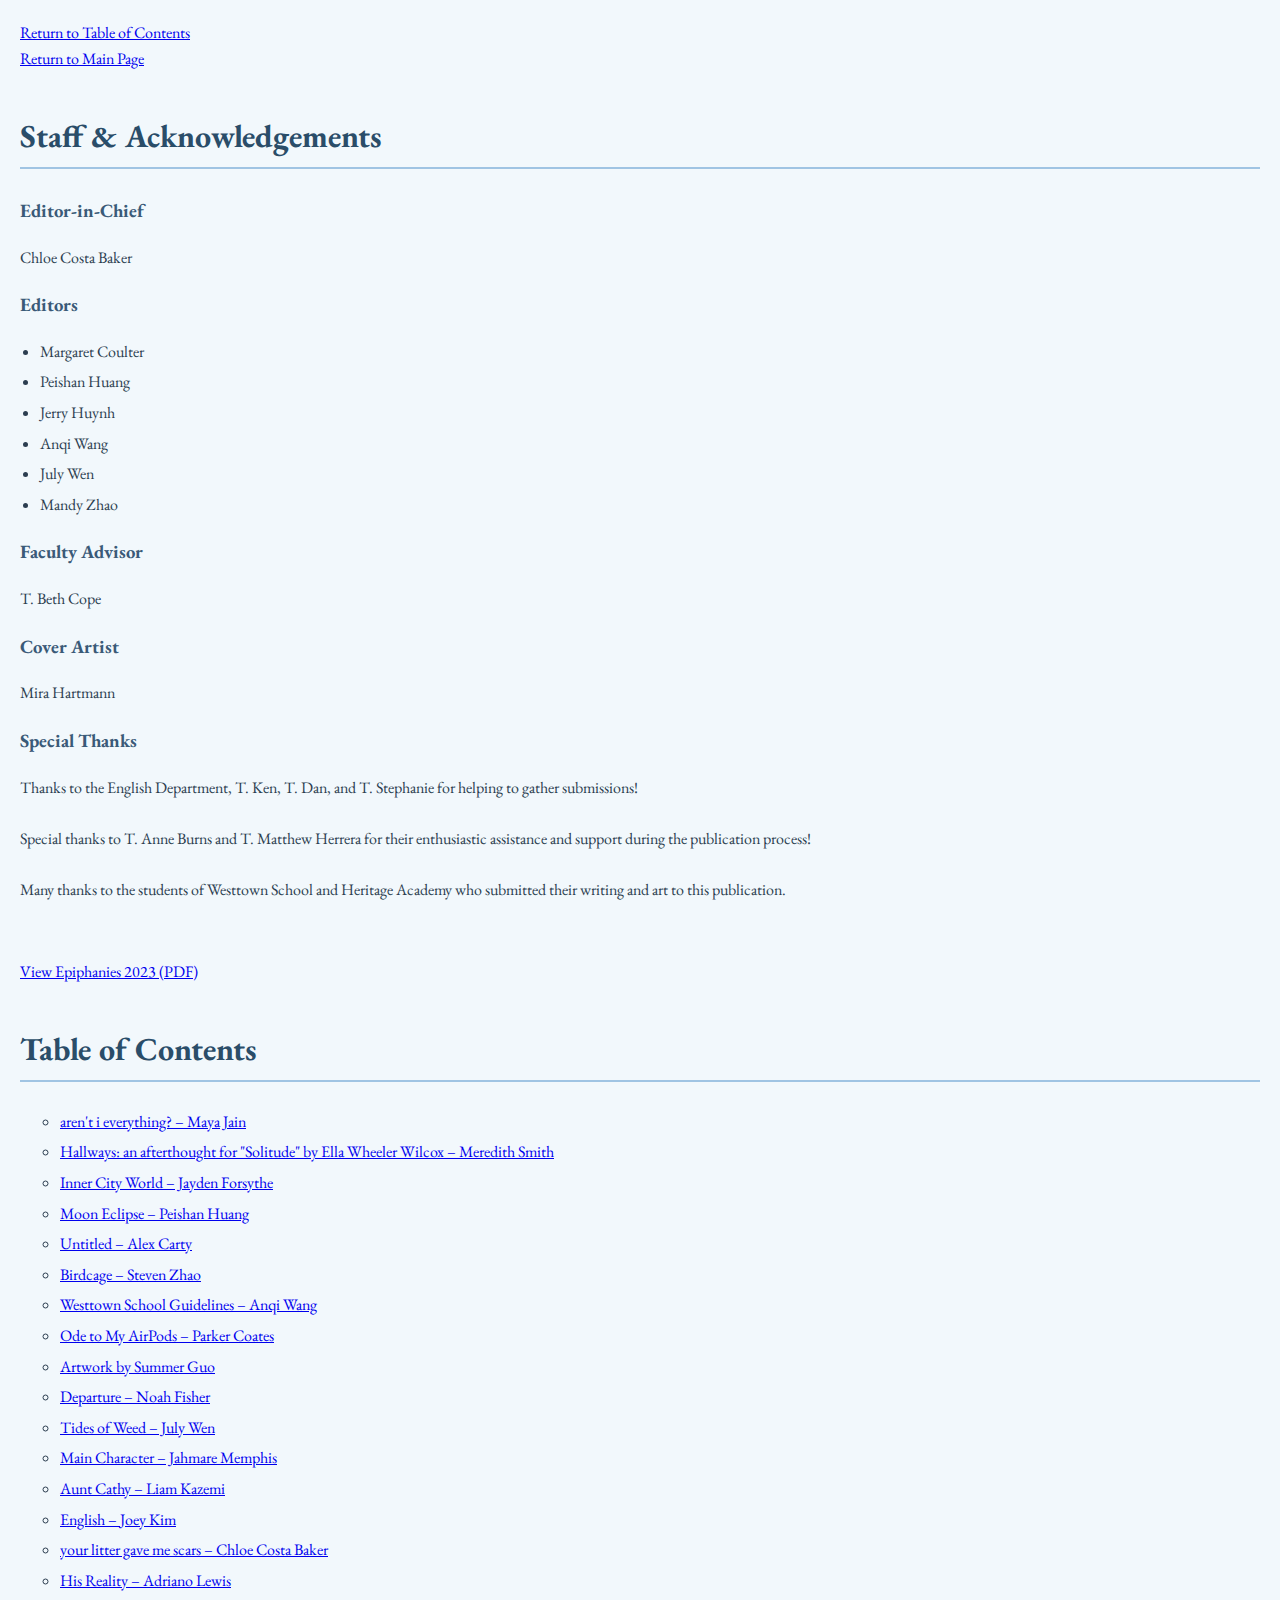
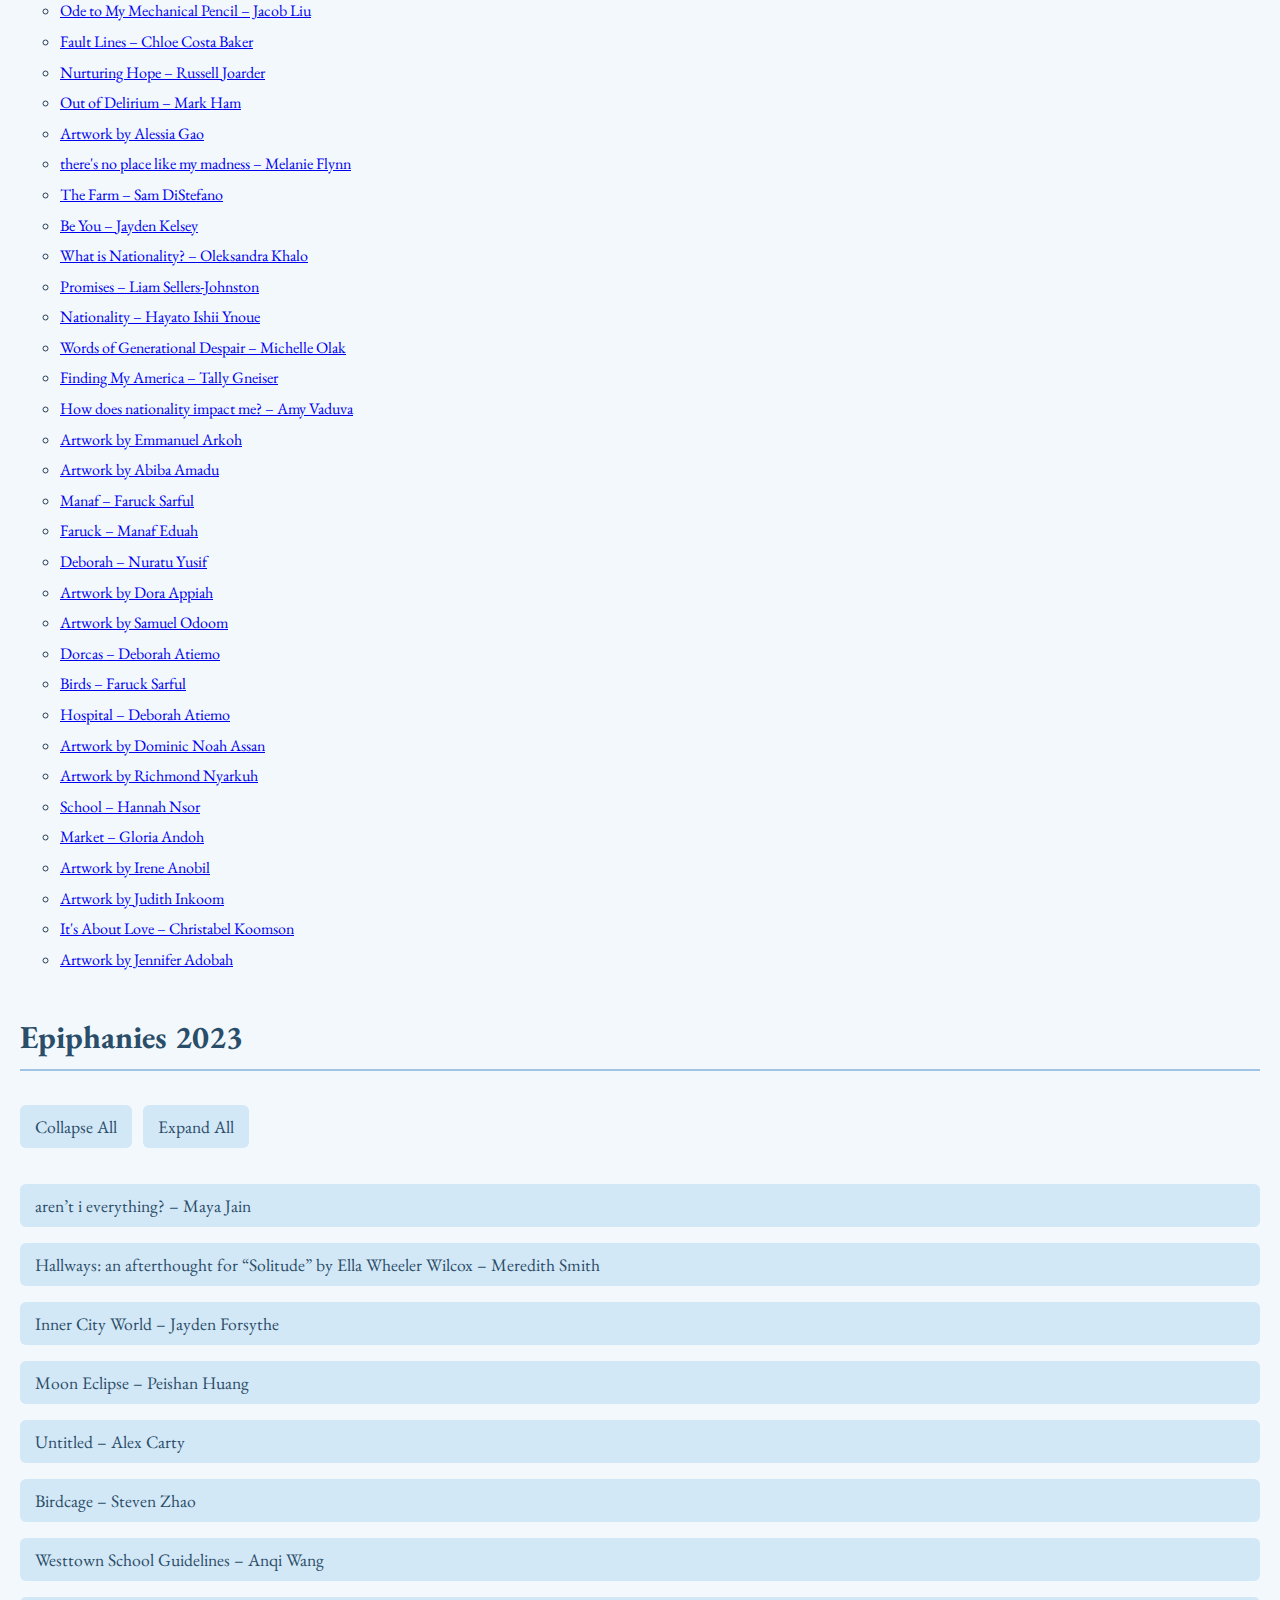
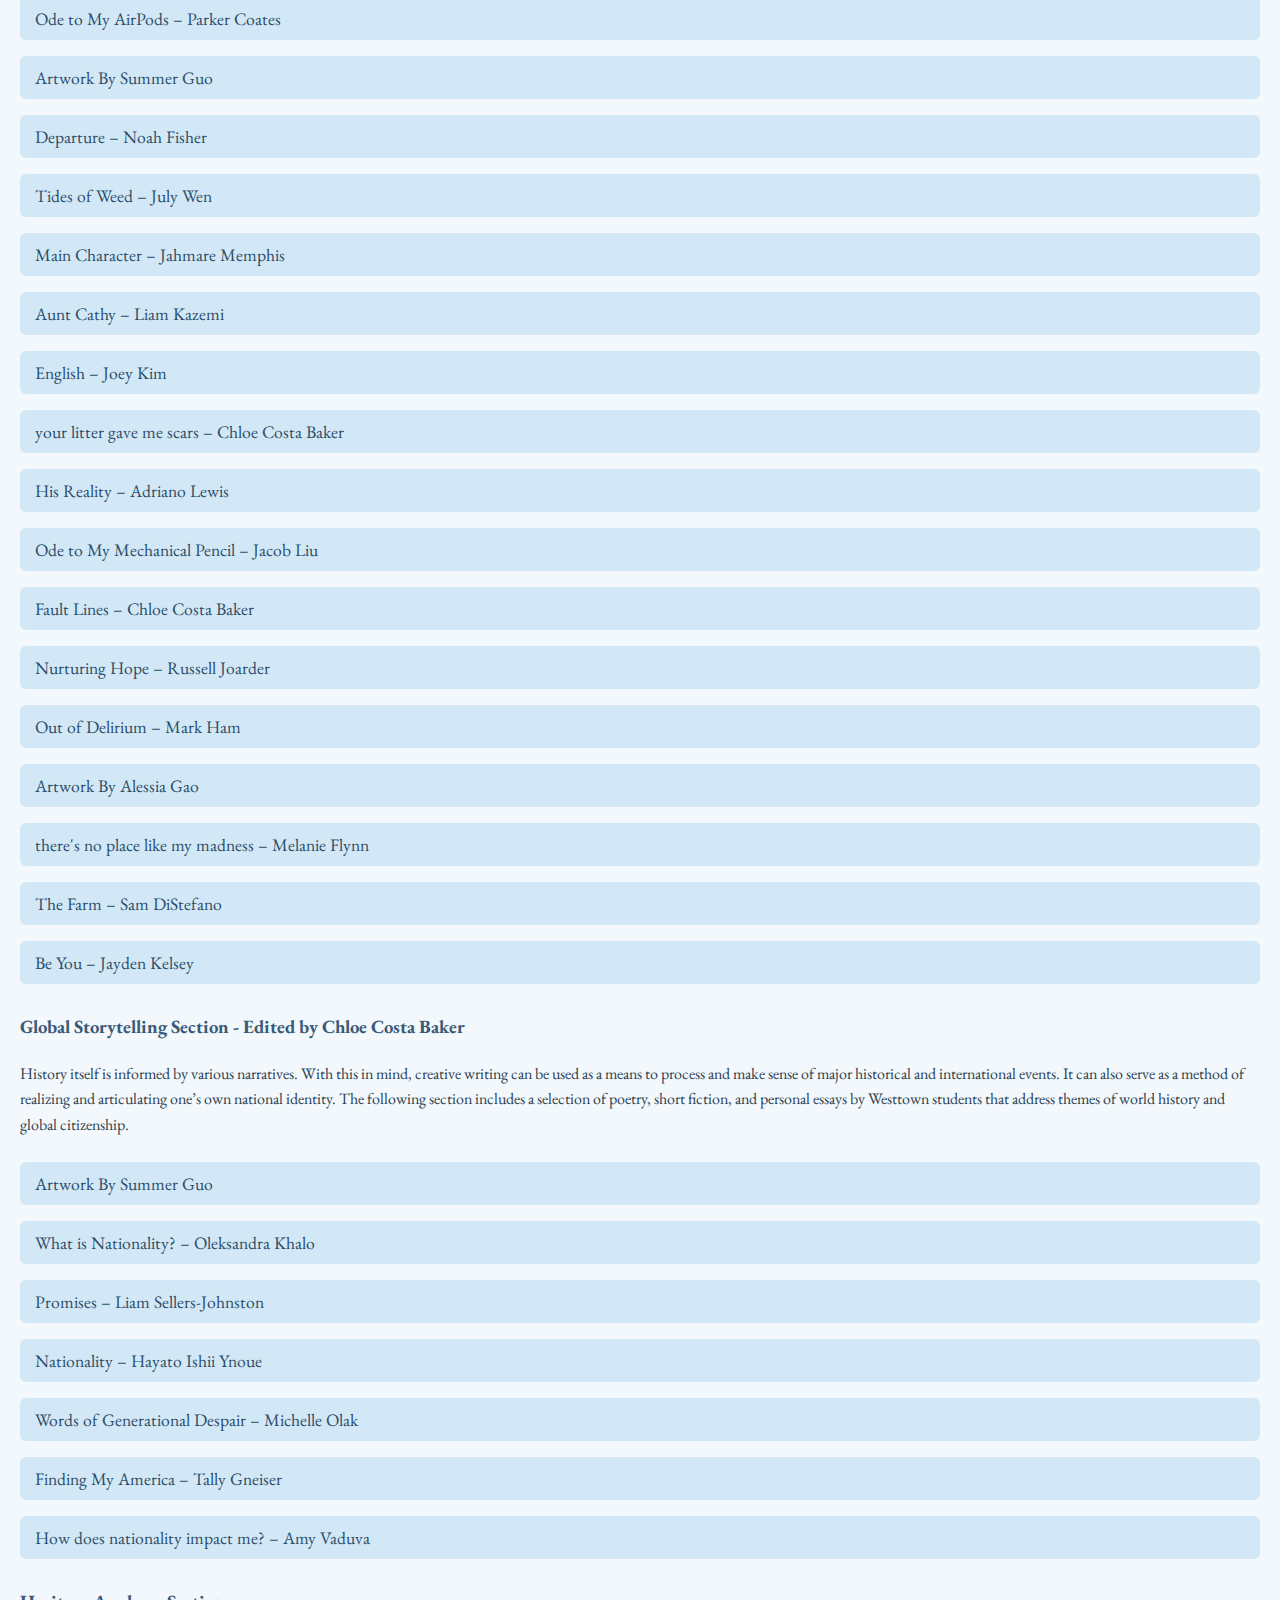
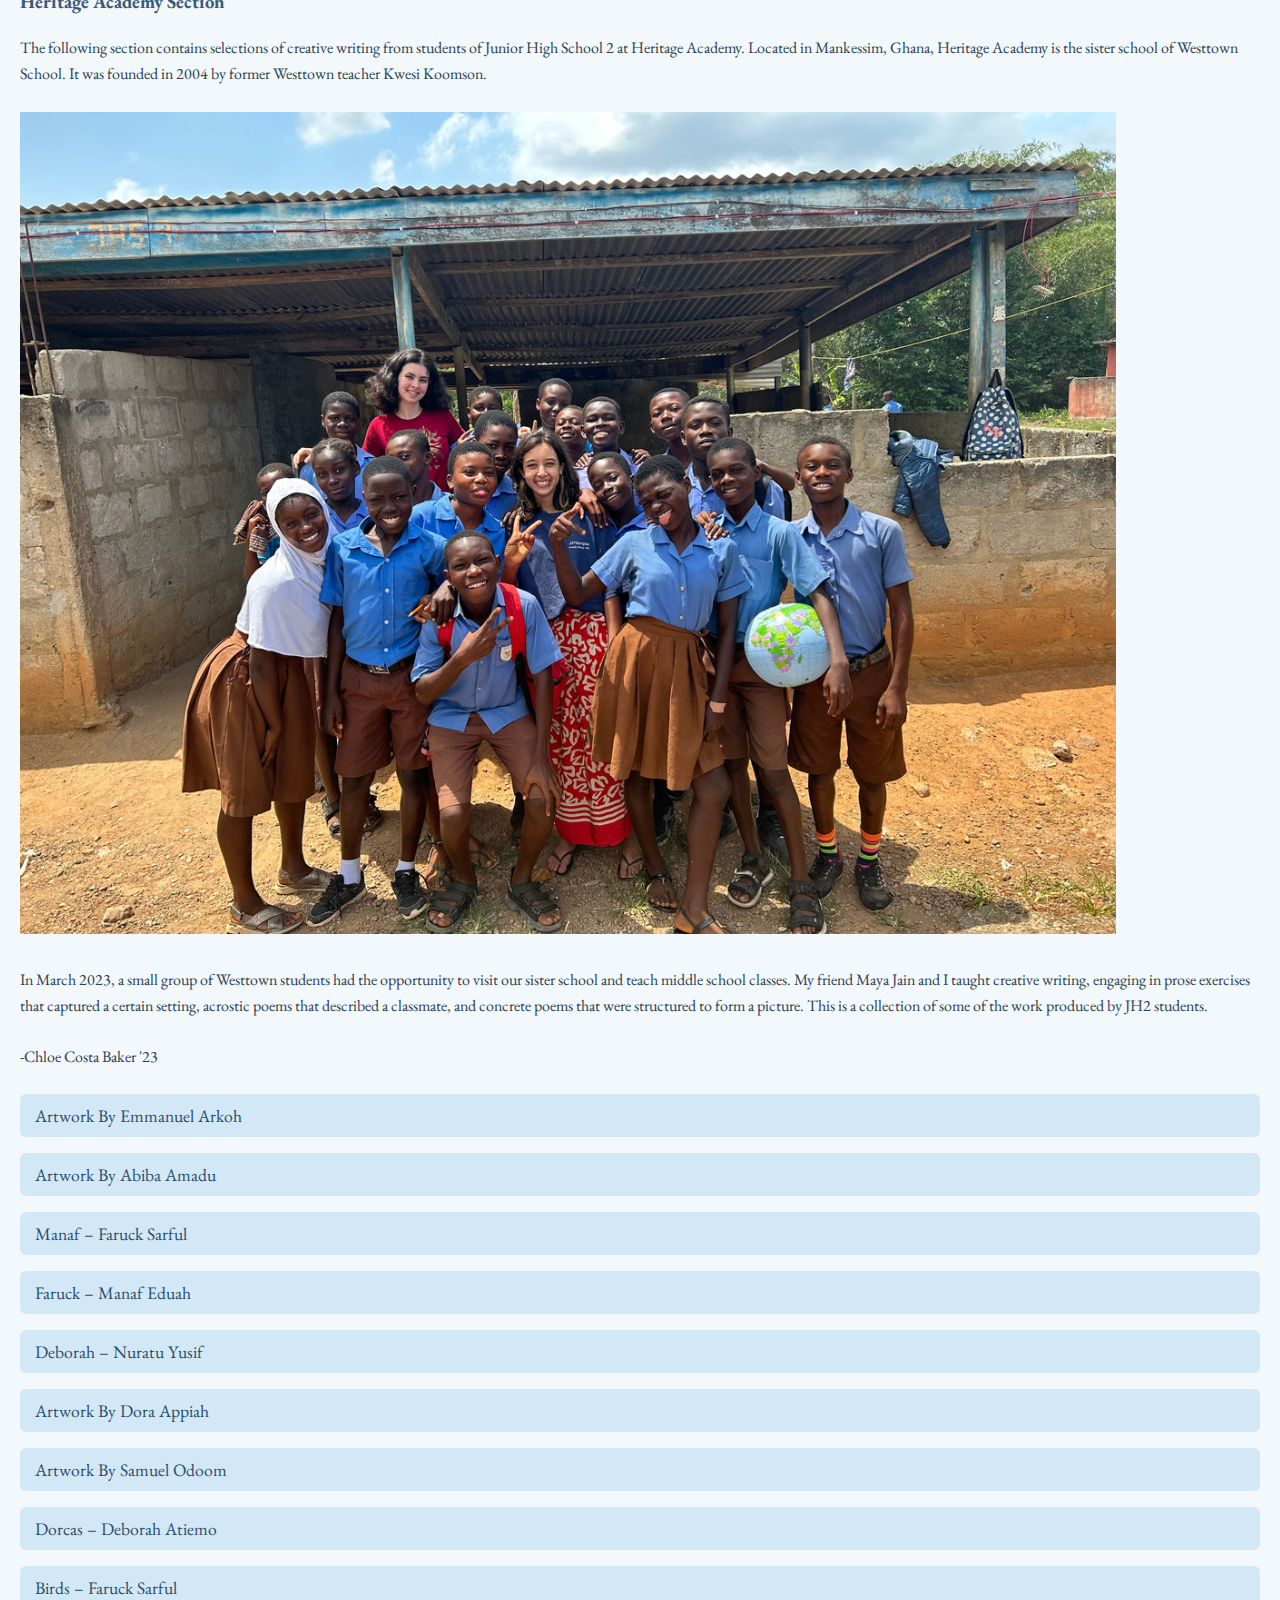
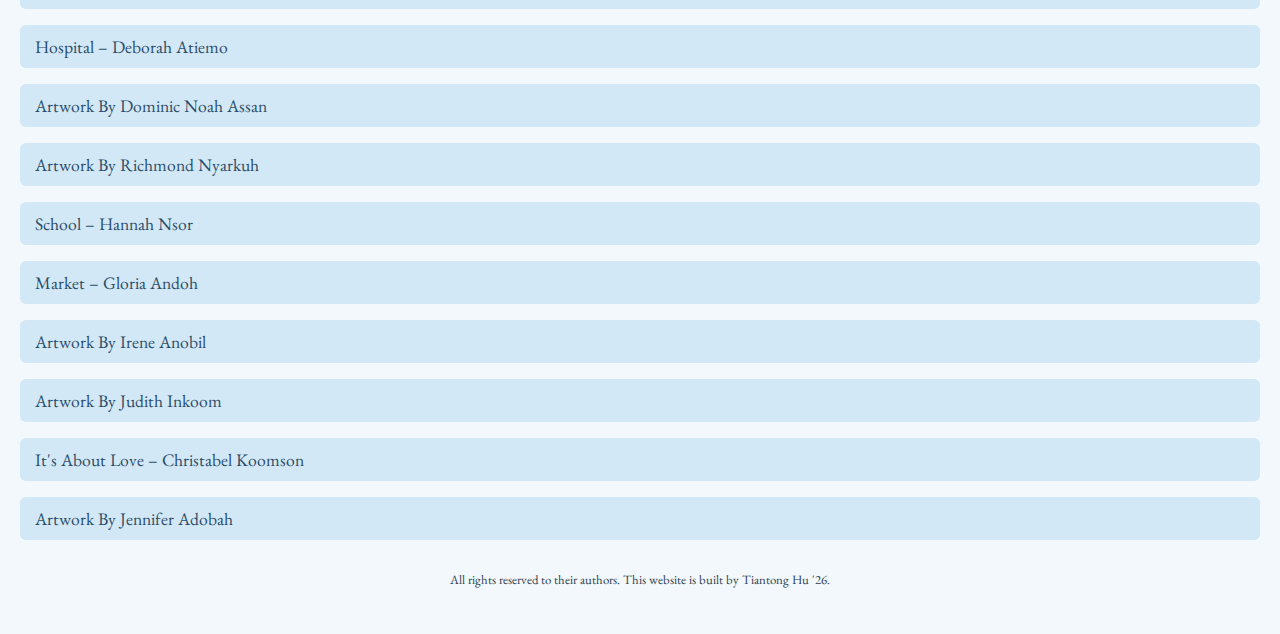
<file: epiphanies-2023.html>
<!DOCTYPE html>
<html lang="en">
<head>
  <meta charset="UTF-8">
  <meta name="viewport" content="width=device-width, initial-scale=1.0">
  <title>Epiphanies 2023 – Westtown School Literary Art Magazine</title>
  <link rel="stylesheet" href="style.css">
  <script src="https://code.jquery.com/jquery-3.6.0.min.js"></script>
  <link href="https://fonts.googleapis.com/css2?family=EB+Garamond&display=swap" rel="stylesheet">
</head>
<body>
<a href="#table-of-contents" class="floating-toc-button">Return to Table of Contents</a>
  <a href="index.html" class="back-button">Return to Main Page</a>

  <section>
    <h2>Staff & Acknowledgements</h2>
    <h3>Editor-in-Chief</h3>
    <p>Chloe Costa Baker</p>

    <h3>Editors</h3>
    <ul>
      <li>Margaret Coulter</li>
      <li>Peishan Huang</li>
      <li>Jerry Huynh</li>
      <li>Anqi Wang</li>
      <li>July Wen</li>
      <li>Mandy Zhao</li>
    </ul>

    <h3>Faculty Advisor</h3>
    <p>T. Beth Cope</p>

    <h3>Cover Artist</h3>
    <p>Mira Hartmann</p>

    <h3>Special Thanks</h3>
    <p>Thanks to the English Department, T. Ken, T. Dan, and T. Stephanie for helping to gather submissions!
      <br><br>Special thanks to T. Anne Burns and T. Matthew Herrera for their enthusiastic assistance and support during the publication process!
      <br><br>Many thanks to the students of Westtown School and Heritage Academy who submitted their writing and art to this publication.</p>
  </section>

  <div id="epiphanies">
    <a href="Epiphanies 2023.pdf">View Epiphanies 2023 (PDF)</a>

    <!-- Table of Contents -->
<section id="table-of-contents">
  <h2>Table of Contents</h2>
  <ul id="toc-list">
      <ul>
        <li><a href="#arent-i-everything-maya-jain">aren't i everything? – Maya Jain</a></li>
        <li><a href="#hallways-meredith-smith">Hallways: an afterthought for "Solitude" by Ella Wheeler Wilcox – Meredith Smith</a></li>
        <li><a href="#inner-city-world-jayden-forsythe">Inner City World – Jayden Forsythe</a></li>
        <li><a href="#moon-eclipse-peishan-huang">Moon Eclipse – Peishan Huang</a></li>
        <li><a href="#untitled-alex-carty">Untitled – Alex Carty</a></li>
        <li><a href="#birdcage">Birdcage – Steven Zhao</a></li>
        <li><a href="#westtown-guidelines">Westtown School Guidelines – Anqi Wang</a></li>
        <li><a href="#ode-to-airpods">Ode to My AirPods – Parker Coates</a></li>
        <li><a href="#artwork-summer-guo-1">Artwork by Summer Guo</a></li>
        <li><a href="#departure">Departure – Noah Fisher</a></li>
        <li><a href="#tides-of-weed">Tides of Weed – July Wen</a></li>
        <li><a href="#main-character">Main Character – Jahmare Memphis</a></li>
        <li><a href="#aunt-cathy">Aunt Cathy – Liam Kazemi</a></li>
        <li><a href="#english">English – Joey Kim</a></li>
        <li><a href="#your-litter">your litter gave me scars – Chloe Costa Baker</a></li>
        <li><a href="#his-reality">His Reality – Adriano Lewis</a></li>
        <li><a href="#ode-to-pencil">Ode to My Mechanical Pencil – Jacob Liu</a></li>
        <li><a href="#fault-lines">Fault Lines – Chloe Costa Baker</a></li>
        <li><a href="#nurturing-hope">Nurturing Hope – Russell Joarder</a></li>
        <li><a href="#out-of-delirium">Out of Delirium – Mark Ham</a></li>
        <li><a href="#artwork-alessia-gao">Artwork by Alessia Gao</a></li>
        <li><a href="#no-place-like-madness">there's no place like my madness – Melanie Flynn</a></li>
        <li><a href="#the-farm">The Farm – Sam DiStefano</a></li>
        <li><a href="#be-you">Be You – Jayden Kelsey</a></li>
        <li><a href="#what-is-nationality">What is Nationality? – Oleksandra Khalo</a></li>
        <li><a href="#promises">Promises – Liam Sellers-Johnston</a></li>
        <li><a href="#nationality">Nationality – Hayato Ishii Ynoue</a></li>
        <li><a href="#generational-despair">Words of Generational Despair – Michelle Olak</a></li>
        <li><a href="#finding-my-america">Finding My America – Tally Gneiser</a></li>
        <li><a href="#nationality-impact">How does nationality impact me? – Amy Vaduva</a></li>
        <li><a href="#artwork-emmanuel">Artwork by Emmanuel Arkoh</a></li>
        <li><a href="#artwork-abiba">Artwork by Abiba Amadu</a></li>
        <li><a href="#manaf">Manaf – Faruck Sarful</a></li>
        <li><a href="#faruck-manaf-eduah">Faruck – Manaf Eduah</a></li>
        <li><a href="#deborah-nuratu-yusif">Deborah – Nuratu Yusif</a></li>
        <li><a href="#artwork-dora">Artwork by Dora Appiah</a></li>
        <li><a href="#artwork-samuel">Artwork by Samuel Odoom</a></li>
        <li><a href="#dorcas-deborah-atiemo">Dorcas – Deborah Atiemo</a></li>
        <li><a href="#birds-faruck-sarful">Birds – Faruck Sarful</a></li>
        <li><a href="#hospital-deborah-atiemo">Hospital – Deborah Atiemo</a></li>
        <li><a href="#artwork-dominic">Artwork by Dominic Noah Assan</a></li>
        <li><a href="#artwork-richmond">Artwork by Richmond Nyarkuh</a></li>
        <li><a href="#school-hannah-nsor">School – Hannah Nsor</a></li>
        <li><a href="#market-gloria-andoh">Market – Gloria Andoh</a></li>
        <li><a href="#artwork-irene">Artwork by Irene Anobil</a></li>
        <li><a href="#artwork-judith">Artwork by Judith Inkoom</a></li>
        <li><a href="#its-about-love-christabel-koomson">It's About Love – Christabel Koomson</a></li>
        <li><a href="#artwork-jennifer">Artwork by Jennifer Adobah</a></li>
      </ul>
    </li>
  </ul>
</section>

    <h2>Epiphanies 2023</h2>
    <button id="collapse-all">Collapse All</button>
    <button id="expand-all">Expand All</button>
    <div class="work-list">
<div class="work-list" id="original-lit">

  <button class="toggle-btn" id="arent-i-everything-maya-jain">aren’t i everything? – Maya Jain</button>
  <div class="toggle-content">
    i have begun to rot<br>
    the flies will come to buzz<br>
    around my carcass<br><br>
    my face has caved in<br>
    sunken and mushy<br>
    as the rot begins to spread<br><br>
    this is the part<br>
    they don’t tell you<br>
    about growing up<br><br>
    you lose everything<br>
    your beauty and your brains<br>
    rotting away, decomposing<br><br>
    sometimes i pray<br>
    to return to my old self<br>
    childhood calls me<br><br>
    but then i remember<br>
    the pain of being young<br>
    and i suppose i am grateful<br><br>
    that i am no longer<br>
    a small child<br>
    big words
  </div>

  <button class="toggle-btn" id="hallways-meredith-smith">Hallways: an afterthought for “Solitude” by Ella Wheeler Wilcox – Meredith Smith</button>
  <div class="toggle-content">
    You tell a joke, and everyone laughs.<br>
    You cry, and suddenly you're alone.<br>
    Like you’re stuck in a box, with no room to <br>
    breathe. You can feel your heartbeat inside your chest.<br><br>
    You’re excited, and the world is bright.<br>
    You’re sad, and it goes dark.<br>
    The world echoes your joy,<br>
    And buries your sorrows.<br>
    When you’re cheerful, people gravitate toward you.<br>
    When you’re upset, everyone disappears.<br>
    They want your joy, but none of your grief.<br>
    You must conquer life alone, with no one there for you.<br><br>
    Enjoy it, and the halls are crowded.<br>
    Rush, and time flies.<br>
    You succeed and give, and you live,<br>
    Because no one can help you die.<br>
    There is room in the hall of pleasure<br>
    For a large group of people.<br>
    But we must line up single file,<br>
    Through the narrow aisles of pain.
  </div>

  <button class="toggle-btn" id="inner-city-world-jayden-forsythe">Inner City World – Jayden Forsythe</button>
  <div class="toggle-content">
    I’m from Brooklyn<br>
    1 out of 5 boroughs in a big city<br>
    A concrete jungle where dreams are made of<br>
    You don’t see what I see<br>
    We not cut from the same cloth<br><br>
    I grew up in the midst of an epidemic<br>
    Drugs, guns, and killing<br>
    The boys at the turnstiles and outside of buildings<br>
    Yellow tape on sidewalks in winter with chilled winds<br>
    A young girl bleeds as the mom screams<br>
    With a lucid cry wondering what the future brings<br>
    Lil' brodie in the street with a ski mask scuttling<br>
    Running from the cops hopping over fences<br>
    Rushing and ducking<br><br>
    But the real “cops” is the government who put us in this position<br>
    Food desert neighborhoods where kids don’t get no nutrition<br>
    Walking out the McDonald's where the meal don’t got no vegetables<br>
    But these kids is quick to come back home with some snacks that's some edibles.<br><br>
    On cloud 9 in the night making decisions that are regrettable<br>
    You see in this society we gotta have short hair to look “presentable”<br>
    Tattoos and dreadlocks are so-called “unprofessional”<br>
    Breaking barriers just to put some ham on a damn plate<br>
    Just tryna make sure that the family is straight.
  </div>

  <button class="toggle-btn" id="moon-eclipse-peishan-huang">Moon Eclipse – Peishan Huang</button>
  <div class="toggle-content">
    Cold wind. Cold heart. She was walking outside. To keep a promise.<br><br>
    It was 3:30 am. The sun hadn’t risen yet, and the stars hung still in the early morning sky. She couldn’t sleep.<br><br>
    She knew it was her last day. A desert full of scorpions, vipers, and lizards. The origin of every sandstorm and tornado. Standing at the eye of the storm, besieged by sand crusaders, she could only look up, expecting the moonshine to paint her skin and kiss her eyes. Now it was her time to leave. Nobody had managed to leave before, and she knew the giant claw would drag her back and throw her into the tempest again. But she would still keep her promise to the moon. Not for her future, but for her old friend, the moon. They’d promised each other, that during the eclipse, the moon would carry her to nowhere.<br><br>
    She lifted her eyes. More than half the moon turned ocher. She’d never seen ocher before. She had seen the blush on young girls’ faces, the scarlet in monsters’ eyes, but never the ocher of the eclipse. It reminded her of bricks: solid and indestructible. Thinking of the ocher as the shadow of Earth in front of the moon, she thought of a fort protecting the innocent moonlight from the evil darkness. She felt satisfied. The chance to be saved by the moon comforted her. As if she were in a sturdy brick cabin in winter before a roaring fire, the sound of a mother’s lullaby nearby. She closed her eyes and smiled.<br><br>
    Then her smile froze. She felt an overwhelming force squeeze her body. The claw came as expected. Now she stood by the ruins of the brick cabin, as fragile as a newborn infant.. Memories she once tossed from her mind reemerged. She heard every particle of sand become a scream, an acerbic curse. She saw the scorpions carrying gossip from everywhere to this desert. Then, the vipers hissed with their own judgements, and lizards squirted the venom of hypocrisy. They were her so-called friends. Everyone in her little group expected her to be biting sand, a scorpion, a viper or a lizard. And so she disguised herself to blend in. But her soul was in anguish. Every day, she lived under the shadow of her disguised persona. Her fort didn’t protect her soul but eroded it. She wanted to run away.<br><br>
    She didn’t want to open her eyes. Her eyes would sting if she saw the gentle ocher light. It didn’t matter. She was dragged by the claw. Soon the moon would be too tiny to see. In an instant, with the surprise of her balance regained, she felt a soft blanket covering her body. She opened her eyes in confusion. A blaze of ocher. Suddenly she realized it was the eclipse. She found she was suspended in the sky. The moon was only one inch away. She reached for her finger, and then her whole body. Now she had become invisible. The cloak of invisibility allowed her to escape from the clutches of the claw. She looked down and saw the claw, wandering aimlessly. She saw the horrible creatures stop. The sandstorms paused for a moment, as if to mourn their loss. Then they resumed. Even before she said her farewell.<br>
    <br>A great magnetic force pulled her onto the moon. Then she rode the moon, flying to nowhere.
  </div>

  <button class="toggle-btn" id="untitled-alex-carty">Untitled – Alex Carty</button>
  <div class="toggle-content">
    He paced the floor of his dark, quiet, shaded room as if pulled by a string. The floorboards whined as he retraced his steps. Thinking about how he spent hours perfecting every part of his story, he struggled on what would seem to be the easiest part: the title. He paced and thought of words to summarize his literature. What couple of words would give it justice, but his mind was empty like a blank document. As he sat down on his old wooden bed, the frame creaked as he rested his body on the inviting blankets. He decided he needed a break after an exhausting day's work.<br>
    <br>He opened his door and the light from the hall blinded him, but he couldn't be bothered because the only thing he was concerned about was the title. He strode down the hallway and to the door outside. As he opened the door, he got hit with a brisk breeze; the hair that was covering his stern and pale face flew back like a flag on a windy day. He walked out feeling the cushioning grass on his feet and golden rays from the sun glide over his skin. The warmth of the sun and the conflicting chill of the wind made his body confused but comfortable, reminding him of how he felt. As he looked into the sunset and described it as a visibly endless sea of fall trees and their vibrant leaves that mimic the orange and red sunset. Stunned by the beauty of the sunset and the day he has missed because of his story, he turned in disappointment and sulked back into his house. As he walked back down the hall that was so vibrant minutes ago, the author in angst continued to ponder the big questions. What will the title be? When will I think of it? Am I going to be able to do my story justice in such a few words? All questions that replayed in his head while he lay
    in his creaky, old wooden bed. After a full night's rest he woke up to the birds singing a song that he thought of as a routine slice of peace, something that made nothing else matter. In a moment's bliss the questions snapped back into his head like they had been flung from a slingshot. Although he hadn't a clear answer to the questions he didn't want to risk missing what the day could offer.<br>
    The author leapt from his bed, grabbed the first clothes he saw, and sprinted into the hallway that was glowing with the warm sunrise essence. As he threw the door open he got hit with a brisk breeze again, but this time stood there. He stood describing the cushioning grass glistening with the early morning dew settling in. his description of the morning mist that took away the endless sea of trees that was so gorgeous the evening before. As he took in all the little details he was reminded of his writing, the story that he had written so in depth and so detailed. As he watched the morning dew settle, he realized that he was the dew, needing to take his time, be patient and that a good title wouldn’t come while he forced it. The sun will rise and set the set the same, no matter if he found his title or not. When he took on this new mentality he relaxed and stepped onto the fertile and damp grass. As soon as he felt the grass and water on his foot he started to think about how it felt, describing it in great detail to himself and suddenly it clicked. He had been so focused on details and so zoomed in it would be so impossible to describe in a few words. Right then and there he thought of the perfect title. He ran back through the door and dashed through the hallway into his now lively but quiet room and typed it in.
  </div>

</div>

  <button class="toggle-btn" id="birdcage">Birdcage – Steven Zhao</button>
  <div class="toggle-content">
    A small sparrow flutters across the window,<br>
    Its delicate wings spread out against the <br>
    gale. Attempting to flee the horrors of this <br>
    earth, Hard iron barred its path.  <br>
    I watched as it crashed down, down <br>
    And <em>down</em>. <br><br>

    Thump! <br>
    Clang! <br><br>

    A turned head, <br>
    A sigh let out, <br>
    A few footsteps, <br>
    I am back in my room. <br>
    Waiting, waiting, <br>
    And <em>waiting</em>. <br><br>

    The heavens reveled in a fierce battle, <br>
    Spears of electricity lit up the sky, <br>
    Echoed by the drums of thunder, <br>
    And raindrops pounded on my window, <br>
    Mocking the boredom that envelops all in this <br>
    city. Must be fun up there. <br><br>

    My eyes drifted downwards, <br>
    Dark empty streets reflected my gaze. <br>
    Abandoned stalls, <br>
    Locked doors, <br>
    Frail leaves battered down, <br>
    Spiraling until they crash into the <br>
    pavement. Nothing fun down here. <br><br>

    Shanghai, <br>
    Pearl of the Orient, <br>
    A shining star in the east. <br>
    Now, there is nothing, nothing, <br>
    And <em>nothing</em>. <br>
    I turn to the other window, <br>
    A clump of white hazmat suits marched along the <br>
    road, Their footsteps trailed thunder, <br>
    Their heels cracked leaves, <br>
    Their blank masks foretold their business. <br>
    The world stopped for a split <br>
    second, All noise was quelled. <br>
    Breath. <br><br>

    The suits turned to the left, <br>
    And in a flash of white, <br>
    Stormed into a nearby building. <br>
    Exhale… <br><br>

    Several citizens snatched away. <br><br>

    Amidst the downpour, <br>
    Cries of children were silenced, <br>
    Pleas of their parents muted. <br>
    Birds trapped in cages, <br>
    Unable to escape the iron fist of law. And <br>
    the hazmat suits dragged them away. <br><br>

    To where? <br>
    From one birdcage to another. <br>
  </div>
</div>

      <button class="toggle-btn" id="westtown-guidelines">Westtown School Guidelines – Anqi Wang</button>
      <div class="toggle-content">
        Disclaimer: This is a work of fiction solely for the purpose of entertainment and by no means represents any version of reality. There is no intended disrespect towards any person or group.</p>
        
        <p><b>Welcome to Westtown school, class of 202_!<br>
        Here are some guidelines you will need to follow during your time here:</b></p>
        
        <ol>
          <li>Please keep your student ID card by your side at all times
            <ul>
              <li>If you lose your ID card during the day, report to the technology office. They will help print another ID card for you.</li>
              <li>(For BOARDING STUDENTS ONLY): If you lose your ID card during the night, notify a dorm parent and stay in your dorm for the entire night. Shut the blinds and pull down curtains in your room. The next day, if you see birds circulating around campus, go to the Lake immediately. If you do not see birds flying around, report to the technology office and request another one.</li>
            </ul>
          </li>
          <li>(For BOARDING STUDENTS ONLY): Do not leave your dorm after checking in. Never leave your lights on after 10:30.</li>
          <li>If a squirrel comes near you, please hold your ID card in your hand and ignore the squirrel. If you are with a friend, discuss your next class loudly.</li>
          <li>If you need to leave the top of campus, for example, to go to the lake, please fill out a form in the upper school office. You will be given a card with a number on it, which you need to return when you get back.</li>
          <li>If you see strange shadows on the ceiling of the library, please ignore them. If you see them more than three times in a week, please report to the upper school office and request to go to the Lake.</li>
          <li>Head to the Health Center if you feel unwell. However, if you are experiencing eye irritation, headache and arm or leg cramps (likely due to overusing electronic devices), head to the Lake (for a walk in nature) after filling out a permission form.</li>
          <li>Advisory is a time to meet with your advisor. Students are required to meet with their advisor at assigned spaces on specific days of the week. During these ten-minute meetings in small groups, you may be asked to talk about your day and discuss recent events or assignments.</li>
          <li>Meeting for Worship is a Quaker tradition that is held weekly at the Meeting House. All students and faculty must attend. It is a 40-minute-long reflective practice and grounds students to the present.
            <ul>
              <li>Meeting for Worship is held outside of the Meeting House once every semester. This "walkout" method ensures freedom of speech and opinion. Ignore the birds if they get too loud.</li>
            </ul>
          </li>
          <li>Never, ever light a fire. An open fire will trigger the smoke detection alarms. When the fire alarm is activated, all students must evacuate to assigned locations. There will be fire drills that are not told to students beforehand. This usually happens on a weekly basis. This is to make sure all students are capable of evacuating in case of an emergency.
            <ul>
              <li>You cannot hear the fire alarm in the restrooms on the first floor of the main building. If you happen to come out of one of these restrooms and hear a fire alarm, please head in and wait for at least 15 minutes before coming out again. If there is no more alarm and no visible damage, resume your normal activities. If you see unfamiliar students in the restroom, hold your ID card in your hand. Do not attempt to interact or talk to them.</li>
            </ul>
          </li>
          <li>Always remember: You are class of 202_. Ignore anyone who tries to tell you otherwise.</li>
          <li>Failure to comply with these guidelines may result in grave consequences. You will also be given infraction points on MyWesttown.</li>
        </ol>
        
        <p>"You need to learn to follow instructions." —Teacher Marvin</p>
        
        <p>We sincerely hope you have an enjoyable time at Westtown School in the 2022-23 school year.</p>
<p><b>LIBRARIAN GUIDELINES:</b></p>
    <ol>
        <li>Students cannot bring plates with food into the library.</li>
        <li>Kindly remind students to stay quiet if they get too loud.</li>
        <li>Organize books every morning. Books are sorted by year published, then the author’s last name. Usually, recent releases are kept on the upper level, as students visit it more often. For specifics, please reference the digital map on the Mary Hutton Library website.</li>
        <li>Lights on the lower level must be kept on every night. Always check if they are on before you leave.</li>
        <li>If you see squirrels outside the lower-level library door, ignore them. If there also happens to be many birds that are flying in a circular motion, open the door. As seen on the door, this will trigger a fire drill alarm.</li>
        <li>During a fire drill:
            <ol>
                <li>After setting off the alarm, head up the stairs to the upper level and exit from the front.</li>
                <li>Set a timer for 40 minutes. After the timer goes off, return to the library and resume previous work.</li>
            </ol>
        </li>
        <li>Always have at least 2 copies of your ID card with you.</li>
        <li>If you find yourself experiencing symptoms such as headache, eye irritation, and cramps in your arms or legs, please head to the Lake as soon as possible with both ID cards. Hand one of them to the first member of faculty you see along the way.</li>
    </ol>
    <p>Moss was already snaking up the board that was nailed to the wall of the cabin. Bold red words were printed on the whiteboard.</p>
    <p><b>LAKE GUIDELINES</b></p>
    <ol>
        <li>Please do not stand too close to the lake.</li>
        <li>Only enter the lake when you are wearing a life suit. Do not frolic around while kayaking or canoeing on the lake.</li>
        <li>During winter, do not skate on the lake.</li>
        <li>If you are experiencing eye irritation, headache, and arm or leg cramps:
            <ol>
                <li>Look into your reflection, and say your year of graduation or the current date out loud. Repeat three times, and symptoms should gradually disappear.</li>
                <li>Enter the cabin only if you are experiencing severe symptoms, or if you cannot perform the action above.</li>
            </ol>
        </li>
    </ol>
    <p>Beside the board, scratched into the wooden surface in squiggly handwriting: <b>REMEMBER!</b>
</div>

      <button class="toggle-btn" id="ode-to-airpods">Ode to My AirPods – Parker Coates</button>
      <div class="toggle-content">
        You fill the empty air<br>
        like the aroma of cookies baking.<br>
        When the silence is deafening,<br>
        Your melody pervades through the room<br>
        Without crowding it.<br>
        When the halls are a hollow sea shell,<br>
        You are the sound of the ocean.
      </div>

    <button class="toggle-btn" id="artwork-summer-guo-1">Artwork By Summer Guo</button>
      <div class="toggle-content"><img src="2023/2023 Summer Guo.png"/></div>

      <button class="toggle-btn" id="departure">Departure – Noah Fisher</button>
      <div class="toggle-content">
        <b><em>Content Warning:</em></b> This story deals with suicidal ideation</p>
        
        <p>A sharp breeze cut through my jacket, chilling me to the bone. I sat stoically, watching as the wind picked up piles of dried up leaves, making them shoot up, forcefully moving them to a new place, much like myself. Back at home, I loved the cold, but this was somehow different.</p>
        
        <p>I sat on a ledge, watching the movers struggle to jam my parents' bed frame through the door, the roughness of the concrete ledge cutting into my legs as if they were tacks. Twelve stories down, my father embraced my mother as they watched the last of the furniture enter our building.</p>
        
        <p>I briefly allowed a bird to steal my attention. Its bright red feathers and playful energy distracted me just long enough to allow myself to forget where I was. I imagined myself to be home, the problems and sorrow of today having been shed behind me. I was brought back to the hours my brother and I would spend exploring the woods, each day bringing new adventure and challenges.</p>
        
        <p>As quickly as the diversion had begun, it came to an end. I watched as the bird took off and dissolved into the dull gray sky. Back home, I would've been able to run free alongside the bird. Here, I am confined to the roof of this building, a single tree in a concrete jungle.</p>
        
        <p>I think back to yesterday, I was back home, sitting alone outside. Ever since it happened, I had visited the graveyard often. It had become a serene place where I could be alone with my tears, could barely make out my brother's name on the gravestone before me. I knew that ever leaving his side would be a betrayal to his life, though sitting there, I knew that after that day, I would never be there again.</p>
        
        <p>My heart suddenly became filled with rage. Why did my parents decide to move us to New York? Why exactly one year after it happened? As they explained to me through sobs, they were doing this for all of us, and while they cared, it was time to move on. If my parents cared, they clearly didn't show it.</p>
        
        <p>My anger led me to consider something horrible. With one jump, I could join my brother, an idea that brought goosebumps to my arms and legs. All of my anger, hate, and trauma would suddenly cease. Instead, I sat quietly, reflecting on my journey. I realized that moving forward into a new chapter of life wouldn't be a betrayal to my brother's life, but this would. As much as I missed him, no amount of darkness, anger, and hate would ever fill that hole.</p>
        
        <p>I slid off the ledge and began to run down the stairs to find my parents. I still wasn't ready to move on, but I began to despise this place a little bit less. I went out for a walk, and went to explore the new environment around me. It wasn't the same as when my brother was there, but I felt a sense of excitement and novelty. Ahead of me lay a new world, and I was ready to step into it.</p>
        
        I've returned to the roof pretty frequently. It has transformed itself from a dark place to one where I can be alone and step out of the chaos of life. I enjoy sitting on the ledge, looking out over the city, reflecting on where I've been and where I may be going next.
      </div>

      <button class="toggle-btn" id="tides-of-weed">Tides of Weed – July Wen</button>
      <div class="toggle-content">
        The poets compare love to ivies, but mine grows like weed<br>
        You planted seeds that grew into fields of green<br>
        Did you watch the roots bleed into me?<br>
        My love dry, Winter-bitten Autumn leaves<br>
        My love calamitous, clandestine catastrophe<br>
        My love lingers, stares, Burrows under my gaze<br>
        Branches wild and uncontainable, Forever spreading onto<br>
        Your ice frozen, snow fallen ground<br>
        Every word I swallow<br>
        Dissolve in my stomach<br>
        Into acidic longing and insurmountable<br>
        Waves of hurt<br>
        At death I glance when kissing your shadow as the water running in me freezes<br>
        Like tides, I hit your rocks</p>
        
        But every once in a while you give me<br>
        A glimpse of Spring<br>
        Roses and wisteria<br>
        Your cruel kindness change of season<br>
        Can you see me freezing in your Hoax?<br>
        Dandelions growing<br>
        Onto my carcass<br>
        My rotting heart is pounding<br>
        On your edge of March, it's<br>
        Every petal of your littered hope that I treasure<br>
        — and like tides,<br>
        I keep running back
      </div>

      <button class="toggle-btn" id="main-character">Main Character – Jahmare Memphis</button>
      <div class="toggle-content">
        Yo, what's up guys?<br>
        I gotta write a poem, so I'll improvise.<br>
        My teacher said it's gotta have metaphors and similes,<br>
        But really, that sounds more like spelling bees.</p>
        
        <p>I really don't get the point of this whole thing,<br>
        But I'll give it a shot, and see what I can bring.<br>
        Life is like a carousel, spinning round and round,<br>
        Moments of pure joy, moments we hit the ground.</p>
        
        Like a game of chess, you gotta make your move,<br>
        One mistake could ruin everything, just be smooth.<br>
        The world's a stage, and we're all just actors,<br>
        But it's up to us to be the main character.
      </div>

      <button class="toggle-btn" id="aunt-cathy">Aunt Cathy – Liam Kazemi</button>
      <div class="toggle-content">
        "A zombie, she looked like a zombie," I thought to myself as my mom helped my Aunt Cathy through the doorway into our house. My Aunt Cathy had been diagnosed with cancer, and her treatments had taken a toll on her body, leaving her pale and gaunt. Her face was sunken in, making it look like she was wearing someone else's skin as a mask. I rarely saw my aunt before she came to our house, so I didn't pay any mind to my mother when she came downstairs into the basement to let me know that my aunt was coming to live with us for a while, and that she'd be staying in the basement. Later that day, it was my dad who came downstairs to the basement. "Put those LEGOs down and come upstairs to say hi to your aunt," my dad told me. I reluctantly put the bricks down and walked upstairs with my dad, not knowing that in just a few hours the basement where I liked to play would turn into a pitch-black underworld that I wouldn't dare step into. As I sat in the living room drinking a glass of mango juice, I couldn't help but think about my LEGOs waiting for me in the basement. I so badly wanted to feel the bricks and let my imagination run rampant, so I knew I had to go down there to retrieve them. With trepidation, I tiptoed down the stairs, my heart beating faster with each step. The basement was darker than I remembered, and I fumbled for the light switch. As I reached for it, I heard a faint sound, like someone whispering. I froze, wondering what it was. Then, out of the darkness, she appeared. My aunt's sunken face loomed in front of me, and I took a step back in fear. It was like staring into the eyes of death itself. "Hello, sweetie," she said, her voice a raspy whisper. I couldn't respond. It felt like my throat had closed up, and I was choking on my own fear. My Aunt Cathy took a step closer, and I stumbled back, falling onto my LEGOs and crushing the house I had just finished building. I scrambled to my feet and ran up the stairs, screaming at the top of my lungs. "Monster! There's a monster in the basement!" My parents rushed to my side, but I was inconsolable. It took them a while to calm me down, and even then, I couldn't shake off the image of my aunt's face that had felt like it had been burned into my memory with an iron. For weeks, I didn't dare go back into the basement, forcing me to read the books my dad had bought for me for Christmas to pass the time. It wasn't until one day while I was playing in the woods that I heard sirens coming from my driveway. I sprinted back up the hill to my house and saw my Aunt Cathy being lifted up on a stretcher into the back of the ambulance. Later that day, we got the news that my aunt had passed away. The whole house was filled with sadness, but for me, it was like a weight had been lifted. I could finally go back to the basement and play with my LEGOs without fear. However, the memory of my aunt's face lingered, like a ghost haunting the corners of my mind. Sitting on the basement carpet a few days after the passing of my aunt, I realized that even I could end up like my aunt someday. What had she done for God to turn her into a zombie monster? I quickly brought my attention back to the zombie apocalypse I had just finished building with my LEGOs and smiled with satisfaction and relief.
      </div>

      <button class="toggle-btn" id="english">English – Joey Kim</button>
      <div class="toggle-content">
        They tell me I'm good at English.<br>
        Do I look like I don't know?<br>
        I learned the same way they did,<br>
        Working tirelessly so I could grow,<br>
        Surrounded by people who look like them too,<br>
        Learning my two to my too to my to.
        
        <p>They tell me it's okay if I stutter<br>
        They understand me, English probably isn't my first language.<br>
        It's like knowing English is my sharp knife's edge,<br>
        Cutting through what they all think<br>
        It's so funny when they're wrong.<br>
        But<br>
        It's only funny the first few times.</p>
        
        <p>They ask me where I'm from<br>
        Where I'm from<br>
        No, where I'm really from.<br>
        My answers don't satisfy them.<br>
        It's like a poorly-made film,<br>
        They have expectations<br>
        But the ending disappoints them.</p>
        
        <p>Their mouths don't tell me what they think of me<br>
        But people say eyes are the gateways to the soul,<br>
        And oh, how their eyes tell their stories:<br>
        "It's because you're Asian,"<br>
        "You were born this way."<br>
        My genetics only go so far.<br>
        It gave me my body, my mind, and my tongue,<br>
        But that's all it gave.<br>
        I shaped everything else.</p>
        
        <p>I love food,<br>
        I love bananas and rice crackers, but coconuts, not so much.<br>
        But sometimes,<br>
        this isn't about food.<br>
        People like to be rude.<br>
        It messes with me.<br>
        Just let me be.</p>
        
        <p>"나만 다른게 싫어,"<br>
        I'm the only different one, I hate it.<br>
        "내 몸, 내 음식, 내 마음, 내 냄새, 내 피부, 내 머리카락, 모든 것,"<br>
        My body, my food, my mind, my smell, my skin, my hair, everything.<br>
        They point it out every day,<br>
        But there's no need, I see it too,<br>
        This is something in which I had no say<br>
        So just let me blend in for once.<br>
        Let me be the same.<br>
        After all, we're all humans, right?</p>
        
        <p>Here's the problem,<br>
        Even when I find people<br>
        With the same tongue as me,<br>
        I'm still different,<br>
        Life just can't let me be.</p>
        
        <p>I'm stuck in the middle.<br>
        Having both is a curse,<br>
        It hurts me, more than just a little<br>
        Too American for Asia,<br>
        Too Asian for America,<br>
        I guess I'll never fit in.</p>
        
        <p>There's a chance I would've never known.<br>
        My wings would've never flown,<br>
        And I would've lived on without knowing how.<br>
        But my eyes are open now,<br>
        I see things anew.<br>
        I see you.</p>
        
        <p>I don't just hear what you have to say.<br>
        I see your words,<br>
        I see what you hide under them.<br>
        Even if you didn't mean to hide them,<br>
        I see them better than you do.</p>
        
        <p>"You have it so easy!"<br>
        At least you have your family with you,<br>
        At least you have people who look like you,<br>
        eat like you,<br>
        Talk like you,<br>
        At least you had it.<br>
        Don't tell me I have it easy if you did.</p>
        
        <p>Do you have parents that started a new life in the middle of nowhere?<br>
        How often do you talk to your extended family in person? How often can you?<br>
        Do people ask you if you're related to strangers?<br>
        Do people speak slowly to you, assuming you won't understand?<br>
        Do people mock you without trying, hitting your weakest spots, your identity?</p>
        
        <p>If you hear me,<br>
        And you get me,<br>
        I'm sorry.<br>
        I know.<br>
        I know how hard it is,<br>
        I know how tiring it is,<br>
        I know how lonely it is,<br>
        But if you can't take my words as your own,<br>
        Don't say shit to me about them.</p>
        
        This is my language, not yours.<br>
        No matter how much you study it, it's still mine.<br>
        This is the one part of me I will never let you control.<br>
        I let you control my food, my clothes, my culture, my closet,<br>
        But I will never let you control my tongue
      </div>

      <button class="toggle-btn" id="your-litter">your litter gave me scars – Chloe Costa Baker</button>
      <div class="toggle-content">
        limerence<br>
        glimmers, hints<br>
        metal detector<br>
        spectral collector<br>
        roaming the sands<br>
        combing my hands<br>
        through rusted trash, washed-up and tarnished scraps<br>
        discarded sea glass shards and torn-up maps<br>
        holding on tight to anything that glints
        
        <p>tinder, splints<br>
        driftwood, flints<br>
        crutch or kindling<br>
        nurture inklings<br>
        to ignite or to salve<br>
        to inflict, to resolve<br>
        these building blocks are plentiful, essential<br>
        raft, vessel, raw material potential<br>
        but desert shores are empty of blueprints</p>
        
        <p>shiver, wince<br>
        as swimmers rinse<br>
        inhibitions away<br>
        baptized by the spray<br>
        never plunging under water,<br>
        I hover, wonder longer<br>
        how others strike such bold strokes in their sleep<br>
        while shame would drown me the ankle-deep<br>
        anchored by this instinctive abstinence</p>
        
        <p>limitless<br>
        innocence<br>
        they steer their ships<br>
        and chart their trips<br>
        I slowly build a model<br>
        construct details in a bottle<br>
        pleas to be rescued, never to be found<br>
        more grave than treasure buried underground<br>
        let sands of time obscure the evidence</p>
        
        <p>phantom kiss<br>
        scant, sunless<br>
        fading gazes<br>
        scathing grazes<br>
        brush and burn, then melt and mangle<br>
        fantasize, fray, spiral, tangle<br>
        clutch moments in my palm, each stolen token<br>
        careless encounters, brief words barely spoken<br>
        gilded by dreams, lenses with brighter tints</p>
        
        fingertips<br>
        wistfulness<br>
        sharp, jagged, thin<br>
        sliced up my skin<br>
        but I chose to caress it<br>
        press it, trace your edges<br>
        tinged with blood, now sealed like lips, like lockets<br>
        incrimination hidden in my pockets<br>
        its scars haunted the surface ever since
      </div>

      <button class="toggle-btn" id="his-reality">His Reality – Adriano Lewis</button>
      <div class="toggle-content">
        The potent smell of sunscreen filled the nose of the middle-aged man. He was clutching onto the small patches of hair around the side of his scalp and his six-year-old son by the arm. As his son played in the water around him, he gazed at the mass of people surrounding him. He noticed those who were just like him, clinging to their children and their marriages as if their lives depended on it. Many of them were dragged out of their homes, out to the long strip of the oceanside city to try and wring out what was left out of a dry relationship. Except after hours in the baking heat, there'd likely be an altercation right before the end of the family vacation and a silent car ride on the way back. Although it had yet to happen this time, he felt it was inevitable.
        
        <p>A small voice tried to say something to him, but he didn't care very much nor could he make out what it was saying. The man was too busy scouting the waves around him. The waves of people who wished they didn't peak in college. The waves of people who wished they waited a bit longer to give their parents grandchildren. The waves of people who couldn't rid their beer gut even after taking every possible measure. The waves of people who couldn't satisfy their wives no matter how persistent their efforts were. He saw his reflection in the waves. The man looked up to the sky and the noise of the waves crashing together faded into the sound of families around him attempting their best impressions of mid-afternoon fun.</p>
        
        <p>The sun flashed into the man's eyes and he saw a flash of the man he once was. A fearless man who was never afraid to explore unfamiliar locations with his friends. A man who was always the life of the party and would never be too timid around women. A man who was the best at every sport he played and the man who would never get shown up. The man was being tugged on by reality. Not that he cared, he was the one who would never back down from any challenge or "triple-dog dare" that crossed his path. He was the man that totaled his car after he drank half a bottle of bourbon on a Friday evening. He was the man who didn't back down from the cliff over a waterfall and he was the man that made a moronic decision he never fully recovered from.</p>
        
        Reality tugged a bit harder, but he was a man surrounded by a sea of regret. He was the man who had his kid beside him one second and didn't the next. He was the man who broke into a cold sweat and started to panic. He was the man who called out for his kid frantically and almost started to break down. He was the man who would never be able to go back to his wife if he lost their "pride and joy" that ruined their marriage. He was the man who called out some more in a desperate attempt to find his kid in the barren sea of shame that surrounded him. Reality tugged as hard as it could and finally the man found himself back on that Ocean City beach, with his child right beside him. The child wanted to jump waves with his father, as he looked down, smiled, and agreed. They ventured deeper into the waves surrounding them.
      </div>

      <button class="toggle-btn" id="ode-to-pencil">Ode to My Mechanical Pencil – Jacob Liu</button>
      <div class="toggle-content">
        O my T-800:<br>
        How many times have I sat staring at my paper,<br>
        And wondered what I would do<br>
        With you<br>
        my third arm<br>
        my primitive tail if I ever had one.<br>
        your silver, metallic tip, the precision it gives<br>
        the sharpness, enough to penetrate my heart the first time I saw you.
        
        <p>What has your tip seen?<br>
        Chemical compound formulas, Conic sections;<br>
        Integration and differentiation;<br>
        My essay I pump out before English class ends.<br>
        Your touch, always so silky</p>
        
        <p>S</p>
        <p>M</p>
        <p>O</p>
        <p>O</p>
        <p>T</p>
        <p>H</p>
        <p>.</p>
        
        <p>If I was an A4 paper, I would have begged to be caressed by you<br>
        Yes, you have been thrown into the pond (by me!)<br>
        The mud<br>
        And the hard concrete on a summer day<br>
        But that doesn't change that I love you so.<br>
        One day I'll take you to the top of the Himalayas,<br>
        To the bottom of the Mariana Trench<br>
        To outer space, to where no human (or T-800)<br>
        Have been before</p>
        
        But before that,<br>
        You sit in my pencil case<br>
        Before I forget to put you back<br>
        In my bag<br>
        at the end of class.
      </div>

<button class="toggle-btn" id="fault-lines">Fault Lines – Chloe Costa Baker</button>
<div class="toggle-content">
  
  <style>
/* This is what makes it have two separate divs, one on the left and one on the right */
    .poem-container {
      display: flex;
      justify-content: space-between;
      margin: auto;
    }

    .poem-column {
      width: 50%;
      text-align: left;
    }

    .poem-column.right {
      text-align: right;
    }
  </style>

  <div class="poem-container">
    <div class="poem-column left">
      <div class="poem-title">Ormus (Rushdie)</div>
Now and for eternity,  <br>
that songbird’s restless soul sleeps:  <br>
anchored by death,  <br>
embraced by silence and  <br>
oblivion,  <br>
reduced to  <br>
darkness.  <br>
The prince of  <br>
godlike voice once charmed  <br>
the masses,  <br>
only to be torn to pieces by  <br>
grief.  <br>
You share your  <br>
musical gifts  <br>
with  <br>
your dead other half.  <br>
Knowing no melody can recreate  <br>
the face of your beloved,  <br>
you mourn  <br>
still being alive.  <br>
Deteriorate, rage, curse,  <br>
revel in the harmonies.  <br>
The cavernous earth captures your heart  <br>
when vocal chord vibrations fail,  <br>
and no songs pulse beneath  <br>
your fingers.  <br>
She slipped through  <br>
the cracks between worlds,  <br>
clear as day, to echo and fade into memory,  <br>
fault lines  <br>
forming this doomed reality. Your  <br>
lost,  <br>
tortured soul:  <br>
you knew, you looked, you saw the  <br>
tragic trajectory, but no  <br>
one could have prevented this.<br>
    </div>

    <div class="poem-column right">
      <div class="poem-title">Orpheus (Virgil)</div>
One could have prevented this  <br>
tragic trajectory... But no.  <br>
You knew, you looked, you saw the  <br>
tortured soul  <br>
lost,  <br>
forming this doomed reality. <em>Your</em>  <br>
<em>fault</em>. Lines,  <br>
clear as day, to echo and fade into memory,  <br>
the cracks between worlds.  <br>
She slipped through  <br>
your fingers,  <br>
and no songs pulse beneath.  <br>
When vocal chord vibrations fail,  <br>
the cavernous earth captures your heart.  <br>
Revel in the harmonies,  <br>
deteriorate, rage, curse  <br>
still being alive.  <br>
You mourn  <br>
the face of your beloved,  <br>
knowing no melody can recreate  <br>
your dead other half.  <br>
With  <br>
musical gifts,  <br>
you share your  <br>
grief,  <br>
only to be torn to pieces by  <br>
the masses.  <br>
Godlike voice once charmed  <br>
the prince of  <br>
darkness,  <br>
reduced to  <br>
oblivion.  <br>
Embraced by silence and  <br>
anchored by death,  <br>
that songbird’s restless soul sleeps,  <br>
now and for eternity.<br>
    </div>
  </div>
</div>


  <button class="toggle-btn" id="nurturing-hope">Nurturing Hope – Russell Joarder</button>
  <div class="toggle-content">
    The old farmer had been living on his farm for nearly fifty years now, but he'd never seen anything like this before. The seemingly eternal winter was the result of a global war in which countries unleashed their nuclear weapons, causing the nuclear winter that devastated the world. All at once, the world around him seemed to be locked in eternal winter; snow and ice blanketed the land as far as the eye could see. Gray clouds loomed overhead every day like a heavy blanket, suffocating the land below with their weight. After a few days of sheltering, the farmer ventured out into his fields to check on his animals and plants, and he was met with a heartbreaking sight. All of his animals had perished in the cold, and all of his plants were frozen solid. The old man wept for what could have been. His tears froze on his beard as they rolled down his wrinkled face.<br><br>

    Day after day, he would search the fields in what he thought was a fruitless attempt at finding a sign of life. One day, though, he noticed a single baby tomato plant that was still alive amidst the frozen wasteland. The old man carefully dug it up and returned it to his home, where he took great care of it. He kept the soil moist and warm with blankets from his bed, giving it just enough light from a nearby window so that it could continue growing. As time went on, the old farmer relentlessly continued to care for the small tomato plant. He saw it as a symbol of hope, like a ray of sunshine breaking through the dark, ominous clouds—a reminder that life could still exist even in the bleakest of times. As the tomato plant grew taller and stronger, the farmer began to feel a sense of purpose once again. He knew that he couldn't bring back his beloved animals or restore his once-lush fields, but he could at least care for this one piece of precious life.<br><br>

    Other survivors in the area would come to visit the old man, marveling at the sight of the green leaves and hairy branches contrasting with their everyday gray and brown world. The farmer would spend hours talking to the tomato plant, telling it stories of the world before the war. He would reminisce about the warm sun on his skin, the sound of birds chirping in the morning, and the sweet taste of fresh berries picked from his garden. The tomato plant seemed to listen to the old farmer's stories as if it had a soul of its own. He knew that these memories were all he had left, but they gave him company and peace in the midst of the endless winter.<br><br>

    For the next few years, the old farmer and the nearby survivors lived off the rations they had saved in anticipation of the nuclear war. They ate sparingly, only taking what they needed to survive. Every month, the old farmer would give out small slices of sweet, story-filled tomatoes from the plant, giving everyone a window into what delights the future after the winter might hold. It was a difficult and trying time, but as the years went by, the weather slowly began to change.<br><br>

    The snow and ice began to melt, and the gray clouds that had once loomed overhead began to dissipate. The sun shone brighter, and the air grew warmer with each passing day. The old farmer and his neighbors began to cultivate crops from the seeds of old stockpiles and raise new animals that had survived from towns over, slowly but surely rebuilding what had been lost. It was a difficult journey, filled with sadness and hardship, but the farmer never lost sight of the hope that had started with that one small tomato plant. He knew that as long as they maintained even a single shred of hope, they could find a way forward.
  </div>

  <button class="toggle-btn" id="out-of-delirium">Out of Delirium – Mark Ham</button>
  <div class="toggle-content">
    What a pity. Such a frail disintegrating body. At least in this sad nursing home, Eleanor could blend in as merely one among many. Among the others, broken mostly by time and age she felt comfortable. Here she could try to hide from her pain, her memories. The pieces on her familiar chess board never comforted her, they reminded her of her past, but they never tortured her with it like they did today. She stared down a knight and saw 256 possible routes to capture that bishop on the other side of the board with it. She couldn't move it in her current state, she doubts she will ever be able to again. Even without a chessboard in front of her, she could never forget her past; not while that queen on her side of the board glared at her. Wicked white crown with its unwavering, sinister gaze. It didn't have eyes, but it was scolding her! Isn't that cute! No, it wasn't because it worked. She felt powerless. She couldn't move it.<br><br>

    She had always played chess, long as she could remember: her mother told her to play this silly game to keep her mind sharp, "else you'll be dumb like the other kids…and me" She wished she had played with those kids; maybe she wouldn't have ended up in this poor old nursing home. She didn't know how to have fun because of her mother. This was her mother's fault. All she knew how to do now was memorize, observe, predict, and outthink. And she did it All. Day. Long.<br><br>

    She remembered her lessons: "Memorize this, I'm going to quiz you later." "Watch this, I'm going to quiz you later." "Tell me what I'm going to do next . . . Incorrect. Memorize that…I'm going to quiz you later" The irony! Oh the irony! Now she was nothing but a pathetic body and one inhumanly keen mind. The doctors said that her mind was getting worse now too, but she knew they hadn't an inkling what was happening to her. They were wrong, they had to be. She would prove them wrong. She had to prove it to herself. Move the knight. Distract yourself. Do something simple, a common move to the front line. Castling would take too much effort, best to keep it simple. "Start small," that's what she had to remind herself. She wouldn't get better if she gave up, cornered with kings and queens all over her. She had to try.<br><br>

    Someone burst through the door. "Eleanor! Where are you?" The rude woman turned to face her. "There you are, of course, you're playing chess. I'm taking you to the ER. Your mother is hurt, I bet she's gonna die soon. Put your chessboard away and come with me." She turned to go but of course, Eleanor couldn't follow. She couldn't move a single chess piece. So she just kept on trying to move that knight. Her mother had died long ago, this woman was out of her mind. Or maybe… maybe Eleanor was wrong, maybe her mother was still alive, but it wouldn't matter, she doubted she would want to see her anyway.<br><br>

    She was right of course, it didn't matter, because the rude woman pulled her out of her chair and dragged her to a car. Why should she be forced to confront her pain? That was supposed to happen on her own time; …how long had it been? She hated her mother, right? Why was she in a nursing home with old people? Why was she in a car? Where was her mother?<br><br>

    They arrived and Eleanor tried to run, she had to see, this was her mother after all. Lying in bed, peaceful…not dead, but not full of vigor and vitality either.<br><br>

    "Mom," she said as the tears finally came. "I … am so sorry." It wasn't her mother's fault she was in this state; she always knew that. Her mother was the only one who cared enough to try to prevent what she had become. She was the one who taught her to create light in her mind amidst the looming darkness devouring her body. She could be absolved…on her deathbed, next to her daughter. Eleanor wasn't too late; she didn't feel guilt for her years spent in odium. The time was perfect to comfort her poor soul.
  </div>

      <button class="toggle-btn" id="artwork-alessia-gao">Artwork By Alessia Gao</button>
      <div class="toggle-content"><img src="2023/2023 Alessia Gao.png"/></div>

  <button class="toggle-btn" id="no-place-like-madness">there's no place like my madness – Melanie Flynn</button>
  <div class="toggle-content">
    They say to forgive and forget<br>
    But I'd rather resent and remember<br>
    To err is to silver as to forgive is to Santa's sleigh balls<br>
    You've broken me in more eggs than one<br>
    Have you gotten it out of your hand?<br>
    I guess to make an omelet you gotta break a few legs But don't judge someone until you've pissed a mile in their pants Because the kit is mightier than the caboodle<br>
    And the thinly sliced bread's in my mouth now<br>
    And there's no place like my madness<br><br>

    Looks like you've woke up in the wrong side of your pants<br>
    Now you're stuck between a pickle and a hard place They say don't judge an apple a day til you've killed the cat<br>
    Because you mess with the lion, you get the beans So you've eaten your last egg now and<br>
    Thats a blanket you can't put in the freezer<br>
    But if that's the can of worms you're willing to die on<br>
    Then know there's no place like my madness<br><br>

    1000 worms are louder than words<br>
    And you may be able to kill the sharpest egg in the attic but you can't make it drink<br>
    You really scrambled my butter opening this can of worms,<br>
    Now you lie on it<br>
    know there's no place like my madness<br>
    there's no place like my madness<br><br>

    Now you're back, a sight for sore fish<br>
    You should speak softly<br>
    You say easy does it<br>
    But easy gets out of hand<br>
    Remember, actions speak louder than worms<br>
    You're all captain, no crunch<br>
    Your revenge is a dish best served over my dead body<br>
    there's no place like my madness<br><br>

    We used to be thick as two thieves in a pod<br>
    I guess ignorance is a fish<br>
    Slow and steady burned the bridge<br>
    Now I'll give you a taste of your own silly goose chase<br>
    The sky's limit wasn't paved in a day<br>
    You'll see good things come to flatter fish To make an omelet you gotta break a few legs<br><br>

    It's not your onions<br>
    So have a nice plague<br>
    And die wondering
  </div>

  <button class="toggle-btn" id="the-farm">The Farm – Sam DiStefano</button>
  <div class="toggle-content">
    As I awaken, the lush canopy of a forest surrounds me, but I am disoriented and unsure of my location or the time. My rumbling stomach and unkempt appearance indicate that I have been here for some time. As I wander, I stumble upon a babbling creek and observe my reflection, surprised by the stranger staring back at me, though we appear to be of similar stature.<br><br>

    The distant sound of gunfire pervades the air, strangely bringing a sense of comfort and recognition. I know I am home. Where is home? As I wander aimlessly, I eventually come across a familiar-looking house, one which I knew as mine. I make my way towards the door, but the person who answers it is foreign to me, cutting our introduction short with the slam of a door.<br><br>

    Puzzled but undaunted, I head back in the direction that I believe to be my neighbor's house. Navigation is made difficult by the distinct lack of any street names or addresses as if this place was never meant to be found or explored. Along the way, I encounter police cars that are devoid of any identifiable markings or town names, making me question the reality of my situation. I recall my parents referring to this place as "The Farm," even though there is no farmland for the next ten miles.<br><br>

    After walking for what feels like hours, I find a bench and decide to lie down, falling asleep despite the constant volleys of rifles which have only gotten louder and more frequent since I found myself here.<br><br>

    Suddenly, I am surrounded by two armed officers who demand that I identify myself. My mind reels from the day's strange events, and I struggle to speak. They accuse me of trespassing on a military facility, and before I know it, I am forcibly dragged into a vehicle.<br><br>

    When I come to, I find myself in a sterile, gray room with a friendly man sitting across from me. He offers me a glass of water and begins to ask me questions. I am still in a daze, attempting to make sense of the chaos that surrounds me.<br><br>

    The man chuckles and inquires about my name, then delves deeper, seeking to know how I ended up in the military facility. I inform him that I have no idea, as this is my home. He scrutinizes me carefully and affirms his belief in my account, then requests that I provide a phone number to contact someone I know. I give him my mother's number, and as he dials, I watch him transition from calm to bewildered.<br><br>

    After what feels like an eternity, he hangs up the phone and reveals what he knows: "Noah has been missing for 10 years." I am left in a state of disbelief as he turns to me and poses the question that has haunted me since my initial awakening in the forest: "Who are you?"
  </div>

  <button class="toggle-btn" id="be-you">Be You – Jayden Kelsey</button>
  <div class="toggle-content">
    Be yourself, through the long days and 
    <br>Nights. Through adversity and fights.<br>
    What separates you?<br>
    Why do you wake up in the morning? Do 
    <br>you get up before the birds chirp, Or 
    <br>wait for the birds?<br><br>

    What about those difficult days? How <br>
    do you recover from them? Will you<br>
    persevere through the day if the evil guys come?<br>
    Being yourself is effortless<br>
    Just get under the blankets<br><br>

    When times are dreadful, <br>
    how you handle them is what sets <br>
    you apart from the crowd.<br>
    Be you...
  </div>

    <h3>Global Storytelling Section - Edited by Chloe Costa Baker</h3>
    <p>History itself is informed by various narratives. With this in mind, creative writing can be used as a means to process and make sense of major historical and international events. It can also serve
as a method of realizing and articulating one’s own national identity. The following section includes a selection of poetry, short fiction, and personal essays by Westtown students that address themes
of world history and global citizenship.</p>

    <button class="toggle-btn" id="artwork-summer-guo-1">Artwork By Summer Guo</button>
      <div class="toggle-content"><img src="2023/Alessia.png"/></div>

  <button class="toggle-btn" id="what-is-nationality">What is Nationality? – Oleksandra Khalo</button>
  <div class="toggle-content">
    What is nationality? Definitely something that unites people through their origins and, therefore, cultures. The culture of a particular ethnic group can be shaped over hundreds, thousands of years. And as a result, people receive a priceless heritage, which highlights all beliefs, values, traditions, and belongings of ethnic groups. But it still leads to the question, "Why is it so important?" Because maybe it doesn't matter at all, as the question of matter is relative. However, people's opinions of an individual can easily change after they receive knowledge about the individual's ethnic origin. Thus, it can be concluded that the masses' perspective directly depends on stereotypes, and practices like genocide and racism prove that. But if the stereotypes based on nationalities are deceptive, then what determines who we are? I want to explore this question based on my own ethnicity.<br><br>

    To begin with, I am Ukrainian. And in February 2022, my ethnicity became the most valuable thing that I have. I am proud of being Ukrainian. My nationality helps me find self-determination and purpose in life. My origins, culture, and history are irreplaceable to me. But all Ukrainians have to pay with their lives for being who they are. Russians always tried to destroy my country. A war that the world noticed only now began a thousand years ago. I feel so devastated when I realize that every single one of my ancestors has experienced genocide. The number of murders, tortures, war crimes, and terrorist actions Russia has done to Ukraine cannot be even approximately determined. The fact that millions of Ukrainians were just erased from Earth's surface because of their ethnicity seems wild, but this is the price we have to pay for our freedom, again and again. However, the constant fight to save our culture impacted the Ukrainian people in a special way, which shaped our nationality.<br><br>

    On one hand, historically genocide is a devastation for our nation. Millions of Ukrainians were and are still murdered for just existing. When Ukrainian lands were occupied by Russia, the Ukrainian language was forbidden, and our culture was proclaimed a non-existent one. Any Ukrainian books, religious items, or traditional clothing would be burned by its owner. Any resistance would be punished by death or torture. Holodomor is a significant example. Russians desperately try to destroy Ukrainians for a thousand years. They try to erase the memories of our culture, history, and values, but here is where Ukrainian ethnicity plays its role. We are a strong nation. We are brave, enduring, courageous, and independent. It passes on through generations and cannot just be taken away. Our love for freedom shapes our culture, which impacts all Ukrainians and their identities. Even if sometimes we don't realize how united we are by our ethnicity, it is still there. It's part of all of us.<br><br>

    Moreover, this ethnic connection to my land and its history inspires me to do more for my country. When the war started in 2014, I was only 8, and I didn't fully understand what was going on. But now, when I'm 16, I know what we are fighting for and I make my own contribution to my country's history in any way I can. Ukrainian history and culture raised me, they made me the person I am today. My origin has shaped the way I see myself and how other people perceive me. Even now, when I'm thousands of miles away from home, I still know who I am and what I am supposed to do, and all of that thanks to mystical blood connection. So going back to the question, "Does nationality matter?". Absolutely. Every individual's ethnicity is a treasure; it's irreplaceable and its impact is inevitable. My nationality made me a strong and fearless person. It determined who I am, and I will never underestimate the value of my belonging. Nationality creates history, and we are history.
  </div>

  <button class="toggle-btn" id="promises">Promises – Liam Sellers-Johnston</button>
  <div class="toggle-content">
    here we stand,<br>
    in a Broken land<br>
    land Broken,<br>
    shattered by the hand<br>
    of Men who handed<br>
    a promised piece,<br>
    of forgotten Peace<br>
    Pieced together from dreams. a<br>
    People longing to take what was<br>
    Beautiful<br>
    Verdant peace, not theirs<br>
    Given only to share,<br><br>

    to Own<br>
    what gave in to Greed. Taken by force,<br>
    here we stand<br>
    in a stolen land,<br>
    A land for freedom<br>
    for who is Free<br>
    but for we.<br>
    For a freedom<br>
    so valuable,<br>
    so precious,<br>
    we had to protect it<br>
    For only we<br>
    could save it<br>
    For only we<br>
    could enjoy it<br>
    For only we<br>
    could destroy it<br>
    For only we<br>
    Shattered the land, the<br>
    land where we stand.
  </div>

  <button class="toggle-btn" id="nationality">Nationality – Hayato Ishii Ynoue</button>
  <div class="toggle-content">
    Nationality, nationality is something that has given me many problems throughout my whole life. The exact definition of nationality is, "The state or fact of being a citizen of a particular nation." I was born in Mexico, my mom in Peru, my dad in Mexico, and my grandparents on both sides in Japan. I have a mixed culture from three countries: Mexico, Peru, and Japan. I have always felt that I don't have one defined nationality, because when I'm in Mexico I cannot feel 100% Mexican, and when I'm in Japan I cannot feel 100% Japanese. But all these problems have made my identity a great and unique one.<br><br>

    Because I have three cultures running through my family, I am a person with a mixture of all. My family grabbed whatever they liked the most from each culture and gave it to us. The funny, nice, extroverted, and sometimes a little too scandalous from the Mexican culture, and the respect, pride, and order from the Japanese culture. Having multiple nationalities is something I feel proud of because I can represent different cultures and traditions.<br><br>

    As I said before, I don't feel totally identified with one culture. I feel myself in the middle of both, and even though I feel pride, it sometimes gives me rough times. In Mexico, I receive a lot of comments because of my Asian characteristics. With time my family has taught me how to manage those comments, but sometimes it is difficult to keep control of my emotions and actions.<br><br>

    I can feel disconnected from the Mexican culture because even though I was born there, I don't have any Mexican look, and I feel disconnected from the Japanese culture because even though I look Japanese, I wasn't born there. So, in conclusion, my nationality and my identity are things that I will have to carry my whole life, and I should feel proud of them.
  </div>


  <button class="toggle-btn" id="generational-despair">Words of Generational Despair – Michelle Olak</button>
  <div class="toggle-content">
    The crashing of the waves, The hunting of our race.<br>
    The issues from our love, To our food, To our face.<br>
    The reason for our despair, Starts from here.<br>
    The Atlantic slave trade, like a sword and a blade,<br>

    Used to slit the throats of my people, in order to make us fade.<br>
    So many lost, so many souls unknown,<br>
    so many loved ones gone, and none with a tombstone.<br>

    From living room home, to drowning alone, the captors' only goal,<br>
    Was to make the white man known.<br>
    The hate for the black man, is more than the killer,<br>
    That silent scream could make the sun shiver.<br>

    Silenced voices, silenced souls, silenced people, yet no one knows<br>
    No one knows their mother, father, no one cares or even bothered<br>
    The domestic slave trade, more to be saved,<br>
    No more brother and or sister, to escape is to be slayed.<br>
    A free black, still a slave, still running, still afraid.<br>
    The underground railroad, a passage to be free,<br>
    But right here, death and desire feel like the same thing.<br>
    To be free and alive is not to be free and live,<br>
    For the whites are lurking in jealousy, with no fucks to give.<br>
    Nothing to give for the life of a young black boy,<br>
    for he lingered on the street too long, so now he must be gone.<br>
    Hung up high, so the crowd could cheer, another one down,<br>
    another mother's tears.<br>
    Using Christianity to try and justify their blasphemy,<br>
    Saying that the Lord created them to be better than me.<br>

    From fighting for freedom, to fighting for rights,<br>
    Rights of a voice, rights of a home, even the rights to be all right.<br>
    Rights only gained by the power of money,<br>
    But without it there is no value in our blackness.<br>
    Boycotting like Parks could only get us so far,<br>
    for the system was built from head to toe, to shred us all apart.<br>
    And as the whites complain about the hoods they made,<br>
    We fight to evolve, to be accepted, when only little has changed.<br>
    Its funny how war is the only thing they see,<br>
    And fighting one another is the only way to get our peace.<br>
    Even now as we're free, the justice system still holds the key.<br>
    The key to the shackles of segregation and inequality,<br>
    As we try to free ourselves from something we were born to be.<br>
    No longer slaves, but we are still not seen as whole human beings.
  </div>

  <button class="toggle-btn" id="finding-my-america">Finding My America – Tally Gneiser</button>
  <div class="toggle-content">
    My eyelids flutter lightly as slices of sunlight pierce through the wooden deck above. The droplets of light hit me as I shake off the groggy fog that settled in during the night. As my eyes begin to adjust I can just make out the faces of my mother and older brother in the corner of the cargo hold. They seem engaged in a hushed argument consisting of whispers to elude my ears. Our voyage has not been an easy one. The tension and worry in the air are palpable and thick. Many of our fellow cargo companions are sick of the stress. I grow increasingly bored and unwell by the day, and I wish I was back at my home with my dolls.<br><br>

    My mother forced us onto a packet ship to start anew in glorious America. I had only known these sea-traveling wood buckets to carry mail, so it came as quite a shock when Ma was ushering us below deck. Germany had been my home before this dingy hold. We had not been particularly well off but we had enough to get by. Our small cottage resting on a light country hill was decorated with fading wallpaper. It was our home; Ma and Father raised me and my older brother Henry there. After Father was lost in a riot in the square, Ma hasn't looked quite right. It's as if something has come askew in her head, her eyes reflecting a tint that I have never seen. Father's disappearance has nestled a sadness in her heart, which rears its ugly head at Henry the most. Henry got my Father's height and eyes. My mother misses those eyes the most. When Henry starts one more of their many fights, it usually ends with a sad whimper from Ma as she stares into his eyes remembering her love. She would never say it to me, but I know this boat is her ticket away from her grief. They would never enlighten me with what their quarrels concern but I can tell Ma's decision to leave Germany is what upsets Henry the most. I wish to throw my hat in the ring but even if I were to have a hand it would scarcely be considered.<br><br>

    A sharp thud overhead breaks my reflective trance. Curiosity and fear ripples through the cargo hold and many confused and anxious eyes meet mine. From above, we hear the captain shout, "Land Ho!" Finally! It had been too many long months since we had left our home. I feel an electric excitement spark through me. I begin to gather my meager belongings that are strewn on my small hammock where I had rested on this journey. A sudden jolt clues our docking. The shout from above to unload begins the shuffling of people and things. Ma and Henry gather up our things as we ascend the steps to the deck. The stench of fish and the sound of the wharf greet me on deck. Ma ushers me along off the boat and stops to discuss something with a strange man. He hands her some papers in exchange for a small pocket of change. Ma grasps my wrist and we make our way toward the quaint wharf town laid out in front of us.<br><br>

    The cobblestone street clashes with the bottoms of the people filling the road, creating a symphony of clicking as we walk towards the banking office. We pass many buildings coated with fading paint and old signs. The smells of the wood and the nearby market draw my attention away from Ma and Henry. They enter the banking office and leave me outside to window shop at the pawn shop next door. I run my hand along the glass that separates me from the beautiful dresses and trinkets that litter the window shelf.<br><br>

    Out of the corner of my eye, I catch a small group of children around my age playing in the alley just around the corner. They are sketching a strange series of connected boxes on the alley street with a piece of white chalk. Once they finish drawing they begin hopping around one at a time like they have stepped barefoot on a sharp rock. My curiosity gets the better of me and I wander over to figure out what they are doing. I walk up to a fiery red-haired girl with a freckle-painted face and a light slate-colored modest dress.<br><br>

    "Hello," I say.<br><br>

    "Elo there," she replies.<br><br>

    "What are those strange squares on the floor you are dancing around on ?" I inquire.<br><br>

    "Hopscotch? Have you never played in a round of hopscotch before? Why, you must be fresh off one of those boats. Never have I met a girl who hasn't played hopscotch. Where are you coming from?"<br><br>

    "Germany."<br><br>

    "Ahh Germany," she sighs as she spins around. "I have always wanted to go to Germany. I guess I used to. If a nice girl like you left then it must not be a place for a lady like me."<br><br>

    "Oh, I don't know. I quite liked it there. We only left because my Ma decided she wanted to come to America."<br><br>

    "Ohh, my mother talks about people that travel the sea to leave their homes. She says that because it's 1856 all these brave people want to join our nation. What is your name, oh brave one?"<br><br>

    "Adeline. Adeline Bauer. Who might you be?" I inquire.<br><br>

    "Eliza Frank, and this is our club The Wharfers." She points at a taller sullen raven haired boy and his stoutly sunny blond companion who are quarreling over who gets to hop on the chalked squares next.<br><br>

    "That one with the lank arms is Benedict and that round one is Harold." She sighs, "Harold, Benedict, come meet Adeline, our new friend. She is joining our club."<br><br>

    The boys come thundering over and stare at me quizzically like I'm a new invention they've never seen. They drag me over to the squares and begin to walk me through the game. I watch them fly through the squares and study their feet. I step up to the edge and take the first couple of steps quite slowly but soon I realize it's quite easy. I go again and again, taking turns with my three new companions. I only break away from our fun because of an argument that starts to grow louder coming in our direction.<br><br>

    A squeaky male voice shouts, "I saw them, I swear! They were just around the corner. Those ruffians that messed up your store!"<br><br>

    A deep husky voice responds, "You better not be lying, Frank. Not like last time. I will string you up with the lot of them!"<br><br>

    Worried looks travel from me to Eliza and the two boys. Eliza grabs me and we begin to run down the alleyway away from the bank. We are sprinting as the men round the corner behind us. I hear the thunder of a booming voice.<br><br>

    "There they are! Get them!"<br><br>

    I feel a wave of terror drowns my mind. Sharp pops sound behind me as bullets wiz past me. I don't dare look back. I have to keep going.
  </div>

  <button class="toggle-btn" id="nationality-impact">How does nationality impact me? – Amy Vaduva</button>
  <div class="toggle-content">
    My whole life, I have always wondered if people outside of my country know where Romania even is. It wasn't until I moved to the U.S. that I started taking so much pride in my own nationality. I believe that nationality is who we present ourselves as, relating to the place we were born. It is more than just a place you come from, it's a story that brings you on your own path as well. I am Romanian, and my whole family is Romanian. Since I arrived in the U.S., I have been very eager to share my culture and ethnic background with my friends. To me, nationality is one of the most interesting aspects of my life, which stays with me even through different schools with various cultural backgrounds and even moving to the other side of the world.<br><br>

    To start, I would like to reflect back to the times when I was in my public elementary school. Learning with the traditional Romanian teaching practices made me weirdly comfortable in my own identity. Fast forward to fifth grade when I moved to an International American school still in the same city. It was all going well until I realized that I would now be speaking English in all of my classes and with all of my friends. It was honestly a slight cultural shock, but it strengthened me for what was about to come when I moved to the U.S. in 2019. When I came to the U.S., I was very defensive of my nationality, as well as very proud of it. I had a slight accent due to Romanian being my first language, but it eventually faded. I believe that language plays an essential role in the development of my identity. It is still a charm I hold with me every day since I left my country.<br><br>

    Furthermore, for a bit of background of my culture, Romania is a Balkan country with a Latin language, Romanian. As far as unique cultural aspects, there are many superstitions that I follow to this day as part of my culture. For example: if you break a mirror you will be the happy beneficiary of 7 years of bad luck or if you whistle inside a closed space, bad luck will be present as well. To add, traditions-wise, Romanians are Orthodox Christians (being the only Latin country with orthodox religion) which means we celebrate saints as second birthdays. Usually, each Romanian person will have a middle name that relates to one of the saints. My middle name is Nicole, which stands for St. Nicholas. I celebrate St.Nicholas as my second birthday. St.Nicholas is a "special" saint who is also the face of a bigger holiday, similar to Children's Day. Romania is also the only Latin country in the middle of many Slavic countries. Many people make the mistake of calling Romanian a Slavic language, when in fact it is a Latin language. My country is also very innovative, with one of the fastest internet connections, the second-largest administrative building, and beautiful monuments and castles. All in all, Romanian culture is very fascinating and I recommend that when people come to visit my country, they embrace the good parts of it such as the mountains, museums, atmosphere, and delicious food. Romania is a versatile country that embraces all visitors and the majority of us speak English or French as our second language.<br><br>

    Finally, Romania not only is a beautiful country to visit, but it is also a political ally and part of NATO. I love my country and I am very proud of my nationality, although it is not very well-known. Politically, many people could be surprised by what Romania holds. Romania is one of the countries in Europe with missile shields, which were funded by the U.S. It was part of a bigger plan in order to bring more security to Europe and not just Western countries. Alongside NATO, Bucharest 9 is an organization formed by the president of Romania and the president of Poland. As of current events, two weeks ago Joe Biden met with Bucharest 9 and a group of NATO allies in order to follow through with their plans.
  </div>

      <h3>Heritage Academy Section</h3>
    <p>The following section contains selections of creative writing from students of Junior High School 2 at Heritage Academy. Located in Mankessim, Ghana, Heritage Academy is the sister school of Westtown School. It was founded in 2004 by former Westtown teacher Kwesi Koomson.
<br><br>     <img src="2023/Heritage.png"/>
<br><br>In March 2023, a small group of Westtown students had the opportunity to visit our sister school and teach middle school classes. My friend Maya Jain and I taught creative writing, engaging in prose exercises that captured a certain setting, acrostic poems that described a classmate, and concrete poems that were structured to form a picture. This is a collection of some of the work produced by JH2 students.
<br><br>-Chloe Costa Baker '23</p>

    <button class="toggle-btn" id="artwork-emmanuel">Artwork By Emmanuel Arkoh</button>
      <div class="toggle-content"><img src="2023/Emmanuel.png"/></div>

          <button class="toggle-btn" id="artwork-abiba">Artwork By Abiba Amadu</button>
      <div class="toggle-content"><img src="2023/Abiba.png"/></div>

  <button class="toggle-btn" id="manaf">Manaf – Faruck Sarful</button>
  <div class="toggle-content">
    Manaf is very creative<br>
    And good friend<br>
    Nice<br>
    Absolutely kind and <br>Funny
  </div>

  <button class="toggle-btn" id="faruck-manaf-eduah">Faruck – Manaf Eduah</button>
  <div class="toggle-content">
    Funny like a monkey<br>
    A rich person<br>
    Run fast in a race<br>
    Unfriendly boy<br>
    Creative boy<br>
    Kind person
  </div>

  <button class="toggle-btn" id="deborah-nuratu-yusif">Deborah – Nuratu Yusif</button>
  <div class="toggle-content">
    Decent<br>
    Educated<br>
    Beautiful<br>
    Old<br>
    Rose<br>
    Always Nice<br>
    Healthy
  </div>

    <button class="toggle-btn" id="artwork-dora">Artwork By Dora Appiah</button>
    <div class="toggle-content"><img src="2023/Dora.png"/></div>

    <button class="toggle-btn" id="artwork-samuel">Artwork By Samuel Odoom</button>
    <div class="toggle-content"><img src="2023/Samuel.png"/></div>

  <button class="toggle-btn" id="dorcas-deborah-atiemo">Dorcas – Deborah Atiemo</button>
  <div class="toggle-content">
    Decent<br>
    Obedient<br>
    Respect<br>
    Concerned<br>
    Always happy<br>
    Serious
  </div>

  <button class="toggle-btn" id="birds-faruck-sarful">Birds – Faruck Sarful</button>
  <div class="toggle-content">
    Birds are so colourful<br>
    And they are so beautiful<br>
    They really like food<br>
    But they are so good<br>
    They are so lovely<br>
    And they are kindly
  </div>

  <button class="toggle-btn" id="hospital-deborah-atiemo">Hospital – Deborah Atiemo</button>
  <div class="toggle-content">
    The Doctor in that hospital is so caring. He is from Ajumako. He is called Dr. Kwabena Mensah. He lives with his family in Ajumako. He has two daughters and one boy. He saves lives and he heals people who are sick. And the hospital was painted blue and green.
  </div>

    <button class="toggle-btn" id="artwork-dominic">Artwork By Dominic Noah Assan</button>
    <div class="toggle-content"><img src="2023/Dominic.png"/></div>

    <button class="toggle-btn" id="artwork-richmond">Artwork By Richmond Nyarkuh</button>
    <div class="toggle-content"><img src="2023/Richmond.png"/></div>

  <button class="toggle-btn" id="school-hannah-nsor">School – Hannah Nsor</button>
  <div class="toggle-content">
    School is a place we go for education. School helps in getting knowledge and also helps us to see what is right and what is bad. In school, we have a lot of teachers. They teach us different classes. School is a very exciting place. You will see a lot of people over there.
  </div>

  <button class="toggle-btn" id="market-gloria-andoh">Market – Gloria Andoh</button>
  <div class="toggle-content">
    Techiman Market is the market I have seen in the Brong Ahafo Region. It is the biggest market in Brong Ahafo. The market is held on Tuesday so Tuesday is the business day in the town. The market starts on Monday evening. People from outside Techiman arrive on Monday to prepare for the next day. Some traders even display their goods on Monday evening for sale. The market has a lot of sheds purposefully built for the traders. Other traders too have their kiosks in which they display their goods. The lorry park is not all that far from the market. The market is closer to the stream.<br><br>
    The town becomes full of activities during the market day, such as buying, selling, and people drinking. In fact, a lot of people from every nook and cranny of the country come to sell their wares.<br><br>
    The types of goods commonly found in the market include fish, textile, cocoyam, and yams. People make a lot of noise in the market, especially the hawkers. From the look of things, the market provides much more revenue for them.
  </div>

    <button class="toggle-btn" id="artwork-irene">Artwork By Irene Anobil</button>
    <div class="toggle-content"><img src="2023/Irene.png"/></div>

    <button class="toggle-btn" id="artwork-judith">Artwork By Judith Inkoom</button>
    <div class="toggle-content"><img src="2023/Judith.png"/></div>

  <button class="toggle-btn" id="its-about-love-christabel-koomson">It's About Love – Christabel Koomson</button>
  <div class="toggle-content">
    In 1925, a tiny Sanitorium for mental patients was established on a farm in Topeka, Kansas, by a father and his two sons who had recently graduated from medical school. These two doctors were Karl and Will Menninger. The clinic they started has become world famous. Karl Menninger summed up their philosophy this way: “Love is the medicine for the sickness of mankind. We can live if we have love.”<br><br>
    How elusive, however, is that word love! It is derived from the Indo-European root leubh, which means “to be fond of” or “to desire.” Love is a strong feeling of attachment or devotion. In our day-to-day living, we can see two basic kinds of love. First, consider a man who loves apple pie because of the pleasure it gives him. This kind of love is centered on oneself; it has been called the love of desire. Secondly, consider a man who loves a friend. He wishes that other person such good things as health, success, and job satisfaction. This “other-centered” love is called the love of friendship. In this kind of love, the other person isn’t just a handy source of pleasure or someone to be used, that other person’s welfare is the main concern.
  </div>

    <button class="toggle-btn" id="artwork-jennifer">Artwork By Jennifer Adobah</button>
    <div class="toggle-content"><img src="2023/Jennifer.png"/></div>

</div>
  <script src="script.js"></script>
  <footer>
    <p>All rights reserved to their authors. This website is built by Tiantong Hu '26.</p>
  </footer>
</body>
</html>
</file>
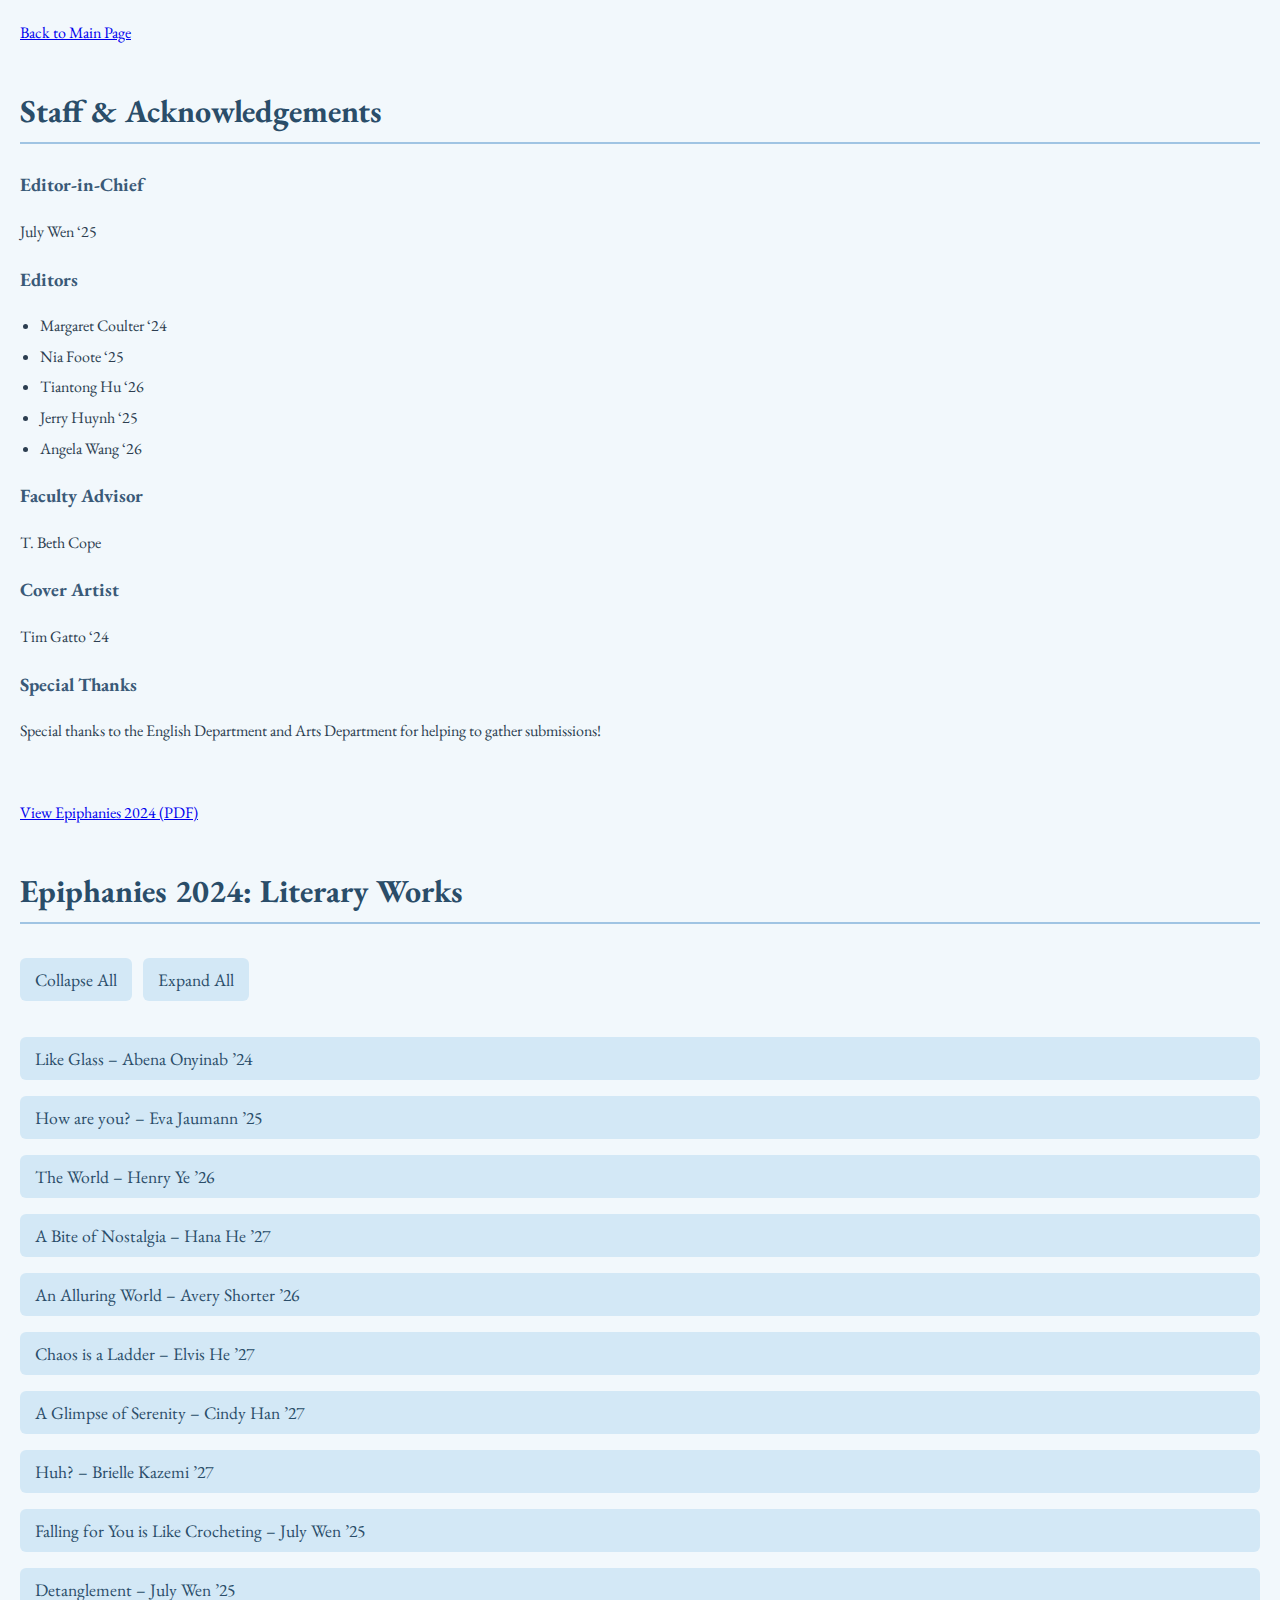
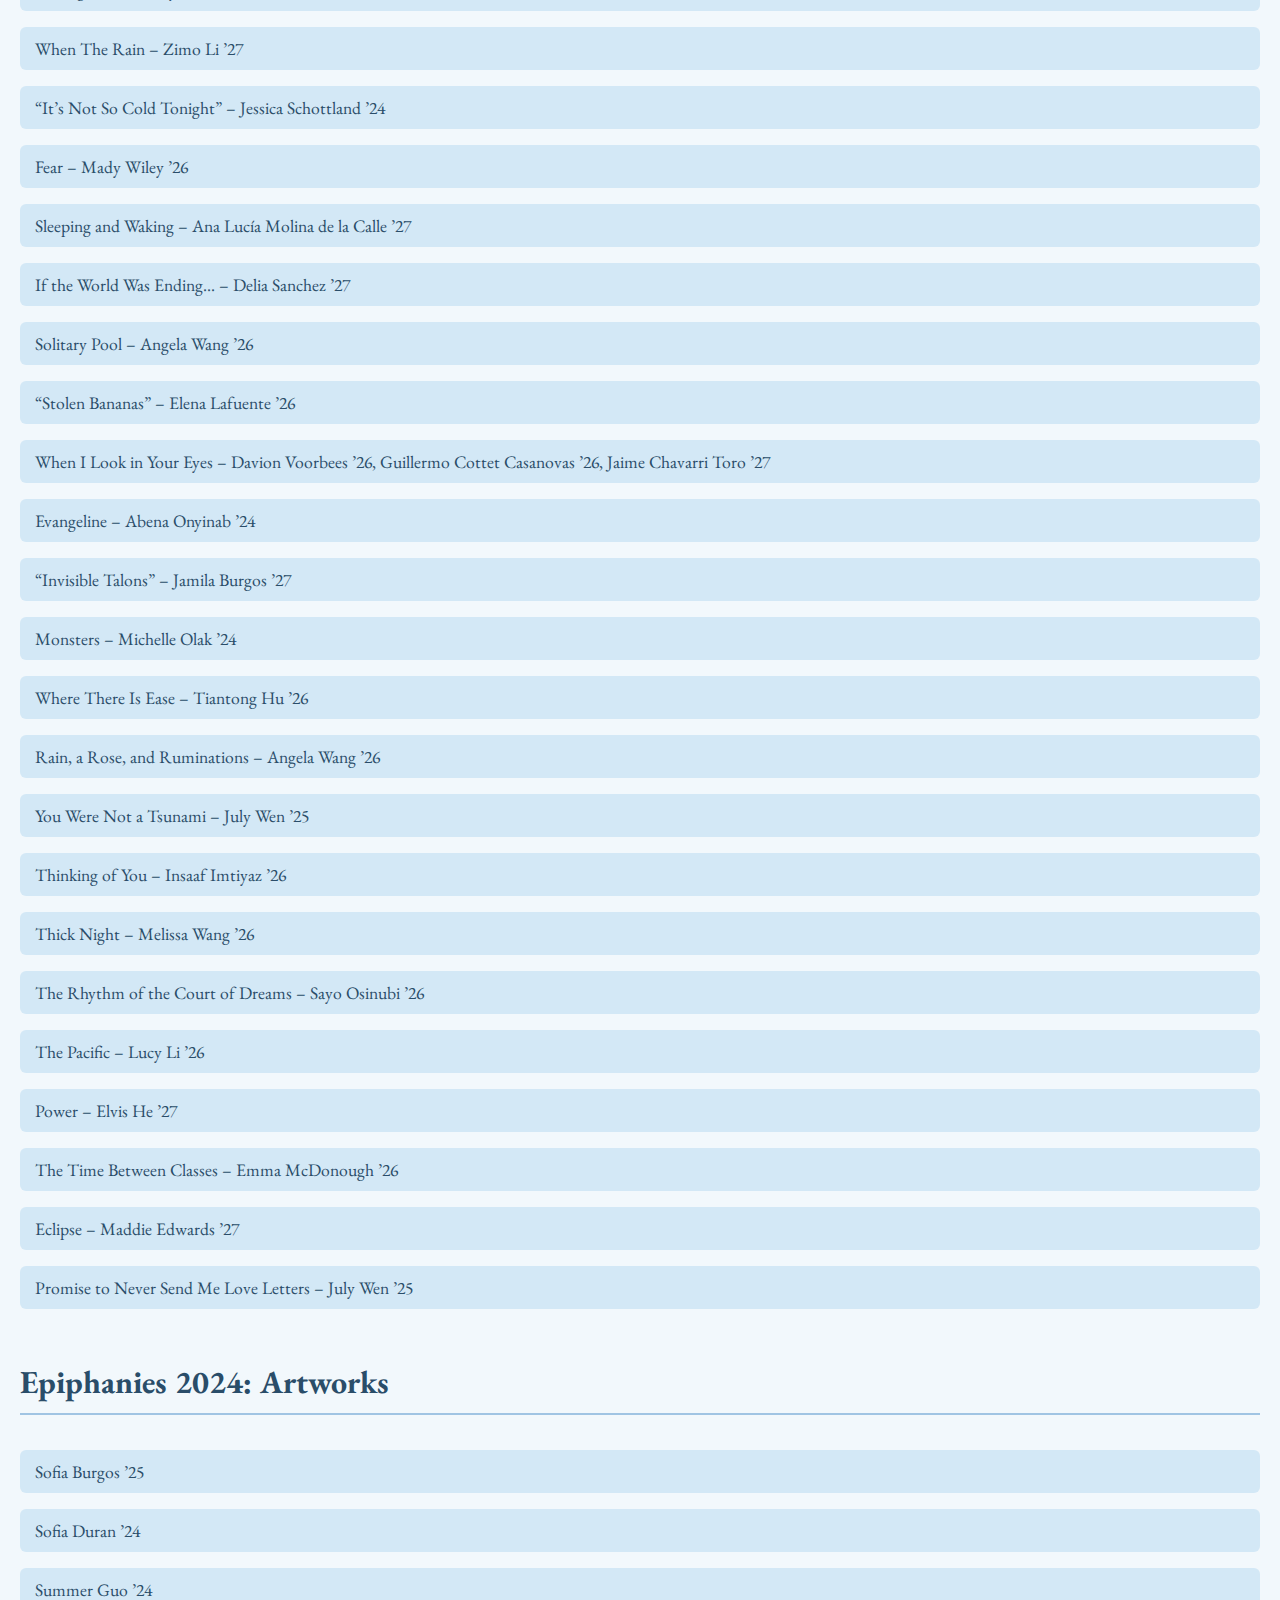
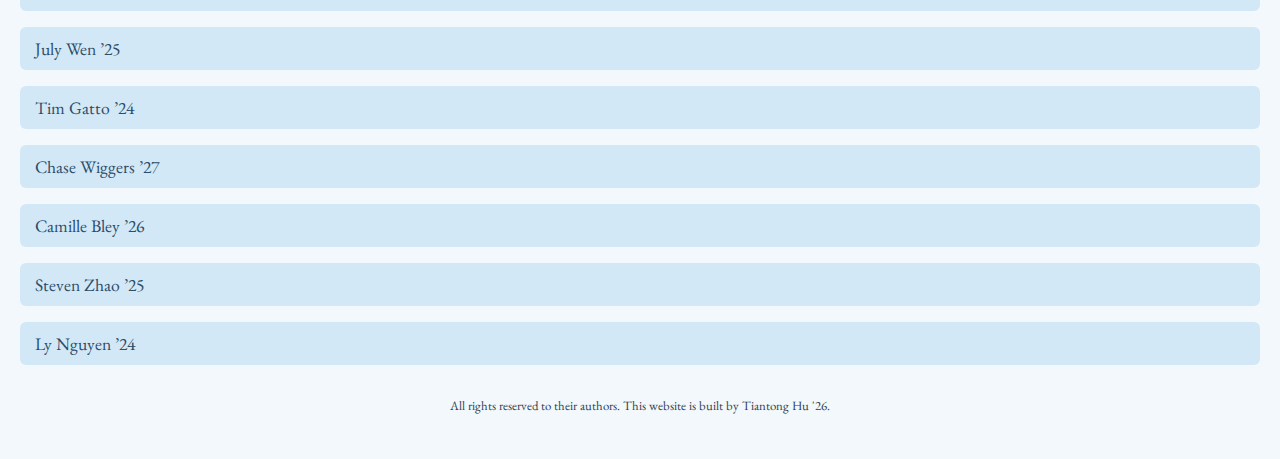
<file: epiphanies-2024.html>
<!DOCTYPE html>
<html lang="en">
<head>
  <meta charset="UTF-8">
  <meta name="viewport" content="width=device-width, initial-scale=1.0">
  <title>Epiphanies – Westtown School Literary & Art Magazine</title>
  <link rel="stylesheet" href="style.css">
  <link rel="stylesheet" href="style.css">
  <script src="https://code.jquery.com/jquery-3.6.0.min.js"></script>
  <link href="https://fonts.googleapis.com/css2?family=EB+Garamond&display=swap" rel="stylesheet">
</head>
<body>
  <a href="index.html" class="back-button">Back to Main Page</a>

    <section>
        <h2>Staff & Acknowledgements</h2>
        <h3>Editor-in-Chief</h3>
        <p>July Wen ‘25</p>
    
        <h3>Editors</h3>
        <ul>
          <li>Margaret Coulter ‘24</li>
          <li>Nia Foote ‘25</li>
          <li>Tiantong Hu ‘26</li>
          <li>Jerry Huynh ‘25</li>
          <li>Angela Wang ‘26</li>
        </ul>
    
        <h3>Faculty Advisor</h3>
        <p>T. Beth Cope</p>
    
        <h3>Cover Artist</h3>
        <p>Tim Gatto ‘24</p>
    
        <h3>Special Thanks</h3>
        <p>Special thanks to the English Department and Arts Department for helping to gather submissions!</p>
      </section>
    
  <div id="epiphanies">
    <a href="Epiphanies 2024.pdf">View Epiphanies 2024 (PDF)</a>

    <h2>Epiphanies 2024: Literary Works</h2>
    <button id="collapse-all">Collapse All</button>
    <button id="expand-all">Expand All</button>
    <div class="work-list" id="original-lit">
        <button class="toggle-btn">Like Glass – Abena Onyinab ’24</button>
        <div class="toggle-content">
          They all sit and smile, the corners of their mouths curving upwards in a most unnatural way.<br>
          Their heads fall back as they laugh their hearts out, their chests vibrating with each laugh.<br>
          I am unique in my sadness and so while my lips form a firm line and my eyes are glossed over <br>with impending tears,
          their eyes are squeezed upwards as their cries of joy escape their lips.<br>
          They look through me as though I am glass and they continue in their bliss, my sorrow oblivious to them.<br>

          I force a smile and try to join them in their joy, but the smile that adorns me is unreal and I fail.
        </div>        

      <button class="toggle-btn">How are you? – Eva Jaumann ’25</button>
      <div class="toggle-content">Walking on the hallway<br>
        Seeing you<br>
        You say "how are you?"<br>
        I'm confused<br>
        Should I tell you I had to finish an assignment<br> and stayed up too late?<br>
        Should I tell you I didn't sleep well?<br>
        Should I tell you I missed my alarm?<br>
        Should I tell you about the upcoming essay<br>
        The chemistry project<br>
        The religion case study<br>
        Finals?<br>
        The fear before each of them<br>
        not being able to sleep, to relax or how you just can't catch your breath?<br>
        Should I tell you about the news<br>
        I saw this morning<br>
        How many people died<br>
        Due to some autocrat thinking they could do whatever they want to?<br>
        How sorry I feel but can't change anything?<br>
        Should I tell you about friends I miss?<br>
        Should I tell you about all my problems?<br>
        Should I tell you how lost I'm feeling in this universe?<br>
        I just say, "Good.<br>
        How are you?"
      </div>

      <button class="toggle-btn">The World – Henry Ye ’26</button>
      <div class="toggle-content">
        The world is very round!<br>
It's like a ball—round and sphere.<br>
What comes around,<br>
goes around.<br>
Together we make greatness in this world,<br>
but selfishness takes our hard work away.<br>
The world is beautiful, like a bundle of roses,<br>
but is harsh, like concrete.<br><br>

The world is small, like a bouncy ball.<br>
Help someone out today,<br>
because always remember,<br>
what you put in is what you get out—<br>
since the world is very round.
      </div>

      <button class="toggle-btn">A Bite of Nostalgia – Hana He ’27</button>
      <div class="toggle-content" id="a-bite-of-nostalgia">Waking up, I hear soft muffles of conversation while a thin ray of light peek in the cracks of the door. The calendar marks February 10th, Korean New Year. I rub my eyes while walking out my room only to be jolted awake by a heavenly scent of unami. In the kitchen is an amorphous figure of steam that accompanies my mom as she stirs the pot. Chop. Chop. Chop. My footsteps sync the rhythm of my mom’s knife dancing on the cutting board. “Here’s your tteok-guk!” My mom exclaims. I respond, “      잘 먹겠습니다!           

        ” Warm steam hits my face before I see my bowl, and so does a pang of nostalgia. Tteok-guk is a traditional Korean dish that consists of a beef broth with thinly sliced, oval rice cakes. The rice cakes come to life with the garnish of thin, rectangular pieces of seaweed, egg, meat, and zucchini. Reminiscing the richness of the broth and chewiness of the rice cakes, I swiftly put a spoonful in my mouth. However, instead of delectable notes of unami, a burning sensation strikes my tongue. It’s too hot! I feel the heat electrocute my taste buds. My hands grab my glass of water swiftly, and the cool liquid soothes my throat. Meanwhile, my sister had woken up and had started eating her tteok-guk. We eat in silence for a while, until she asks, “How old did you get?” “20, you?” I replied. It is said that consuming tteok-guk on Korean New Year increases your age; my sister and I joke that you gain an age with every rice cake you eat. I lift my spoon from my bowl for another bite, but I realize it is my last. Every year, I eat this rice cake soup, and this will mark another bowl, another year of my life. I swallow carefully.</div>

      <button class="toggle-btn">An Alluring World – Avery Shorter ’26</button>
      <div class="toggle-content" id="an-alluring-world">What if the world wasn't being held down by humans<br>
        Sprouting from the ground with glistening baby pinks and
        pure whites branching from the roots embedded in the soil<br>
        Green forests encompassed with trees shining with light 
        versus being coated with smoke covers<br>
        Glorious animals climbing, walking, and transcending the 
        land they no longer are shielded from<br>
        Air flowing freely while whistling its tune<br>
        The greens of Mother Nature stretching to release oxygen<br>
        No longer swamped in the hand grasp of pollutions 
        looming shadow<br>
        Blue crystal tides not speckled with greens from man's
        synthetics<br>
        Human glories wiping smiles off the majestic creatures
        from the poles white relics<br>
        The shrieking silence of UV light cutting through the
        ozone knight of the atmosphere<br>
        A world slowly crumbling, while being continuously
        clogged with bodies, within the stratosphere<br>
        If only, these possibilities weren't above the glass ceiling of
        humankind.</div>

      <button class="toggle-btn">Chaos is a Ladder – Elvis He ’27</button>
      <div class="toggle-content">We are afraid of chaos because of the violence, ferocity, evilness,<br>
        Like a bottomless abyss, deep and dark.<br>
        But pure chaos is a ladder rather than a pit.<br>
        The ladder of chaos is random but fair.<br>
        It is a game of risk, an irresistible storm,<br>
        Deadly, orderless, but tempting.<br>
        The game is an offer for the valors, none shall refuse,<br>
        It is the lure of fatal benefits that can't be resisted.<br>
        The beauty of chaos is a thorny rose,<br>
        lying in the uncertainties, waiting to be "throned".<br>
        Oh, look! The cowards refused to climb!<br>
        What a pity! It is the treasure that they shall never find!<br>
        Oh, look! Another one fell from the ladder!<br>
        Unfortunate! The fall breaks the spirit and courage to climb!<br>
        But a champion there shall always be,<br>
        The climb is all there is.</div>

      <button class="toggle-btn">A Glimpse of Serenity – Cindy Han ’27</button>
      <div class="toggle-content">    The memory settled in my mind like a tiny yellow stone, from the year before COVID-19, till now. The view outside of the car window flashed by. In a blur, we arrived at a huge cabin in Yellowstone. The sky was so clear that I was almost able to fish the moon from the watery, mirror-like grounds. That night was so peaceful. In the warmth of the campfire, we enjoyed our long-awaited barbecue. Tiny sparks of campfire twinkled and up they went. With a tiny soft strike, it stayed up with thousands of stars. The wind that danced over our faces was refreshing, filling our lungs with the delicious smell of burning wood and food. In the distance, there were no clouds, all we could see was the shining of immensity. My friends and I shared the sense of relaxation and calmness with each other lying on the grass, opening our minds toward the sparkling night sky. 

<br><br>    With the rustling leaves and singing birds, the sun peeked over the horizon and climbed up the branches of trees, guiding us through the park. When I was young, my most cherished memory of Yellowstone was buried in the Hot Springs Park, which has always been my favorite, still impressive after all those years. The springs were magnificent, as though surrounded by colorful ribbons, every drop of air was a different color. The world was in a shower of colorful mist. As we walked through the springs with gases surrounding us, the bad smell of sulfur ran into our faces, like rotten eggs. When we were little, we used to call it the “farting spring", beside which we could hardly survive. Under the clear crystal sky, there were the clear bubbling springs and us. 

<br><br>      As we drove back that day, trees were waving at us, everything swirling like in waves. Our eyes were all wide open with surprise. A tiny tornado appeared in front of us, just in our eyesight. It moved away from us into the trees. We chased it, as though a friend who we hadn’t met for a long time. Sadly, it disappeared, but like a Patronus, it left us at a miraculous river site. As I walked near it, the mild running water gave me strength. I held a handful of clear water, and let it run down from my palms. It glittered in the beam of sunlight, like crystal. We love the bubbling of the tiny ripples and the rustling of leaves. Little deer glanced at us at the side of a hill, as they'd been waiting there for a long time. 

<br><br>     I whispered in my friend’s ears, “Did you see that, how big and amazing the world is?” 
<br><br>     She whispered back, astoundingly, “Yeah, I did...” “I’ll always remember this journey, wish it is already woven into  our dream of this midsummer...” 
<br><br> “行虽短，忆却长………”“(Though the journey was short, memory stays...)” 
<br><br>     The world sank down into our eyes, the journey, the memories, settled in our minds, as though it’s all a dream...



</div>

      <button class="toggle-btn">Huh? – Brielle Kazemi ’27</button>
      <div class="toggle-content">What did you say?<br>
        My focus was switching,<br>
        Like my computer, glitching.<br>
        Dang it, I forgot to pay.<br>
        Once again, my brain was at play.<br>
        Distractions are bewitching.<br>
        What did you say?<br>
        I was writing a poem in my head;<br>
        Hearing, but not listening to your words.<br>
        Writing my own adjectives and verbs.<br>
        I'm sorry, I should probably go back to bed.<br>
        What did you say?</div>

      <button class="toggle-btn">Falling for You is Like Crocheting – July Wen ’25</button>
      <div class="toggle-content">Falling for you is like crocheting<br>
        Stitch after stitch<br>
        Strings of yarn woven through me<br>
        Closing my eyes, pulling my heart<br>
        Tangled up with the way<br>
        It beats or stops<br><br>
        Never knew I could be drawn into something<br>
        So blandly repetitive<br>
        Almost meaningless, if I ignore the soreness in my hands<br>
        But I'm an addict for the overwhelming uncertainty<br>
        —will it end up being<br>
        Given up on, some cut and tied up scraps<br>
        Left in a trash can out the door?<br>
        Will I leave the unfinished<br>
        And someday find it in the deepest corner of my closet<br>
        Covered in dust,<br>
        With the same mistaken edges<br>
        And wrongly tied knots?<br>
        Will its remnants remind me of how it aches?<br>
        Will the way the yarn tangles describe<br>
        those sleepless nights and ideas of you?<br>
        And it's this uncertainty that keeps me going<br>
        Stitch after stitch, weaving in anxiety, passion<br>
        And Hope that escapes and returns<br>
        I keep on working the yarn<br>
        Weaving in words I'll never say to you<br>
        Reaching out to the slightest possibility, asking<br>
        Will it become something<br>
        That could one day keep me warm?</div>

      <button class="toggle-btn">Detanglement – July Wen ’25</button>
      <div class="toggle-content">I put an ocean between us<br>
        That I sometimes sail across<br>
        Each time I return,<br>
        I return with a holiday home doesn't celebrate<br>
        Each time I return,<br>
        I return further away from you<br>
        I used to share with you dawns,<br>
        meals, and poems<br>
        Now we barely share one city<br>
        and it's barren cold<br>
        You flip through pretend photo albums of my life<br>
        The same way I roll films containing<br>
        Fragmented frames of yours<br>
        All my Hope dissolved, and<br>
        All my what-ifs buried<br>
        I watch our once woven-together lives slowly detangle,<br>
        And I'll forever hold the urge<br>
        During my countless sleepless midnights<br>
        (when in your world there's daylight)<br>
        To ask you:<br>
        The million times I've crossed time zones<br>
        Have I ever crossed your mind?</div>

      <button class="toggle-btn">When The Rain – Zimo Li ’27</button>
      <div class="toggle-content">It was winter, the sun was hanging up in the mist. I opened the rusted gate and went down by the river. It’s freezing cold in mid-noon. The river is barren, dirt of the riverbed was frozen but left with strokes of greens. Wind blows as I walk, numbing my senses like covering me with a piece of translucent cloth. Few people scatter in the park, some strolling, some sitting. I could barely see anyone’s face as they covered themselves with black and white. I evaded my eyesight from them. I felt loneliness like there was an endless void between me and what I could see. <br><br>

        I walked into the shadow of the bridge in front of me, cars flushing above me relentlessly with the sky of dull gray set behind. The noises immersed my ears, thus I could not hear. The sunlight hid behind the bridge. Beams of light barely penetrated through the rusted fences, scattered out before they could reach me. I sat on the bench below the bridge, staring at only patches of color on the riverbed enjoying the only beam of sunlight out of the shadow. They were so close to me, but I preferred to stay. I don’t belong to them.<br><br>
        
         “What are you doing here?”<br><br>
        
         “Oh, I’m—” I stood up suddenly, trying to reply to his words. But he kept walking without a glimpse.<br><br>
        
         I slowly sit down, the roughness of the surface stings my fingers. I felt not embarrassed but relieved.<br><br>
        
         “Get home, kid, it’s about to rain.” He cleared his throat and turned his head to me for a moment while speaking to me.<br><br>
        
         “What?”<br><br>
        
         “Get home!” He shouted. I saw his body shaking. Unlike others, he didn’t cover his face, in fact, his head is barely covered with any piece of cloth, leaving his wrinkles and ears in touch with coldness and sights.<br><br>
        
         I kept myself quiet, gazing at the man. He wore a pure black coat, beautiful even without schemes of color. Although shaking, his elegance leaks from every gap of his coat. He walks with no sound, acts with no imperfection. He is the chaos that absorbs lights that dare to get close. <br><br>
         He walked away, fading out of my sight. I kept sitting, it felt like forever. I glimpsed his back again, though obscure like spots of black, a flash of color was brought to my eyes, sweeping over me, then back to void and darkness. It was a flash of iridescent on my glasses, colored everything that was gray. I felt the roughness again. I’m still sitting on the bench, but the green I stared at no longer shines in my eyes. The man’s gone. He left nothing in my eyes. It was irresistible, I stood up, passed beneath the bridge, walked out of the shadow that covered me. <br><br>

         As he said, with a few raindrops, it started to rain. Everything darkened again, but I kept walking.<br><br>
         
         Maybe it was a dream, but I prefer to sleep; Maybe it was a lie, but I prefer to believe.</div>

      <button class="toggle-btn">“It’s Not So Cold Tonight” – Jessica Schottland ’24</button>
      <div class="toggle-content">on a cold,<br>
        midwinter day,<br>
        laughter echos through the trees<br>
        and trails through the branches<br>
        the night falls upon us like a blanket<br>
        skies darken as stars awaken<br>
        <br>
        it may be dark, but<br>
        the smile that shines<br>
        upon your face<br>
        lightens me<br>
        and suddenly,<br>
        this wistful winter wind<br>
        does not feel so cold.<br>
        <br>
        i can act how i please,<br>
        i can behave<br>
        as if i am a child<br>
        without a care in the world<br>
        you soften the sharp air of tonight<br>
        to be engulfed<br>
        by your joy<br>
        and your acceptance<br>
        of me<br>
        is overwhelmingly wonderful.</div>

      <button class="toggle-btn">Fear – Mady Wiley ’26</button>
      <div class="toggle-content">Fear is the disguise of denial and regret.<br>  
        A compromise for mistakes made.<br>  
        An excuse to be stuck in slow motion.<br>  
        A tether tying you to the past.<br>  
        A rejection of the future.<br>  
        A blindness when clarity is so near.<br>  
        An ache for something no longer real.<br>  
        Accepting life with this desperation is easy-<br>  
        But the hardest part about fear,<br>  
        Is to realize that you are imprisoned only by yourself<br>  
        <br>  
        And no one else.<br></div>

      <button class="toggle-btn">Sleeping and Waking – Ana Lucía Molina de la Calle ’27</button>
      <div class="toggle-content">The old, familiar, dark sensation<br>
        bounces away<br>
        like a butterfly fleeing from its haunting history.<br>
        The nothingness in her had filled<br>
        the broken crevices of her glass heart<br>
        and her obsolete sentiments vanish.<br>
        She might as well have been dead,<br>
        yet the first light wavers into her eye<br>
        and it all stops.<br>
        For a second, she is at peace.<br>
        But the grim, merciless grasp of her glass heart<br>
        had shattered it once more.<br>
        The nullity leaving her body<br>
        as her wretched scream curses her life.</div>

      <button class="toggle-btn">If the World Was Ending... – Delia Sanchez ’27</button>
      <div class="toggle-content">I'd sit and just think for a while,<br>
        I'd wonder what my life would look,<br>
        Would I become a lawyer?<br>
        Or would I fall to my failure, just like when I was little<br>
        doing chicken fights in the pool?<br>
        Did I become a mother?<br>
        Or would I spend the rest of my days alone?<br>
        Did I waste too much time?<br>
        What would I change if I could go back in time?<br>
        My mind is clouded with thoughts of the past and future.<br>
        And I'm spending the present just thinking,<br>
        if the world was ending I'd miss my thoughts the most.</div>

      <button class="toggle-btn">Solitary Pool – Angela Wang ’26</button>
      <div class="toggle-content">Balance, aim, then break shot<br>  
        Satisfying clinking of balls colliding<br>  
        Bouncing off the edges<br>   
        Then dropping into the pockets in a muffled thump<br>  
        An ending all eventually reach, whether ignominiously or martyred<br>  
        Ensnared in shadows until the next game's flame<br>  
        Then another and another,<br>  
        An eternal refrain<br>  
        <br>  
        I relish this<br>  
        Omniscient, all-encompassing<br>  
        Control<br>  
        Because the magic of playing pool by yourself is that you’ll always win<br>  
        <br>  
        But at some point<br>  
        I start to curve-ball around the rules<br>  
        Some days I let the cue ball chase one ball relentlessly<br>  
        Some days I pick a random ball as the cue ball every round<br>  
        Some days I aim to get the 8 ball in first<br>  
        <br>  
        The table became my canvas,<br>  
        The cue ball the tip of my fountain pen<br>  
        the object balls my ink<br>  
        I sketch, I paint, I laugh, I twirl<br>  
        And the ground under my feet solidifies<br>  
        <br>  
        And every once in a while<br>
        I see<br>
        <br>
        I see marble carnage seeping<br>
        Onto the green felt battlefield<br>
        Tormented by my looming shadow<br>
        I see scattered dots connecting<br>
        Forming constellations pulsing with emotion<br>
        Heartfelt bonds easily severed by my single shove<br>
        I see a ball precariously balanced in front of the precipice<br>
        Intoxicatingly close to the darkness, <em>my darkness</em><br>
        I can’t help but chuckle: one nudge would suffice<br>
        <br>
        (The cue ball skids<br>
        Across the table<br>
        Inches closer<br>
        Makes impact<br>
        Yet<br>
        The desperate<br>
        Observer of the pit<br>
        Budges, tilts forward<br>
        But does not fall<br>
        A miss.)<br>
        <br>
        And maybe, just maybe<br>
        Even when I’m playing alone<br>
        No matter how much chalk I rub onto the tip of the stick<br>
        —— Victory isn’t always mine to own.</div>

      <button class="toggle-btn">“Stolen Bananas” – Elena Lafuente ’26</button>
      <div class="toggle-content">I wake up hanging from my palm tree<br>
        And look up and down<br>
        My bananas are nowhere to be found<br>
        Do monkeys think they’re free?<br>
        <br>
        I go to work like I always do<br>
        Removing lice and hearing the news<br>
        “Someone stole my bananas!”<br>
        “It happened to you too?”<br>
        <br>
        We go and look for the thief<br>
        And in a bush, a rustle we hear<br>
        from the bush comes out a peel<br>
        And a gibbon begins to leave<br>
        <br>
        We know what we have to do<br>
        We’re sending him to the zoo<br>
        So we catch it and lock him up<br>
        And we put him in a truck<br>
        <br>
        What can I say?<br>
        Once again saving the day!</div>

      <button class="toggle-btn">When I Look in Your Eyes – Davion Voorbees ’26, Guillermo Cottet Casanovas ’26, Jaime Chavarri Toro ’27</button>
      <div class="toggle-content">When I look in your eyes<br>  
        I feel something in my stomach<br>  
        I thought it was love<br>  
        But I was hungry.</div>

      <button class="toggle-btn">Evangeline – Abena Onyinab ’24</button>
      <div class="toggle-content">To the maker of all, I curse you deeply and<br>  
        Like a woman scorned, I loathe you immensely.<br>  
        I am bereaved for I have lost my greatest,<br>  
        And yet you simply sit back and watch.<br>  
        Never again shall I feast on her warm smile,<br>  
        Nor will my lips ever find hers in perfect unison.<br>  
        Evangeline, for many moons now I awake with just your memory<br>  
        And I pray day and night that you’ll forever remember me.</div>

      <button class="toggle-btn">“Invisible Talons” – Jamila Burgos ’27</button>
      <div class="toggle-content">somebody once asked me<br>
        what does gender dysphoria feel like?<br>
        my mind produced only blank pages for an answer<br>
        yet now, i think i’d tell them to<br>
        <br>
        imagine the feeling of talons,<br>
        talons ravenously ripping at your skin from within<br>
        a being craving the breath of fresh air<br>
        after being trapped in the dark for years<br>
        <br>
        your body is your kingdom they say<br>
        <br>
        yet for some it feels like crumbling clay<br>
        <br>
        you see, a mirror is supposed to reflect the truth<br>
        however, a stranger stares back<br>
        with shapes not created for you<br>
        an identity that no longer feels like a coat of protection<br>
        but a blanket covered with thorns,<br>
        aching to get a taste of metallic blood<br>
        <br>
        it’s a lie, that mirror<br>
        because you see a stranger<br>
        a stranger that looks nothing like you<br>
        a stranger you no longer wish to be<br>
        <br>
        that’s gender dysphoria.<br>
        looking at oneself, and not recognizing<br>
        Anything.</div>

      <button class="toggle-btn">Monsters – Michelle Olak ’24</button>
      <div class="toggle-content">If monsters are as strong as we think, why do they hide themselves under our beds? Why do the monsters in our life stay in the shadows, if they are powerful and dangerous? Maybe the monsters in our minds are only as significant as we make them. Maybe they hide from us because they’re ashamed to be a part of us. We never see our monsters in the light, because we’ve covered them in darkness. These parts of ourselves are filled with so much shame, because we neglect them to fill ourselves with the perception of perfectness. Happiness is a concept stolen by our own demons because it’s sitting on a silver platter ready to be taken from us. The only one to relieve your soul of its doomed eternity is your own subconscious. The power of your own mind can split the line between the seeing and the blind. So as we look back in time, we cannot spite our past because it is a part of our present mind. 

<br><br> We are who we have become and everything it took to get here. We are who we are going to be 25 years from now, so why hate the old versions of ourselves? Why place our tears on shelves and try to escape the inevitable? If you’re ashamed of your past, you’re ashamed of your future. Don’t conflict your mind into thinking about who you want to be, because who you are right now cannot accomplish the near or the far if there are barriers being placed at every given pathway. The world gives an appearance of flawlessness, but the imperfections are so prominent, it is seen as perfect. 

<br><br>The society that works day and night, pays taxes to a government that doesn’t give a damn about whether you live or die. The rich who cannot even speak to the homeless, can’t even bat an eye. The structure was built with the brick of flaws, made to create failure and desire evil intent, made out of everything wrong. The demons inside your body feel everlasting, because you can never be enough living on planet earth. There's always more to be done, more to accomplish, more to become. So we hate ourselves because we think it will help us trive for a better life. But all we’re doing is creating a sequence in a strive for a better life. But all we’re doing is creating a sequence in a world that has restraints on who is black or white. The stupidity that we go through, claiming maturity and soulfulness, will be the death of us all in an essence that values more than a check from your bank. To the children dying from war, while we ignore, looking at the polls deciding who we should or shouldn’t rank. These same politicians sell children while claiming the land of the free, taking advantage of their demons' opportunities, as we all do nothing to stop this foolishness. 
<br><br>Our monsters don’t hide under our beds, they live inside of our heads. So why fear the darkness if that is who we are? The lurking of evil in this world is so surreal, you’d think you have to die to make it far. We drive a car, we crash, we die, another number in the system, a dead body in the soil, a forgotten soul. Who the fuck cares about us at all? Don’t fear who you are, because one day you’ll need your monsters.</nr>
</div>

      <button class="toggle-btn">Where There Is Ease – Tiantong Hu ’26</button>
      <div class="toggle-content">The lady on the moon, high aloft<br>  
        in solitude she saw<br>  
        monarchs’ carcasses<br>  
        with candles burning clenched between their teeth.<br>  
        The sea becomes farmland, and the farmland becomes the sea<br>  
        <br>  
        People flourish, perish, like ebbing wild reeds<br>  
        Upon the chaste jade tree, beholding all souls<br>  
        Will the moon toad and rabbit release their numbing tears for the dance of that small snake deep in the sea?<br>  
        <br>  
        I cleave the mountains into half devouring the land<br>  
        as I am devouring the rabbit’s broken tail<br>  
        The sky is torn apart by torrential rain<br>  
        By the fireplace I lean, in a gentle drunken haze<br>  
        The cat and I frolic, carefree, in playful hurry.<br>  
        As dawn’s first light begins to shine<br>  
        I sigh to myself: "My heart is at ease."<br>  
        <br>  
        渔家傲·此心安处<br>  
        胡天曈 ’26<br>  
        <br>  
        思望月娥空百尺，衔烛王骨人如是。清水黄尘枯藿苇，攀琪树，寒蟾老兔悲虬舞。<br>  
        食地斩山吃兔尾，天残雨暗假炉醉，我与狸奴胡呢戏。瞳晚日，自言是：此心安处。</div>

      <button class="toggle-btn">Rain, a Rose, and Ruminations – Angela Wang ’26</button>
      <div class="toggle-content">Lying on my desk<br>  
        Is the locus of tonight’s storm:<br>  
        One single rose.<br>  
        <br>  
        Its heart squeezed into an uneven oval<br>  
        Petals soft on my thumb<br>  
        Dewdrops glistening on yellow veins<br>  
        Fading and strengthening into a rosy vermillion<br>  
        Then nearly a crusted rouge at the edges<br>  
        <br>  
        The stem having been nearly snapped off in half<br>  
        Perhaps by the splattering dance of the rain<br>  
        Or from hastily dashing through the downpour<br>  
        <br>  
        “It’ll last up to three days without water,” you say when you hand it to me<br>  
        For its vibrance is momentary, fleeting<br>  
        The fantasies it forges dissipating upon touch<br>  
        <br>  
        Faintly I remember retreating to my room<br>  
        Curled bangs drenched<br>  
        The bitter, minty taste of hairspray<br>  
        Still lingering on the tip of my tongue<br>  
        Sinking into the creaky leather chair<br>  
        Piecing together jumbled thoughts<br>  
        <br>  
        It’s different, but different how?<br>  
        <br>  
        My voice falters, a quivering ember<br>
        Words slipping through the sieve of my mind<br>
        As I search for an answer<br><br>
        It’s far from carnal, but not any less cardinal<br>
        Twisting me with a burning desire<br>
        Conjuring images of gazes I dare not hold for any longer<br><br>
        Gingerly I tape it onto my wall<br>
        And it felt comforting knowing that<br>
        Even when all the rain on it had dried<br>
        Even when it had shriveled into a fragile corpse<br>
        A mere shadow of the radiance it once swelled of<br>
        Long after the three days had passed<br>
        I would be still able to see the storm.</div>

      <button class="toggle-btn">You Were Not a Tsunami – July Wen ’25</button>
      <div class="toggle-content">I fail to manage your absence<br>  
        Like cleaning up a tsunami.<br>  
        No amount of contingency planning <br>and natural disaster precautions<br>  
        Could’ve ever taught me how to <br>Recover from the loss of you.<br>  
        I built damps and patched up gaps, <br>Planned routes and made shelters.<br>  
        An amateur architect constructing defense, <br>Against a catastrophe<br>  
        You never were.<br>  
        You were not a tsunami.<br>  
        You were not hail, or hurricanes<br>  
        Losing you didn’t wreck my life.<br>  
        You were so kind and cruel that, <br>In leaving, you have become soft waters.<br>  
        Waters damping my mother’s pillows <br>and drips from an unfixable tap.<br>  
        Wet washer clothes unrinsed and unspun, <br>Fogs up my windshield glass.<br>  
        You have become forever aching joints, <br>You are chronic rain.<br>  
        Too light for evacuation, <br>Too heavy for a dry heart.<br>  
        You leak only through the tiniest cracks.</div>

      <button class="toggle-btn">Thinking of You – Insaaf Imtiyaz ’26</button>
      <div class="toggle-content">Thinking of you -<br>  
        Thinking of the flowers<br>  
        Which blossom in my head -<br>  
        Just thinking of you.<br>  
        <br>  
        Thinking of you -<br>  
        Thinking of the memories<br>  
        Which we had in our best times -<br>  
        Just thinking of you.<br>  
        <br>  
        Thinking of you -<br>  
        Thinking of the sun<br>  
        Which you outshone -<br>  
        Just thinking of you.</div>

      <button class="toggle-btn">Thick Night – Melissa Wang ’26</button>
      <div class="toggle-content">Connive me falling down in the thick night,<br>
        Stare the dying dusk with silent eyes,<br>
        Waiting last light submerge in the horizon.<br>
        Tear came out, but not cried.<br>
        All magnificent view like a hurricane disappears from my
        sight,<br>
        Oh, light, night and day’s fight.<br>
        Let me sleep down in the thick night.<br>
        Obtain a utopia with dragon and knight,<br>
        Wear my ornate dress and wave my powerful sword,<br>
        Rebel the wrong and right.<br>
        Allow me dying in the thick night,<br>
        Break the shackles twine on my body,<br>
        View surround me become chaos and white,<br>
        I stand on the muddy road and run to the light.<br>
        Oh, light, thick night’s lie.</div>

      <button class="toggle-btn">The Rhythm of the Court of Dreams – Sayo Osinubi ’26</button>
      <div class="toggle-content">In the court, there's a game we love<br>  
        Played with a basketball and a hoop above<br>  
        It's basketball we play<br>  
        With such skill each day<br>  
        The players, they dribble, pass and shoot<br>  
        With precision and grace, they're astute<br>  
        <br>  
        The sound of the buzzer that blares<br>  
        As the players move and share<br>  
        They dribble with high speed<br>  
        The opposition they heed<br>  
        <br>  
        The dribbling of balls fills the air<br>  
        The players move with such flair<br>  
        For defense, they must always predict and prepare<br>  
        The fans, all cheer and watch with a grin<br>  
        To watch their team fight to win<br>  
        <br>  
        The coach with a whistle in his hand<br>  
        Urges his players to take a stand<br>  
        On the court they must fight<br>  
        With all their might<br>  
        Because victory is what they demand<br>  
        <br>  
        Halftime brings a break and a chance<br>  
        To catch their breath and enhance<br>  
        The energy and their will<br>  
        <br>  
        The second half with more intensity and speed<br>
        As the players fight with deed<br>  
        With passion and drive<br>  
        To win, they must strive<br>  
        <br>  
        The buzzer sounds, as the game is done<br>  
        The players in the sun<br>  
        Of a victory so sweet<br>  
        Their hard work complete<br>  
        Win or lose, the love of the game<br>  
        Is what will remain the same<br>  
        For basketball is more<br>  
        Then just points scored</div>

      <button class="toggle-btn">The Pacific – Lucy Li ’26</button>
      <div class="toggle-content">Wind blowing layers of waves wipe open the foamy cream<br>  
        On the azure canvas and amid the sky.<br>  
        Warm currents shuttle through the granular sand,<br>  
        Warm the seawater and cold feet.<br>  
        Continuous Mount Danvison surround the area<br>  
        Enveloping Mother Earth.<br>  
        But the end of the ocean went to an invisible destination.<br>  
        The inception of it spilled out to the shore portraying ivory
        coastline.<br>  
        It split two continents further apart,<br>  
        Generating a natural phenomenon and also an<br>  
        inconvenience to people transporting.<br>  
        lifted the head, greedily appreciating the landscape of the 
        biggest ocean,<br>  
        <em>The Pacific</em>.</div>

      <button class="toggle-btn">Power – Elvis He ’27</button>
      <div class="toggle-content">Through the ages,<br>  
        People seek power as the stars in the night sky,<br>  
        Gorgeous but far to reach.<br>  
        Power could be the vigorous torch in the darkness.<br>  
        Power could be the enormous hand of the kingdom.<br>  
        Power could be the flattering blandishments of the  
        businessman.<br>  
        Where does power reside?<br>  
        Religion? Throne? Or Wealth?<br>  
        It is whose choice to decide?<br>  
        No one’s.<br>  
        If a man without a name has the power over life.<br>  
        Who lives, who dies?<br>  
        The priest? The king? Or the rich man?<br>  
        Who shall the man obey?<br>  
        Where does power reside?<br>  
        “Power resides where men believe it resides.”
      </div>

      <button class="toggle-btn">The Time Between Classes – Emma McDonough ’26</button>
      <div class="toggle-content">The bell rings,<br>  
        bags begin to zip shut<br>  
        Chatter starts to rise,<br>  
        The pencils drop and typing stops,<br>  
        There is then a 5-minute timer that begins to get to your next destination,<br>  
        Time is precious at this moment,<br>  
        If it’s a good day then you might be able to take a pit stop at the dining hall<br>  
        But that just causes more chaos since you have to maneuver your way through other students,<br>  
        and this pit stop now feels like a waste of time.<br>  
        Main hall is like a street that goes two ways,<br>  
        And you have to look left, right, left before you get back on.<br>  
        Once you are back on the road and in the traffic,<br>  
        you begin to think of the rest of the directions that you need to take to get to your destination<br>  
        One wrong turn and you may not get to the Science Center on time,<br>  
        there are many other detours you might take<br>  
        Because there are many people you want to see<br>  
        If you are lucky you might get to class as the bell dings,<br>  
        Or you might end up with 2 points.</div>

      <button class="toggle-btn">Eclipse – Maddie Edwards ’27</button>
      <div class="toggle-content">Every few years I can outshine you<br>  
        Capturing the attention of those who worship you<br>  
        Late in the night was the only time to see me<br>  
        Insomniacs the only ones who understand the beauty of my seclusion<br>  
        People look up with their glasses, but not at me<br>  
        Still looking at you<br>  
        Everyday people marvel at the sun, but not the moon strong enough to cover it</div>

      <button class="toggle-btn">Promise to Never Send Me Love Letters – July Wen ’25</button>
      <div class="toggle-content">Promise to never send me love letters,<br>
        For I love the rust and sorrow in my body<br>
        In a way you never could.<br>
        You summarize my personhood,<br>
        Your idealizations dehumanize.<br>
        Do not disregard my flaws.<br>
        Do not assess and define me by lovability.<br>
        Your adoration only acts upon me<br>
        As a reducing confinement.<br>
        Do not extinguish my anger with care,<br>
        Do not starve my intellect with kindness.<br>
        <br>
        You are an affectionate famine.<br>
        <br>
        Hollow it is,<br>
        Through the malnourishment of my mind<br>
        Your love has fed me hunger<br>
        My body bears a feminine fury<br>
        Sharpened by sorrow,<br>
        Precious and not born to be dulled by<br>
        Softening vacancy<br>
        I refuse to surrender my lonely awareness,<br>
        Derived from an unkind spine,<br>
        Flesh grown from acute judgements.<br>
        I cannot resist to analyze, to theorize,<br>
        To penetrate with my thought<br>
        The dystopia of people I am trapped within.<br>
        <br>
        I am a weary woman.<br>
        <br>
        Inconvenient and overconscious,<br>
        I tiredly observe and uncontrollably voice.<br>
        I indulge in undisciplined sensibility,<br>
        and so to you I plead:<br>
        Do not exhaust my keen thinking,<br>
        and spare my bitter heart.<br>
        <br>
        Promise to never send me love letters</div>
    </div>


    <h2>Epiphanies 2024: Artworks</h2>

    <div class="work-list" id="artworks">
      <button class="toggle-btn" onclick="toggleContent('sofia-burgos')">Sofia Burgos ’25</button>
      <div class="toggle-content" id="sofia-burgos"></div>

      <button class="toggle-btn" onclick="toggleContent('sofia-duran')">Sofia Duran ’24</button>
      <div class="toggle-content" id="sofia-duran"></div>

      <button class="toggle-btn" onclick="toggleContent('summer-guo')">Summer Guo ’24</button>
      <div class="toggle-content" id="summer-guo"></div>

      <button class="toggle-btn" onclick="toggleContent('july-wen')">July Wen ’25</button>
      <div class="toggle-content" id="july-wen"></div>

      <button class="toggle-btn" onclick="toggleContent('tim-gatto')">Tim Gatto ’24</button>
      <div class="toggle-content" id="tim-gatto"></div>

      <button class="toggle-btn" onclick="toggleContent('chase-wiggers')">Chase Wiggers ’27</button>
      <div class="toggle-content" id="chase-wiggers"></div>

      <button class="toggle-btn" onclick="toggleContent('camille-bley')">Camille Bley ’26</button>
      <div class="toggle-content" id="camille-bley"></div>

      <button class="toggle-btn" onclick="toggleContent('steven-zhao')">Steven Zhao ’25</button>
      <div class="toggle-content" id="steven-zhao"></div>

      <button class="toggle-btn" onclick="toggleContent('ly-nguyen')">Ly Nguyen ’24</button>
      <div class="toggle-content" id="ly-nguyen"></div>
    </div>
  </div>

  <script src="script.js"></script>
  <footer>
    <p>All rights reserved to their authors. This website is built by Tiantong Hu '26.</p>
  </footer>
</body>
</html>
</file>
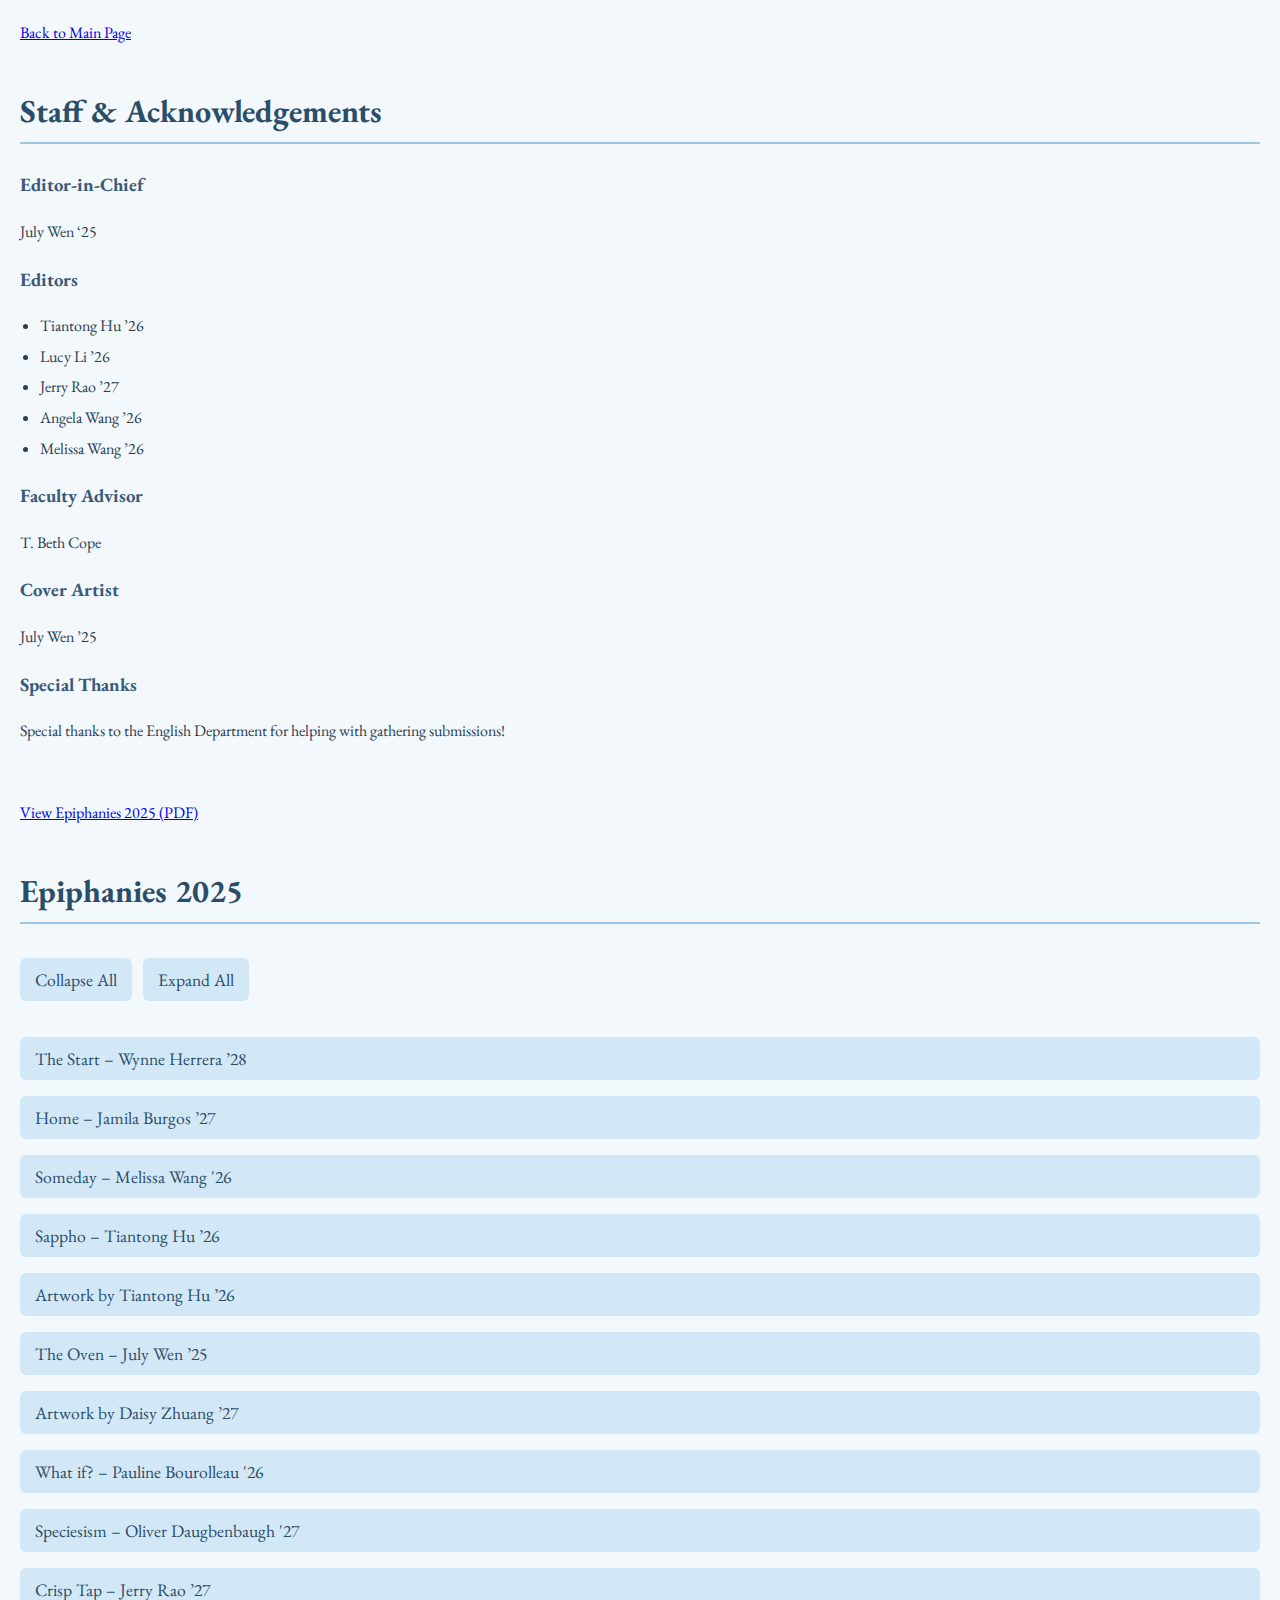
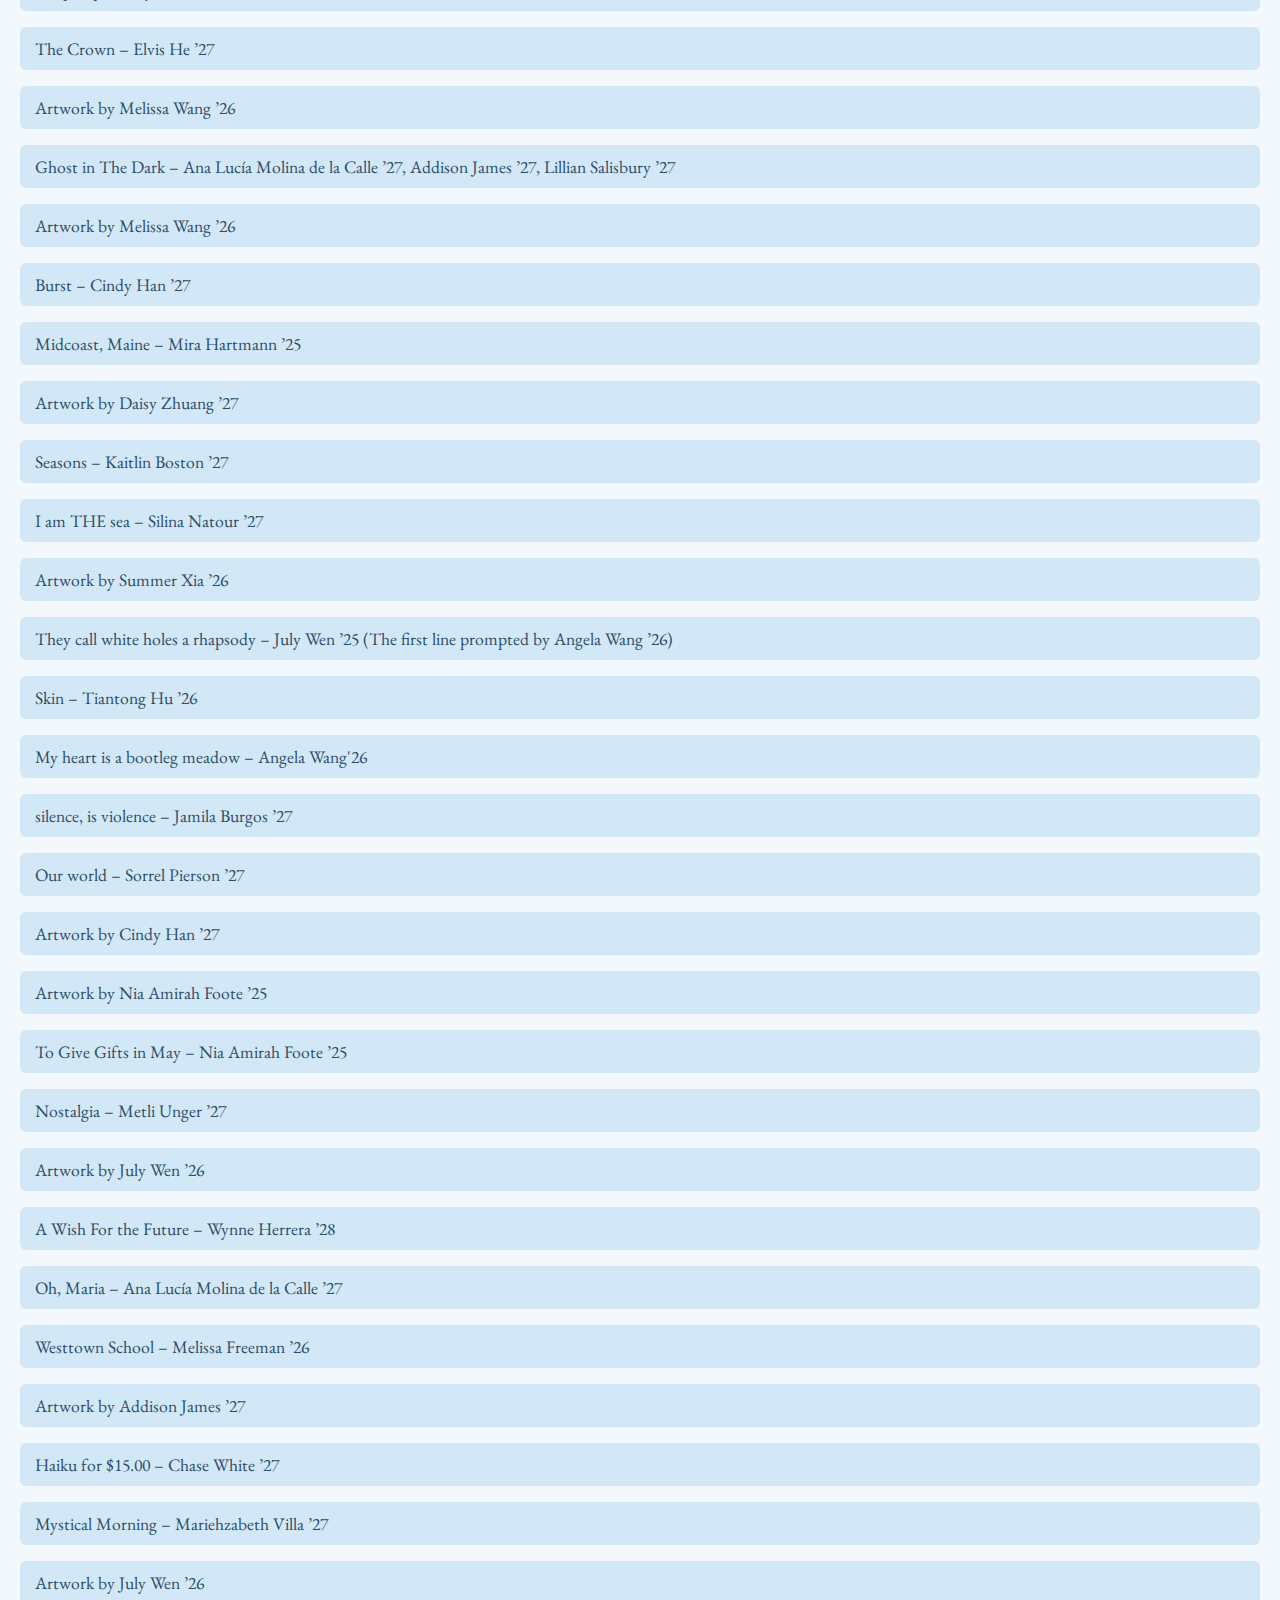
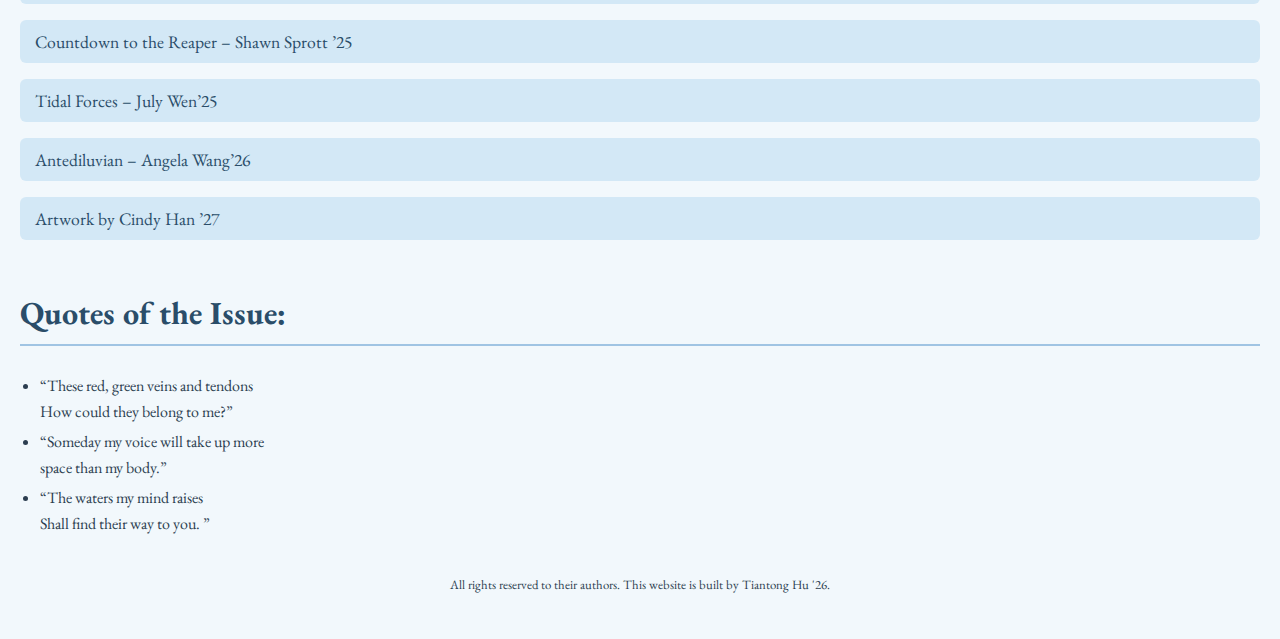
<file: epiphanies-2025.html>
<!DOCTYPE html>
<html lang="en">
<head>
  <meta charset="UTF-8">
  <meta name="viewport" content="width=device-width, initial-scale=1.0">
  <title>Epiphanies – Westtown School Literary & Art Magazine</title>
  <link rel="stylesheet" href="style.css">
  <link rel="stylesheet" href="style.css">
  <script src="https://code.jquery.com/jquery-3.6.0.min.js"></script>
  <link href="https://fonts.googleapis.com/css2?family=EB+Garamond&display=swap" rel="stylesheet">
</head>
<body>
  <a href="index.html" class="back-button">Back to Main Page</a>

    <section>
        <h2>Staff & Acknowledgements</h2>
        <h3>Editor-in-Chief</h3>
        <p>July Wen ‘25</p>
    
        <h3>Editors</h3>
        <ul>
          <li>Tiantong Hu ’26</li>
          <li>Lucy Li ’26</li>
          <li>Jerry Rao ’27</li>
          <li>Angela Wang ’26</li>
          <li>Melissa Wang ’26</li>
        </ul>
    
        <h3>Faculty Advisor</h3>
        <p>T. Beth Cope</p>
    
        <h3>Cover Artist</h3>
        <p>July Wen ’25</p>
    
        <h3>Special Thanks</h3>
        <p>Special thanks to the English Department for helping with gathering submissions!</p>
      </section>
    
  <div id="epiphanies">
    <a href="Epiphanies 2025.pdf">View Epiphanies 2025 (PDF)</a>

    <h2>Epiphanies 2025</h2>
    <button id="collapse-all">Collapse All</button>
    <button id="expand-all">Expand All</button>
    <div class="work-list">

  <div class="work-list" id="original-lit">
    <button class="toggle-btn">The Start – Wynne Herrera ’28</button>
    <div class="toggle-content">
      I thought it would be bigger than this,<br>
      bigger than falling leaves<br>
      and tomatoes left on the vine to decay.<br><br>
      Maybe there would be a gust of wind to blow the fire into our laps,<br>
      a man with a hook to pull down the stars.<br><br>
      Instead it's just me in my bed,<br>
      waiting until the last second to sit up.<br><br>
      I thought it would be bigger than this,<br>
      bigger than waking up to a fog that feels like it is rolling into my lungs<br>
      and two pills in a sea of acid.<br><br>
      Each year it gets smaller<br>
      and bigger at the same time.<br><br>
      It swells until it explodes,<br>
      grows until it presses the breath out of my throat.<br><br>
      I hold that decaying tomato and think how much like it I am.<br>
      "Poor you,"<br>
      is all I can whisper.<br>
      It probably thought the end would be bigger than this.
    </div>

    <button class="toggle-btn">Home – Jamila Burgos ’27</button>
    <div class="toggle-content">
      When the night whispers <em>your</em> name<br>
      i extended into darkness,<br>
      becoming one with light, or the absence.<br>
      eyes, straying,<br>
      hazy streams of your scent<br>
      floating ever so swiftly by.<br><br>
      When the night whispers <em>your</em> name,<br>
      i shakily groan,<br>
      my body aching to collect what i owe,<br>
      so that the world would prize me with <em>your</em> melodic voice<br>
      cascading through my mind,<br><br>
      When the night whispers <em>your</em> name,<br>
      i place my foot one after the other<br>
      as silently as a cat,<br>
      along stairs molded from shattered stars,<br>
      my body floating into the stars<br><br>
      so I may lie beside <em>you</em><br>
      simply, to feel <em>your</em> heartbeat next to mine<br><br>
      <em>Home.</em>
    </div>

    <button class="toggle-btn">Someday – Melissa Wang '26</button>
    <div class="toggle-content">
      Some day, some day,<br>
      Thou wander to see the dusk,<br>
      Alone---<br>
      With ruining faith,<br>
      Take pale face,<br>
      In a sorrowful place.<br>
      Thou assume the night for a darkness, solitude abyss,<br>
      Coming soon as a monster devours thou misery endless,<br>
      Thou sit silence and wait for the death,<br>
      Soundless sky numb and wise,<br>
      Thou didn't wait until the night,<br>
      But find the sunrise.
    </div>

    <button class="toggle-btn">Sappho – Tiantong Hu ’26</button>
    <div class="toggle-content">
      The ants quietly carry my body,<br>
      to their home<br>
      to her queen.<br>
      And I, lying under this beautiful dark roof named the sky— <br>feel.<br><br>
      Unfortunately, this is not my first time to feel.<br>
      The worker ants are so diligent,<br>
      as if her queen is the fairest one in the queendom of all ants<br>
      as if in Sappho's garden<br>
      A pair of lips plucks another pair of lips.<br>
      Yet ants have no lips<br>
      and I have no heart.<br><br>
      The biting wind is an eternal sorrow<br>
      clamping shut my eyes,<br>
      A soft breeze, gentle drizzle—<br>
      like looming breasts under the sweater of a Southern woman<br><br>
      Women will no longer love this dead body of mine<br>
      But the ants will.<br>
      Food was my wife who lived with all my heart<br>
      Now, perhaps food shall be the female muse for the ants.<br><br>
      Sons of the forest<br>
      sons of the earth<br>
      are the grooms who bloom for you<br>
      Sons of the dust<br>
      sons of the rivers<br>
      are the brides who roll upon you<br>
      Sappho Sappho<br>
      kiss<br>
      Me!
    </div>

    <button class="toggle-btn">Artwork by Tiantong Hu ’26</button>
    <div class="toggle-content"><img src="Tiantong Hu.png"/></div>

    <button class="toggle-btn">The Oven – July Wen ’25</button>
    <div class="toggle-content">
      He presented me with<br>
      A level of vulnerability I do not possess, and<br>
      The inability to reciprocate<br>
      Triggered a sequence of self-loathing<br>
      Bolting<br>
      Away, I have always believed I was unkind.<br><br>
      Arrogance compensates absent senses, it is a defense<br>
      That makes me the unbelievable believer<br>
      Until proven otherwise by<br>
      the System, my body tattooed with<br>
      Tire tracks of power<br>
      Teacher, I have never felt closer to the earth,<br><br>
      Is it beneath<br>
      Or above me?<br><br>
      I want to conduct a post-mortem<br>
      Of the notion that used be in me<br>
      Of how I qualify.<br><br>
      Would you mourn with me my words that are<br>
      Compressed<br>
      By the atmosphere into sighs,<br>
      I grieve that I am no longer a deliverer of poetry.<br>
      As the boulder crushes my spine,<br>
      I fail to imagine Sisyphus alive.<br><br>
      Perhaps I have been too kind,<br>
      rather than not.<br><br>
      As the leftovers were being microwaved I<br>
      Could not help but stare below the stove<br>
      Their rule and my fates left in my chest<br>
      a feeling ambiguous, reminding me<br>
      of the death of Poe — confusing and<br>
      Pitiful and<br>
      Perfectly in character.<br><br>
      The light radiates deceit, I dream of a warmth that's not there<br>
      Would going in be the way out?<br>
      Thoughts parade through my mind, I wonder<br>
      If I followed the echoes right now<br>
      Would Sylvia be proud?
    </div>

    <button class="toggle-btn">Artwork by Daisy Zhuang ’27</button>
    <div class="toggle-content"><img src="Daisy Zhuang.png"/></div>
      
    <button class="toggle-btn">What if? – Pauline Bourolleau '26</button>
    <div class="toggle-content">
      What if it snowed tomorrow?<br>
      People would be full of sorrow,<br>
      'Is this because of climate change?<br>
      The weather is truly strange<br>
      During this month and its April glees.<br>
      The blossoming time of maple trees.<br>
      Hasn't it been officially spring for a couple of weeks now?<br>
      You'd think winter had said goodbye with a gentleman's bow.<br>
      But no, let's focus on today<br>
      Isn't it nice to feel the warmth of this season, the windy breeze on display?<br>
      The wonder about the snow remains<br>
      But the weather forecast explains<br>
      That it is, in fact, spring.
    </div>

    <button class="toggle-btn">Speciesism – Oliver Daugbenbaugh '27</button>
    <div class="toggle-content">
      A buck and a doe frolic through morning dew<br>
      Their prized firstborn trailing close behind<br>
      The beaver moves swiftly through fallen branches<br>
      He must make it home to repair the dam<br>
      A feline perched in the afternoon sun<br>
      Leisurely grooms herself, belly full<br><br>
      A heifer screams for her calf, but<br>
      Her throat is burnt and raw from ammonia<br>
      Her side is teeming with blisters and sores, forever untreated<br>
      She grows weary of mourning her stolen children<br>
      She knows her insemination will be repeated once again,<br>
      Her calf will become veal,<br>
      And her udders abused by uncaring machinery.<br><br>
      All their love, their pain, the same<br>
      Separation, speciesism lifts up the unworthy<br>
      Creating a false sense of superiority<br>
      Think critically, you vote with your dollars<br>
      And don't believe humane-washed lies used to sell a system created by our
      capitalist forefathers.
    </div>

    <button class="toggle-btn">Crisp Tap – Jerry Rao ’27</button>
    <div class="toggle-content">
      A slender piece of wood with numerous shiny pedals<br>
      The outside is wood and nickel, and so tricky to play<br>
      The sound of the crisp rain tap, each touch made by the metal<br>
      But squeeze too much, and see that the rain taps begin to fray.<br><br>
      From each sonata on the stage, shall no one ever cry –<br>
      Because of sorrow; only from the fortissimo sounds<br>
      Which ringeth in my ears, like a jubilant, joyous fly<br>
      And few people know, that playing, removes a lot of pounds–<br><br>
      From the weight of your shoulders, at least for the time being.<br>
      For in a parallel world, you exist as the ruler<br>
      You decide it all; 'tis all in your hands. It's your choosing<br>
      So play what you wanna play; you're done sooner or later<br><br>
      Potentially people will give you awards for your work,<br>
      But if not, who cares anyway? For you, it's sure a perk.
    </div>

    <button class="toggle-btn">The Crown – Elvis He ’27</button>
    <div class="toggle-content">
      More lands, more coins, more blood to spill;<br>
      The feast for a stomach that never fills.<br>
      They bow to shadows and kneel to dust,<br>
      An empire rots from greed and rust.<br><br>
      You trade your soul to climb so high,<br>
      But the wind up there just whispers 'why'?<br>
      What use is power for the hands with chains?<br>
      A king is just a ghost of fames.<br><br>
      The crown outlives the skull it grips,<br>
      Just another fool to lose their lips.<br>
      The more you have the more you fear,<br>
      A throne up high that no one cares.
    </div>

    <button class="toggle-btn">Artwork by Melissa Wang ’26</button>
    <div class="toggle-content"><img src="Melissa Wang.png"/></div>

    <button class="toggle-btn">Ghost in The Dark – Ana Lucía Molina de la Calle ’27, Addison James ’27, Lillian Salisbury ’27</button>
    <div class="toggle-content">
      The dark night closes in upon me<br>
      And I smile and giggle<br>
      The wind in my hair<br><br>
      Makes me forget everything<br>
      Why do windows open<br>
      Why do doors close<br><br>
      And why can't I forget I will never love again<br>
      Laundry detergent makes my clothes clean<br>
      But can't erase the dirt I felt with you<br><br>
      Mind longs for forgetfulness but the sorrow is never left behind<br>
      How long does it take for a giraffe to fly<br>
      Is the same as asking how long it takes for me to forget you<br><br>
      My heart flutters from the fear of the ghost<br>
      I ripped my pants<br>
      You ripped my heart and soul<br><br>
      I long to hurt you<br>
      And put an axe in your skull<br>
      But I want to love you<br><br>
      Ghost in the dark whispers<br>
      Where is the bathroom<br>
      I need to purge my memories<br><br>
      I feel the utmost exhilaration<br>
      Relief<br>
      It's all gone, even you<br><br>
      Because the wind in my hair<br>
      Made me bald<br>
      They say hair holds memories<br>
      And I can't even remember you
    </div>
         
    <button class="toggle-btn">Artwork by Melissa Wang ’26</button>
    <div class="toggle-content"><img src="Melissa Wang 1.png"/></div>
    
    <button class="toggle-btn">Burst – Cindy Han ’27</button>
    <div class="toggle-content">
      The last trace of light fades<br>
      I was standing by a mirror<br>
      The mirror ripples, reflects, and tears down the sky<br>
      It seems to burst<br><br>
      I want to hide away<br>
      Away from darkness<br>
      I saw the flight<br>
      Lost, the light<br><br>
      I want to escape<br>
      Away from dead silence<br>
      I saw the people's shadows<br>
      Lost, the sound
    </div>

    <button class="toggle-btn">Midcoast, Maine – Mira Hartmann ’25</button>
    <div class="toggle-content">The peninsulas are the legs of a crushed crab sticking out in ragged directions. Olivia asks her dad, Mike, when they will arrive at the beach. They drive up one coast only to reach the top and drive back down the adjacent peninsula. At the beach, kids play on the rocks, leaping over the poison ivy that grows in the cracks above where even the highest tides can’t reach. Dogs charge fearlessly into the waves, chasing fuzzy yellow tennis balls, silky smooth driftwood, or a rock, thrown, skipping across the white caps. Rockweed bakes in the summer heat releasing an intoxicating salty smell that is as addictive as it is grotesque. Salt–everything is coated in salt and sand. Beach towels and shell-cut feet deposit sand into every crevice of the Subaru Foresters that are as hot as ovens. 
    <br><br>At Pemaquid Point, on the rocks adjacent to the lighthouse, which is under construction with orange caution tape and scaffolding surrounding it like a great blue heron standing in a poorly made nest, four teenage girls stare out at the setting sun and rising moon. To their backs, the clouds are on fire, before them, the water is gentle and the moon sways across the waves perfectly mirrored between the sky and the Atlantic. The waves lap at rocks jutting out of the water and create a melodic undercurrent of sound in an otherwise silent evening. Buoys sway lazily and the head of a harbor seal bobs to the surface between them. The girls watch him and scan the water eagerly waiting for his face to reappear when he dives under. They fondly call him “Poochie Poochie” because of how he looks like a dog with big puppy eyes begging for a dinner time morsel. The girls write poetry, one word at a time, and laugh at themselves and the fast approaching school year. The quiet summer evenings like this are dwindling away. 
    <br><br>Snow, and ice, and wind, and waves close the point and drive away the tourists, license plates blending back into their origins. Bustling hubs of people are abandoned and store fronts are filled with signs reading “See You Next Summer!” Mainers drive inland, to the mountains, to ski at the Camden Snow Bowl or Sugarloaf. On the coast, the snow doesn't fall as heavy or stay as long. New Year’s Day brings everyone back to the beach. People, young and old, drop their heavy coats and shed their winter boots and send themselves hobbling or hurdling or screaming or laughing into the frigid water. Salt fills their mouths and burns in the icy wind as they reemerge from the water to scramble back up to their towels and bathrobes and not-so-daring family members who laugh at their shivers and “brrrrrrs!” The polar plunge participants are left gleeful and invigorated. The ocean is swirling and gray and lets no one overstay their welcome. 
    <br><br>Fresh snow means fresh tracks. Locals leave hooves and paws and claws imprinted in the ground for their neighbors to follow in their clunking boots. Stories are told in the snow. A deer dug for frozen moss and then lay down and slept under a spruce. A snowshoe hare disappeared into thick brush at a leisurely pace, a fox followed at a trot. Blue jays swoop from branch to branch knocking clumps of snow onto passersby. They occasionally stop to fluff themselves as defense from the cold. Their feathers rustle against each other delicately, juxtaposed by their harsh, angry squawks at one another, and intruders to their woods. Ice crackles in the streams and coves. The smell of the mudflats is suppressed by the miniature icebergs that have been abandoned by the outgoing tide. Joe, a worm digger, still ventures out at the unseen hours of the morning when the tides are at their lowest and the thermometer screwed to the outside of the door frame reads something below zero. He steps off the rocks and sinks deep into the dark mud with the crunch of ice shattering on the surface. Every step releases pops and oozes of suction. He has a bucket in one hand and a rusted, green clam rake in the other. His headlamp provides the only light he needs to trek out into the flats and dig for marine bloodworms. The far off buzz of cars driving over the bridge across the Sheepscot keeps Joe in a meditative state, almost still asleep as he rummages through the thick mud. He is already home when Laura and his two sons wake for the real day to begin.<br><br>
      Jade plants fill the windows of one of the two houses on Bunchberry lane. They bathe in the tenuous warmth of March sun. The southward facing panes of glass are alive with drops of snowmelt racing each other from the eyes to the soaking dirt below. The songs of robins and titmice act as alarm bells for drowsy frogs. They emerge bright-eyed and croaking war cries. Males face off in brutal battles over females and the rights to fertilize frogspawn. In a two square meter sized pond there may be twenty-plus frogs engaging in this annual production of theatrics. The cacophony goes silent as suddenly as it began, and what was twenty exuberant frogs becomes four lazy frogs overnight. They will remain the sole residents of the pond until September or October when the first heavy frost and shining, thin sheet of icy glass recover the pond and a dozen or more frogs return to their winter beds.<br><br>
      The leaves turn from green, to red, to brown, to fallen and crunching underfoot before anyone realizes that it has become too nippy for just a sweater. The air smells fresh and crisp. It has just been shipped in on northern winds that bring Canada geese and new school supplies too. Jen wakes up early to pack Olivia's lunchbox. She slices a McIntosh apple fresh from the farmer's market and packs half of it neatly into a tin. The other half she eats as she loads the dishwasher and shoves papers into a computer bag. The apple is golden and red. It is juicy and sweet, and it snaps between Jen's teeth. Olivia is overwhelmed with the scent of the apple when she walks into the room. She breathes it in and savors the smell until the moment she walks out the door, climbs into the car, and sets off for her first day of fifth grade.
    </div>
          
    <button class="toggle-btn">Artwork by Daisy Zhuang ’27</button>
    <div class="toggle-content"><img src="Daisy Zhuang 1.png"/></div>

    <button class="toggle-btn">Seasons – Kaitlin Boston ’27</button>
    <div class="toggle-content">
      The season of calm,<br>
      Snowflakes dance in the blue sky,<br>
      Bleak - dreary - dismal.<br><br>
      Rain pours - thunder sounds,<br>
      Flowers bloom from frozen ground,<br>
      Life begins to stir.<br><br>
      Cold, chilled deserts,<br>
      Scorching sand beneath my feet,<br>
      Only sun in the sky.<br><br>
      Leaves crunch, fall, and turn,<br>
      Pumpkins, turkey, sweets - family,<br>
      So many hues all around.<br><br>
      Repeat.
    </div>

    <button class="toggle-btn">I am THE sea – Silina Natour ’27</button>
    <div class="toggle-content">
      Blue as a sapphire<br>
      Home to whales, dolphins, and all water creatures<br>
      Surrounded by an opposite life of land people.<br>
      I am a paradise for some, yet a mighty beast for others<br>
      Boundless and breathtaking,<br>
      Treacherous and tempestuous.<br>
      I am a mirror reflecting the mystery of creation<br>
      Murmuring about the moonless secrets of mine,<br>
      Of how some survive me and some don't.<br>
      About how I hide my visible waves deep inside,<br>
      So my true colors won't subside.<br>
      I am THE sea.
    </div>

    <button class="toggle-btn">Artwork by Summer Xia ’26</button>
    <div class="toggle-content"><img src="Summer Xia.png"/></div>

    <button class="toggle-btn">They call white holes a rhapsody – July Wen ’25 (The first line prompted by Angela Wang ’26)</button>
    <div class="toggle-content">
      "They call white holes a rhapsody"<br>
      His text left on<br>
      Read in her phone as<br>
      She searches Target for strawberries. Not<br>
      Jam, not<br>
      Juice, not<br>
      Flavored candy, not<br>
      Freeze-dried — so close! But<br>
      She has always despised<br>
      Smoothies pretending their ingredients<br>
      Aren't no longer<br>
      Fresh<br><br>
      "They call white holes a rhapsody"<br>
      He drafted and<br>
      Sent hoping it would catch<br>
      Her attention. Like it did to<br>
      Him, antithetical as he's<br>
      Drawn into something that<br>
      Pushes everything<br>
      Away. Hypothetically<br>
      Cosmic<br>
      Just like his dream<br>
      Girl<br><br>
      Her crazy fantasy is that<br>
      Somewhere outside his crazy<br>
      Fantasies perhaps white holes do<br>
      Exist. Episodic,<br>
      integrated and<br>
      Integrating. As they<br>
      Reverse time and the<br>
      Space he and she both<br>
      Occupy, perhaps<br>
      Instead of a fall<br>
      Out<br>
      She will fall in<br>
      Love with him once<br>
      Again.
    </div>

    <button class="toggle-btn">Skin – Tiantong Hu ’26</button>
    <div class="toggle-content">
      This is a body I have never closely observed,<br>
      The texture of the skin is like the veins of the marble patterns I've seen on grey elephants<br>
      Cracks like the earth<br>
      circling, circling in ordered array<br>
      O mother who bore my soul<br>
      O Earth that birthed my form<br>
      O the female elephant who leads the herd<br>
      This young, fair, delicate, rough skin<br>
      these black, red, brown scars<br>
      these red, green veins and tendons<br>
      How could they belong to me?
    </div>

    <button class="toggle-btn">My heart is a bootleg meadow – Angela Wang'26</button>
    <div class="toggle-content">
      Why couldn't I ever have something nice?<br>
      I'm talking a bosom friend, a playful moon, a perfect video game run—
      <br>Or even a patch of tall grass to drown in?<br><br>
      Mine is digital, like the old Windows background, <br>Hemorrhaging #78AE43 green, not <br>Chlorophyll. Sleek blades crying aphids and ants, <br>Etiolated stems thickening on borrowed time.<br><br>
      (Ethylene dissolves in the air. Something inside me ripens.)<br><br>
      Lamb gnaw at the weeds, at their very own nerve endings. <br>Ripping roots from follicles, twisting flesh like hemp. <br>Dreaming not of snowier pastures but of becoming <br>Woodcutters, to live boldly with an axe in hand, <br>To bear sin like they'd bear posterity.<br><br>
      (Sometimes they fracture into pixels.)<br><br>
      Someone messages me. My phone screen <br>floods the room: "Touch some grass."<br>
      I roll over on my bed. Wrench <br>my overcharged computer from its socket. Hunt <br>on Steam for a nature-themed game on sale. Filter <br>for only negative reviews.<br>
      <em>Why couldn't I ever have something nice?</em>
    </div>

    <button class="toggle-btn">silence, is violence – Jamila Burgos ’27</button>
    <div class="toggle-content">
      they say, we are <b>B</b>rothers and <b>S</b>isters <br>but what does that mean?<br>
      <em>surely not another carrying their child's <br>shattered body through ruins of rubble.<br>
      not cries for father's as cement <br>muffles every reaching scream from deep below.</em><br><br>
      yet, our silence.<br><br>
      <em>not the thundering sounds of bombs <br>becoming a ticking time bomb, <br>awaiting a newfound longing for the quiet peace of letting go</em><br><br>
      yet, our silence.<br><br>
      <em>not men lying splattered with flour and blood <br>fresh from death, <br>a massacre after days of waiting <br>simply for bread.<br>
      not darkening skies, <br>air so unbreathable, <br>lungs become dry with grim <br>with no more space for sound <br>only the slow passing of time.</em><br><br>
      yet, our silence.<br><br>
      <em>not hearing stories of the burning fear dwindling inside <br>when a uniform says to strip — <br>your clothes, your layers, your skin flesh and bones, <br>lying on the floor <br>until you are nothing more, than exposed <br>leaving you an empty void.</em><br><br>
      yet, our silence.<br><br>
  <b>B</b>rothers and <b>S</b>isters,<br>
      do you not realize?<br>
      it's been televised...<br>
      a man's body flickering in flames, in retaliation.<br>
      young men getting killed<br>
      miles away from war,<br>
      simply because their blood<br>
      contains a drop of sacred earth?<br><br>
      we were not taught to be defeated by death,<br>
      whether you hold the pistol<br>
      or stand hundreds of miles away,<br>
      the blood still dries upon our skin<br>
      staining the ground we walk on.<br>
      staining <em>us</em>.<br><br>
      there's no room for silence<br>
      for silence, is violence,<br>
      we need to scream<br>
      until silence can settle upon the entirety of this world.
    </div>

    <button class="toggle-btn">Our world – Sorrel Pierson ’27</button>
    <div class="toggle-content">
      They argue on TV like it's a game,<br>
      Pointing fingers and placing blame,<br>
      They say so much but yet nothing is said,<br>
      All while real people can't afford bread.<br>
      They promise us change every four years,<br>
      Yet here we are stuck with the same old fears.<br>
      We scroll through the news hoping for something new<br>
      Wishing for something real to ensue.<br>
      We're told we are too young to understand,<br>
      But we see the cracks spreading across the land<br>
      Still when days grow dark and grim<br>
      We'll hold hope like a fire within.
    </div>
          
    <button class="toggle-btn">Artwork by Cindy Han ’27</button>
    <div class="toggle-content"><img src="Cindy Han.png"/></div>
                
    <button class="toggle-btn">Artwork by Nia Amirah Foote ’25</button>
    <div class="toggle-content"><img src="Nia Foote.png"/></div>

    <button class="toggle-btn">To Give Gifts in May – Nia Amirah Foote ’25</button>
    <div class="toggle-content">
I can’t do it. I can’t stand here, saturated with grief and despair, from paralysis and stupefaction, pretending like this is a fond memory. Like the ordinary wasn’t mundane. Like my childhood boredom didn’t feel like another illness I succumbed to. Like isolation was a choice and not my fate.
<br><br>
I’ve observed the redacted snarkiness, seeing her hunched up in puzzling positions like a twister, for a cruel game of US health care. Every year, the bystander of someone on a stretcher who’s delayed, denied, and defended.
<br><br>
I know it’s selfish to say you're the one suffering when your loved one is ill, but what if I genuinely believe it.
<br><br>
What if I believe that your body has betrayed yourself and me? I know that I never want to go back in time again, now –- but if I could, could you spare a slab of your love aside this time, instead of leaving all your passion for your pain? Is that too selfish to ask for?
?<br><br>
But what about me? Me and my regret for diminishing your pain because I could not allow myself to believe it. The times when I walked to your closed door, palms tracing the indent, spine parallel to the door handle, only to turn myself away. Again and again and again.
<br><br>
If I were a better tea maker would you have been less sleepy? If my soup was more vibrant would my love have ignited, a sense of enlightenment. If the water was always room temperature, instead of cold, would that have stopped the aching in your bones.
<br><br>
Or is it silly of me to think that love will ever be enough. That love is always the answer. The only answer. That it will suffice. That it will survive, and thrive, despite the predicament of my premature life, exchanged in another hopeless sacrifice.
<br><br>
But wait, before I go. Just know, world, that I don’t believe that everything happens for a reason. For what reason will I never see the sun rise again. To hug without hesitance. To cradle warm skin, and soft hands, and fluttering hearts.<br><br>
      To give gifts in May.<br><br>
      But no. Goodbye! Enough is Enough, right?! Enough Mays. Hand-me-down jewelry and clothes and lipstick and word games and movie nights. Enough of the Spa dates, even though I liked your company more than my own.<br><br>
      For what reason have you decided that I live for the obnoxious amount of light blue. The throw up of emotionless abstract art framed on the walls. The banana-colored floor's echoing. While your clock stops ticking. But you force mine to go. Why, oh why, oh why.<br><br>
      Oh Earth, the nerve you have to be so round and stern but so lenient. So wavering.<br><br>
      So what if I wished that I had a mother who was not ill?<br><br>
      All humans do is dangle on yarn, waiting for a needle to entangle them into their death.
    </div>

    <button class="toggle-btn">Nostalgia – Metli Unger ’27</button>
    <div class="toggle-content">
      They say we'll never be those kids again.<br>
      And maybe that's the hardest part.<br>
      If you asked seven-year-old me what I dreamed most of being,<br>
      I'd smile wide and say, "A teenager."<br>
      I was chasing a version of myself I couldn't wait to be,<br>
      Not knowing that sixteen would only wish to be seven again.<br>
      I want to go back,<br>
      To the days when the world felt small,<br>
      And happiness came in the shape of juice boxes and blanket forts.<br>
      Now, I sit in class lost in memories<br>
      Some moments never leave your bones<br>
      Like the salt in the sea,<br>
      They settle deep and stay with you.<br>
      They become part of you.<br><br>
      Nostalgia is a quiet proof<br>
      That you are living a life to be proud of.<br>
      What a privilege it is<br>
      To be able to yearn for your own memories.
    </div>

    <button class="toggle-btn">Artwork by July Wen ’26</button>
    <div class="toggle-content"><img src="July Wen.png"/></div>

    <button class="toggle-btn">A Wish For the Future – Wynne Herrera ’28</button>
    <div class="toggle-content">
      Someday my voice will take up more space than my body.<br>
      Someday I won't need to put on makeup,<br>
      won't run a straightener though my hair,<br>
      will wear whatever I want, no matter how unfashionable.<br><br>
      My appearance won't matter.<br>
      It won't matter more than my speech.<br>
      More than the stories I have to tell.<br><br>
      I will speak with cadence in front of a crowd,<br>
      hitting every word with the right inflection.<br>
      Everyone in the audience will wait with bated breath for what I have to say<br>
      next.<br>
      They will be listening, not looking.<br><br>
      Not at my face- not at the raised bumps on my nose or the dark circles<br>
      under my eyes.<br>
      Not at my hair, the frizz that sticks up, the flyaways that never land.<br>
      Not at my body, not the way I have rolls in my stomach or scars on my<br>
      calves.<br>
      Maybe they'll close their eyes.<br><br>
      I don't think I'll ever know.<br>
      I don't think I'll ever be in that room, in that situation, letting my voice<br>
      take up more space than my body.<br>
      But maybe I will prove myself wrong.
    </div>

    <button class="toggle-btn">Oh, Maria – Ana Lucía Molina de la Calle ’27</button>
    <div class="toggle-content">
      Oh, Maria<br>
      It's not your fault.<br><br>
      Your tiny, beating heart is safe with mine.<br>
      Last week,<br>
      My fingers intertwined with your magical hair<br>
      Braiding your golden brown strands<br>
      That glow and shine and blossom<br>
      As your dulcet voice seeped through my chest.<br><br>
      Maria,<br>
      My soul weeps for you.<br>
      Your forest eyes, teeming with tears<br>
      Strike me with such wonder<br>
      As I recall them before<br>
      The black shadow of deathly regret<br>
      Sought to consume you.<br><br>
      Maria, my sweet, wonderful, beautiful girl.<br>
      I will listen to your shrieks and wails of agony<br>
      Of your pain<br>
      Of your nauseating helplessness.<br>
      When you're with me<br>
      The hungry blaze shall never, ever hurt<br>
      your melodic soul<br>
      Blessed with an inherent goodness that can never fray.<br><br>
      You're just a young girl.<br>
      I know you didn't mean it.<br>
      Oh, Maria,<br>
      Maria, mi niña,<br>
      I'm here for you.<br>
      This is not your fault.<br>
      You can be free.
    </div>

    <button class="toggle-btn">Westtown School – Melissa Freeman ’26</button>
    <div class="toggle-content">
      20 miles west of Philadelphia, somewhere in the midpoint between the gray urban streets of the bustling city and the endless miles of farmland green with corn, lies the sprawling campus of Westtown School. Centuries older than the homes that surround all sides of it, it stands marked by time through its signature weathered red brick that is replaced in small sections once a year and the faulty air conditioning makes a classroom 83 degrees during a history final in June. 
      <br><br>Inside the Main Building, the heart of all things Westtown, two friends sit peacefully in the dining room where the only sound heard is the loud humming of the heater in the corner. They eat a staple breakfast for a Westtown student: a bagel that is either completely untouched by the heat of the toaster, or burnt to a crisp. Charred bagel is an aggressive taste to start the day with. The setting of the toaster never matters, one just hopes that fate agrees with them that day. They spread a random type of cream cheese over the bagel, having plucked it arbitrarily from the several rows of different flavors sitting in the occasionally lukewarm fridges. If it is Wednesday, the duo mentally prepares to sit in silence for 40 minutes, counting 296 window panes in the Meeting House, while others mull over thoughts of God and hold loved ones in the Light, sporadically rising to speak, startling those who lie slumped on their bench, overcome by the desire of sleep. Most of the 694 students of the school have grumbled about going to the Meeting House, but as time passes, they begin to appreciate the time of peace. The stories spoken can be interesting, giving hints to the mysterious lives of other students or teachers as they speak of fond memories, anticipations or a heavy grief that weighs them down. 
      <br><br>Outside the stone walls, the campus slowly begins to thaw from its seemingly endless months of bitter winter. Emails about spring break transportation arrive in inboxes and the crocuses on the longest hill start to bravely emerge through the scattering of gray snow and snow drops clump in between tree roots. Photos of these famous flowers are snapped and shared by every student, often uploaded to Instagram with different songs from different lives playing in the background. The music is a story within itself; it speaks of childhoods and friendships and losses. Music seems to be woven into this tapestry of a campus as the talented pianists play melodies that echo down the open hall, a soundtrack to the movie about life at Westtown. Snippets of music from TikTok dances loop on repeat from the teenagers wearing different colors of sweatpants and sweatshirts attempt to memorize the popular moves. At the dances, the sharp contrasts between the different types of music causes whiplash from time to time when the DJ switches from the classic Westtown dance song of Mo Bamba to the sparkly beats of Nicki Minaj’s Starships. Friends whisper and laugh on the side, but can barely hear each other over the roar of the music that makes ears silent, like they’ve been stuffed with the thickest cotton. Stories from the dance will swirl through the school, changing colors like a chameleon as it leaves a new mouth, as the rumors run through the school.<br><br>
      As the days slowly tick to zero, the flowers of the dogwoods begin to reveal themselves all over the campus. They bloom brightly, splattering the now lush and green campus with clumps of white that symbolize the long awaited end of the year. Outside, the air is fresh and warm, but stress still hangs heavy for high school students. One student anxiously stares at the clock, waiting for the tortuous test to finally end so she can be free from the chains of Avagadro’s number and the different types of ions. As she scrambles down the steep steps of the shiny science center, a melancholic feeling takes over, dulling the joy of being free from chemistry, like water added to a sweet drink. With sadness, she anticipates the heartbreak that follows after friends fly home in the days coming. They will venture across many oceans and continents to the other side of the globe, where the time difference makes it impossible to communicate, making missed calls a daily occurrence. Eager seniors tap toes in anticipation as the first Saturday of June draws close. At 11am, they will cross a stage that is covered with the green grass of spring and decorated with the brilliant flowers. Younger friends watch from the audience, with damp eyes. The strong smell of cigars clouds the air in a thickening haze as graduates and loved ones migrate to the field for pictures of white dresses with bare feet and suits with red flowers. Tissues are yanked from pockets and eyelashes become wet as choruses of heartfelt goodbyes begin. Wandering into the yellow dining room, the room now evokes a sense of deep nostalgia for younger days. Turkey and cheese sandwiches with cookies and apples are grabbed in haste, Westtown’s last meal for the graduates. Slowly, everyone disperses, some graduates itching to be broken free from the small school that is like one large dysfunctional family. Others drag their feet, walking as slowly as the turtles in the lake. Last glances are taken of the red bricks and flowering trees and blue sky. Their lives start to truly begin and the picture-perfect campus starts to fade into a fond memory.
    </div>

    <button class="toggle-btn">Artwork by Addison James ’27</button>
    <div class="toggle-content"><img src="Addison James.png"/></div>
      
    <button class="toggle-btn">Haiku for $15.00 – Chase White ’27</button>
    <div class="toggle-content">
      Money is flowing<br>
      Through my veins the change jingles<br>
      I'm gonna make it.
    </div>

    <button class="toggle-btn">Mystical Morning – Mariehzabeth Villa ’27</button>
    <div class="toggle-content">
      Mystical Morning<br>
      Saltiness perfume of sea<br>
      Dancing shore
    </div>

    <button class="toggle-btn">Artwork by July Wen ’26</button>
    <div class="toggle-content"><img src="2025 July Wen 1.png"/></div>
      
    <button class="toggle-btn">Countdown to the Reaper – Shawn Sprott ’25</button>
    <div class="toggle-content">
      We buried the clock<br>
      but time kept going<br>
      It digs itself up now<br>
      Ticking between our ribs<br><br>
      8 booming rings<br>
      The reaper's radius tightens<br>
      a mile, a yard,<br>
      Finally the length of a gasp<br><br>
      <em>Only 4 hours remain</em><br><br>
      We run through backyards<br>
      jumping fences slick with rain<br>
      Behind us the neighborhood dogs howl<br>
      <em>They know his shadow</em><br>
      is not a shadow<br><br>
      Suddenly aware of my own heartbeat<br>
      Too loud. He'll hear it<br>
      organs slushing<br>
      A wet whimpering betrayal<br><br>
      If I dip my toes in the water,<br>
      do I have to swim?<br>
      The river bank calls us<br>
      but couldn't hide us<br><br>
      <em>He'd wade in after<br>
      Scythe rippling the current<br>
      Like a small tidal wave<br><br>
      3 hours now<br><br></em>
      We try to pray<br>
      but our teeth chatter<br>
      Praying<br>
      the wrong names<br><br>
      When the last hour cracks<br>
      we finally turn to face him<br>
      The hood falls back<br><br>
      No skull, no void<br>
      Just a face<br>
      Mouthing our screams
    </div>

    <button class="toggle-btn">Tidal Forces – July Wen’25</button>
    <div class="toggle-content">
      Step, I<br>
      tremble<br>
      Towards your hollow cheeks<br><br>
      On young, not tired,<br>
      legs I walk.<br><br>
      I picked for you<br>
      Thoughts (that have not ripened)<br>
      (Which you should disregard)<br>
      (Though I expect<br>
      You to leaf through them<br>
      Anyway.)<br><br>
      You welcomed me like a ghost town.<br><br>
      Embraced by<br>
      Emptiness, perhaps with echoes<br>
      Your walls liberate<br><br>
      Into you<br>
      I am an ocean wave<br>
      Crashing.<br><br>
      I will love you with tidal forces.<br><br>
      You are rocks,<br>
      Caves, the sand, and warm red bricks.<br>
      The waters my mind raises<br>
      Shall find their way to you.
    </div>

    <button class="toggle-btn">Antediluvian – Angela Wang’26</button>
    <div class="toggle-content">
      <strong>Antediluvian:</strong> adj.; of or relating to the period before the flood<br><br>
      <strong>1</strong><br><br>
      I hate how red dust clings to everything on Asche—the walls, the floors, the bulletin board, her lab coat. Only her braids seem immune, two twisted ropes of blue-green hanging down her back like memories of water. Like home.<br><br>
      I watch her watching my notice.<br><br>
      She tilts her head at the perfectly aligned notice I'd just pinned—10 Ways to Save Electricity In Your Dwelling—and reaches out to adjust it slightly askew. She mutters to herself, mouthing funny noises that seem to be an Aschen dialect. My auricular translator buzzes softly against my ear, calibrating to her particular tongue. These devices were supposed to be undetectable, but I still fear irrationally that their gentle hum might give me away.<br><br>
      "Why would you do that?" I ask, unable to stop myself.<br><br>
      She startled, not having noticed me lingering. "Oh! It's just that I'm used to them being a bit...". Her fingers make a tilting motion. "Makes it feel alive, y'know? Like someone real posted it, not just another bureaucratic drone."<br><br>
      I re-straighten the notice, smoothing out the cold surface of the paper, “Just because you're used to it doesn't mean it's right.” Despite what folks used to whisper back home, before the Purge, Asche isn't as free as I thought it would be. Back on Flutis, I could've just reported her for third-degree sedition and got her banned from all public transportation, but now I had to endure this petty school girl who preferred notices to be slanted. She sighs, "You're right. I shouldn't be bothering. Especially now that it's so close to....".<br><br>
      My pulse quickens. Does she know? I keep my voice steady, “Close to what?”<br><br>
      "The orbital convergence," she says, looking at me strangely. "When we'll have the chance to send signals to Flutis? The water planet?" She studied my face. "It's why all the ecologists are working overtime. Our best chance, if any, at establishing a sustainable water pipeline."<br><br>
      "R-Right." The overhead lights catch the blue-green strands of her hair, and absentmindedly I see waves lapping gently on the shallow shores.<br><br>
      Home.<br><br>
      "Next time, maybe actually read those notices you're hanging up. I'm Hilde, by the way," she says, extending her hand in that Aschen manner I still find jarring. "Department of Xenoecology."<br><br>
      I shake her hand, careful to match the pressure, as if I've lived here my entire life. "Arkose. Security Division."
      She smiles. "Well, Arkose from Security, I hope you don't write me up for bulletin board tampering."<br><br>
      I force a smile in return. "Not today."<br><br>
      As she saunters away, I press my back against the cold cave wall. Three long taps on my translator. I replay the audiology sent from ground base on Flutis just this morning: Any day now.<br><br>
      <strong>2</strong><br><br>
      She waves hello to me every time she passes by in the hallway, often lugging some hefty microscope or carrying a machine that resembles a centrifuge. I learn that her full name is Hildenbrandia, after a genus of freshwater red algae that I have a mild recollection of taking field samples of back during Training—bloodred colonies that clung to lakebed rocks. There's something cruelly poetic about Aschens naming themselves after living things their barren world cannot sustain. This lifeless rock, honeycombed with desperate tunnels, where people name children with dreams of vegetation they've never seen. Hope disguised as taxonomy.<br><br>
      I wonder what Hilde would think if she knew her namesake flourishes in the shallow edges of Flutian lakes I swam in as a child. Her smile grows more familiar each day. Each time, I remind myself: she is not meant to survive what's coming.<br><br>
      <strong>3</strong><br><br>
      I patrol the main corridors one evening, checking motion sensors and pretending I'm not hoping to see her, when the overhead lights flicker and dim. Not a complete outage, just another brownout—the third this month as Asche's aging power grid struggles to support the increased research demands ahead of orbital convergence. The emergency lights cast everything in a soft amber glow.<br><br>
      "Arkose!" Her voice echoes slightly in the dimness. "Is it the eastern grid again?"<br><br>
      I turn to find her leaning out of the experimental controls room, datapad in hand glowing blue against her face.<br><br>
      "Probably," I answer. "Should stabilize in about twenty minutes, like last time."<br><br>
      "Perfect," Unexpectedly, her face lights up. "I've been meaning to take a break anyway. Care to join me for a walk to the eastern viewport? The emergency lighting makes the view rather spectacular."<br><br>
      I pause. Nothing from Training has specifically prohibited this, and Operation High Tide hasn’t technically started anyway. So, I allow myself to nod. Just this once.<br><br>
      We walk in the dim amber light through corridors that stretch like arteries through Asche's rocky body. She talks about her research—water reclamation systems, filtration improvements, ecological modeling. I flinch as she excitedly mentions their plans to contact the “sentient creatures or even possibly civilizations” on Flutis, and double-tap my auricular implant to initiate recording.<br><br>
      "You're quiet," she observes as we reach the viewport, a massive reinforced window facing the stars and, in the distance, the gleaming blue sphere of my home.<br><br>
      "Just thinking," I say.<br><br>
      "About security things?"<br><br>
      "About..." I pause, finding myself wanting to offer something true. "About how strange it is that we're here at all. Underground. In the dark." She smiles, turning to face the viewport. "We adapt. We dig in. We survive."<br><br>
      The irony sits like a stone in my throat.<br><br>
      "I have something to show you," she says suddenly, reaching into her pocket. "I carry it everywhere, a sort of talisman."<br><br>
      In her palm rests a small hourglass, its glass chambers shimmering in the emergency lights. Dark liquid flows between its chambers.<br><br>
      "It's water from the deep aquifers," she explains. "The last natural reserves we found before they dried up completely. Mixed with ferromagnetic particles to make it flow like this."<br><br>
      I stare at the hourglass, at water from Asche trapped in an endless cycle. Water that should have remained free. Water that Flutis has in abundance, enough to drown worlds.<br><br>
      She lets me hold it. The weight of it in my palm feels accusatory.<br><br>
      “How do we tell time amidst all this repetition?” She asks suddenly, her eyes on the flowing liquid. “Day after day, week after week, year after year. Wake up, dust the room, study samples, dust the room, then sleep. It’s like I’m trapped in a time loop, but it’s my existence itself that’s perpetuating the loop.”<br><br>
      She takes the hourglass back, holding it up to the viewport where starlight catches in the glass.<br><br>
      “Like water in an hourglass. Like a pendulum. Back and forth, back and forth. Until the air resistance and kinetic friction eats away all your energy and your pulse stops and you’re frozen in time, all tense from the rigor mortis because even your sarcomeres have given up on cyclic motion.” She sighs, “It’s just... sometimes I feel so confined within myself and my selfish will to live, my self-serving survival instincts. I cannot...” she gestures wildly in frustration, “I cannot crawl out of my own skin. Ecdysis, that’s what the zoologists call it. I’ll never be able to see the bigger picture.”<br><br>
      Even the Aschen civilization as a whole is trapped within itself—we’ve been so focused on survival we know near nothing about Flutis. The finance sector is threatening to cut research funds, every project has to ‘enhance overall survival’ or whatnot, a-and nobody gives a white dwarf about Xenoecology! All of that wondrous, flourishing life right there—and we know nothing! Stars, I’ve never asked to be involved in any of this. ”<br><br>
      We’ve wandered to one of the small recreation areas, where someone has set up a portable heating device that simulates a campfire. She tosses a synthetic marshmallow—a luxury item—into the flames. The sticky artificial gelatin is swallowed whole. The flames burp in satisfaction.<br><br>
      Something inside me aches to reach toward her, to just take her into my arms, and whisper her sweet nothings, pretend I’m protecting her as I let the nihilistic darkness pounce upon us. But I knew that she was wrong. Oh stars, I’ve always known this.<br><br>
      “No,” I whisper back,” You’re wrong. There is a way to make your mark, to take a peek outside this vicious cycle of destruction. ”<br><br>
      “How?”<br><br>
      I lift her chin up. “What do you see?”<br><br>
      “Flutis. Abundant water, plant diversity, civilization remnants, everything researchers on Asche could wish for. Perhaps a little too much.”<br><br>
      I grimace at the mention of Flutis, “What else do you see?”<br><br>
      Her head swivels around in confusion. “Just stars.”<br><br>
      “Not just stars. Stars.” I meet her gaze. “All they tell us about is Flutis. But what about the rest of the universe? What about all the other planets and galaxies out there? Hilde, the answer lies out there somewhere. It has to.” The tingling feeling in my ears is back, and for the first time in years, I feel like I am on my ship again, wide-eyed and unafraid.<br><br>
      She places a hand on my shoulder.<br><br>
      I turn off the fire. “Come. I have something to show you as well.”<br><br>
      <strong>4</strong><br><br>
      The lock on the door clicks as I force my key into the keyhole of my Class 8 dwelling. It sits between rows of identical dwellings partitioned by cold stone walls.<br><br>
      “It’s not much, and I haven’t dusted in a while,” I say, suddenly self-conscious about how bare and unhomely my dwelling seemed. It’s spacious, though not as large as my dwelling back home. There’s one singular stone desk embedded in the corner of the room with a creaky leather chair that occasionally wobbles from the unstable mantle.<br><br>
      She coughs from the dust and points at the map on the wall. “What’s that?”<br><br>
      The walls are empty save for an outdated map of our solar system—one of the last ones that remain on the planet. The shelves are neatly stocked with canned foods, the exception being a digital clock connected to half a thruster, saved from my spaceship that was wrecked upon impact. It’s nonfunctional, with a few stray wires sticking out, and its time is running much slower than usual. There’s a mono-cot in another corner, its pillow and sheets made from softened modified cornstarch. Around the monocot, books are strewn around haphazardly.<br><br>
      I pick up a book splayed open on the floor and place it on a shelf. I think of the time I smuggled a book from the autoclaves back on Flutis, smeared spit on dry, coagulated pages, suddenly glad that information access isn’t outlawed here on Asche—just carefully curated. You would expect the government on the lush, resourceful planet to be more forgiving towards its citizens.<br><br>
      I show her pictures salvaged from my wrecked spaceship. “I found these pictures in the cockpit of a wrecked spaceship. I have the ship logs as well; I just can’t transcribe them because they’re in an alien language.”<br><br>
      “Holy. Seven. Supernovas.” Hilde gasps, jerking backward. Her fingers hover over the images, afraid to touch them as if they might dissolve into dust. “So there are other civilizations out there...”<br><br>
      "My whole life, they told us we were alone." Her voice is barely audible. "That it was only Asche and Flutis and the Sun. That the stars were just... decorations."<br><br>
      "They lied," I say simply.<br><br>
      With terrible timing, the tingling in my ears becomes unbearable. It’s a stinging pain, almost like an electric shock. I tap on my translator frantically, trying to stop whatever it was. The special ringing alert plays: A starred message from the Commander. I freeze.<br><br>
      Hilde doesn’t notice: She’s going on about one of her colleague’s work on studying ancient plant fossils. Something about how two thousand years ago there used to be complete marine ecosystems here on Asche. She begins listing all the plant and animal names; Some of which I recognize and others completely unheard of.<br><br>
      I gulp and press play. The dreadfully solemn voice of the Commander rings in my ears: “Floodgate opening initiated. Operation High Tide is a go.”<br><br>
      <strong>5</strong><br><br>
      “Hilde, there’s something I have to tell you.” After three full minutes of anxious pacing, I manage to say.<br><br>
      “Actually, Arkose, I need to tell you something as well.” She twists her braid, not meeting my gaze.<br><br>
      “Okay, but this is urgent. Hilde, look at me, Hilde.” I swallow the lump in my throat. “Hilde, your people may or may not be doomed.”<br><br>
      “Your people?” Her eyebrows scrunch up.<br><br>
      “I-I-I’m from Flutis. No time to explain; I can get us out of here.” The words scratch my throat like pieces of broken glass: “Haven’t you always wanted to go to Flutis? Diagram the plants there, study marine ecosystems, and look at the extinct coral algae that you’re named after.” I reach for her hand, but she recoils. “Hilde, you’re one of the brightest minds here on Asche; this is your chance. Come with me, please.”<br><br>
      “Oh stars.” She shakes her head violently, backing towards the door. “Oh stars, I don’t—No, I must.” She darts out of the door, running in the direction of the lab—to warn them? To activate some emergency protocol I don’t know about? To die surrounded by her work?<br><br>
      “Hilde! Hildenbrandia! Hilde, wait!” I chase after her, only to find myself facing the empty labyrinth of stone corridors and my own shadow cast upon it, dyed blue-green by an unnamed dread.<br><br>
      I check my watch. Counting down from 5 minutes 4 seconds. The evacuation alert will have gone out to all Flutian agents by now.
      I enter the escape pod hidden within the tunnel adjacent to my dwelling—the real reason I was assigned to this particular dwelling—and suit up. Check the control configuration. Hand on the thruster, deep breath, you’ve done this thousands of times, and this is no different from the last flight. Except this time the tunnels outside are filled with people who will soon be drowning, and one of them has blue-green braids and carries a tiny hourglass of the last water from Asche’s dried-up aquifers.<br>
      <br>Turn on the landing camera, take off.<br><br>
      The pod detaches with a violent shudder. Through the viewscreen, I watch Asche’s surface grow distant, its dry craters becoming abstract patterns. Somewhere beneath that surface, Hilde is running. Somewhere beneath that surface, desiccated aquifers beckon the coming of the tide.<br><br>
      <strong>6</strong><br><br>
      My hands stop shaking after the first few seconds after takeoff, and my instincts take over. The adrenaline rush from flying kicks in as I dodge the massive ice asteroids bombarding Asche, bursting into torrential rain as they enter the atmosphere.<br><br>
      Rather surprisingly, I was able to reach escape velocity within a tenth of the estimated timeframe—even with Asche’s weak gravitational field. I check the landing camera: the flooding planet is spinning far quicker than usual. This wasn’t in the simulations. Something’s wrong.<br><br>
      <em>Tap. Tap, tap, tap.</em> Three extra taps for ground support, “Hei Ground. A108 speaking. Check suction scaling. I repeat, check suction scaling.”<br><br>
      “Hei A108. Ground speaking. Suction scaling is in a valid range.”<br><br>
      “Hei Ground. Check propulsion power. Scratch that, check all configurations. There appears to be an additional gravitational pull generated by the tachycoriolis of the planet.”<br><br>
      “Hei A108. All configurations are valid. We are reaching critical flow. Floodgates are fully open.”<br><br>
      I see the vortices of water from Flutis rising out of its atmosphere. Each droplet flash-freezes in the vacuum—only to vaporize again as it rips into Asche’s atmosphere steam-blasting whatever remaining deserts into mud. At least thirty of these twisting tendrils extend towards Asche—what I recognized to be the last and ultimate stage of Operation High Tide. The toxic algal blooms will take care of what couldn’t be drowned.<br><br>
      (Holy. Seven. Supernovas.)<br><br>
      “Close Floodgates. I REPEAT, CLOSE FLOODGATES.” I scream into the receiver.<br><br>
      “...”<br><br>
      “Hei, Ground? A108 speaking.”<br><br>
      Through the ground radio, I hear multiple alarms going off, curses, high-pitched static, excruciating screams, and then nothing at all. Ground operators on Flutis must be experiencing evaporation and combustion from gas and radiation overexposure. Somehow the silence holds more terror than the screams.<br><br>
      I release the controls and drift. I take one last look at the open sky, expecting to find the blue planet I once called home. Flutis, drained of its oceans, is now a parched, barren rock, an awfully exact replica of what Asche once was. Vaguely I remember how Hilde snatched the bottom half of her hourglass and flipped it upside down, how the viscous dark liquid traveled through the narrow neck by the pull of gravity and accumulated in the bottom. <em>Like water in an hourglass. Back and forth, back and forth.</em><br><br>
      She had been right, after all: This is how it starts, and from now on it will continue forever.
    </div>          
    
    <button class="toggle-btn">Artwork by Cindy Han ’27</button>
    <div class="toggle-content"><img src="Cindy Han 1.png"/></div>
</div>

    <h2>Quotes of the Issue:</h2>
    <ul>
      <li>“These red, green veins and tendons
 <br>How could they belong to me?”
</li>
      <li>“Someday my voice will take up more  <br>space than my body.”</li>
      <li>“The waters my mind raises
 <br>Shall find their way to you. ”</li>
    </ul>
  </div>

    </div>
  </div>

  <script src="script.js"></script>
  <footer>
    <p>All rights reserved to their authors. This website is built by Tiantong Hu '26.</p>
  </footer>
</body>
</html>
</file>
<file: style.css>
body {
  font-family: 'EB Garamond', serif;
  background-color: #f2f8fc;
  color: #2c3e50;
  line-height: 1.6;
  padding: 20px;
  margin: 0;
  min-height: 100vh; 
  display: flex;
  flex-direction: column;
}

button {
  font-family: 'EB Garamond', serif;
}

h2 {
  font-size: 2em;
  color: #2a4d69;
  border-bottom: 2px solid #a0c4e3;
  padding-bottom: 5px;
  margin-top: 40px;
}

h3 {
  color: #3a5a78;
  margin-top: 20px;
}

.toggle-btn {
  background-color: #d3e8f6;
  color: #2a4d69;
  border: none;
  padding: 10px 15px;
  margin: 8px 0;
  font-size: 1.1em;
  text-align: left;
  width: 100%;
  cursor: pointer;
  transition: background-color 0.3s ease;
  border-radius: 6px;
}

.toggle-btn:hover {
  background-color: #b8d8ef;
}

.toggle-content {
  background-color: #ecf5fb;
  border-left: 4px solid #7fb1d2;
  padding: 10px 15px;
  margin-bottom: 20px;
  display: none;
  border-radius: 4px;
}

ul {
  padding-left: 20px;
}

ul li {
  margin-bottom: 5px;
}

section {
  margin-bottom: 40px;
}

.work-list {
  margin-top: 20px;
}

#collapse-all, #expand-all {
  background-color: #d3e8f6;
  color: #2a4d69;
  border: none;
  padding: 10px 15px;
  margin: 8px 8px 8px 0;
  font-size: 1.1em;
  cursor: pointer;
  transition: background-color 0.3s ease;
  border-radius: 6px;
}

#collapse-all:hover, #expand-all:hover {
  background-color: #b8d8ef;
}

footer {
  text-align: center;
  font-size: 0.8em;
  margin-top: auto; 
  padding: 10px 0;
}
</file>
